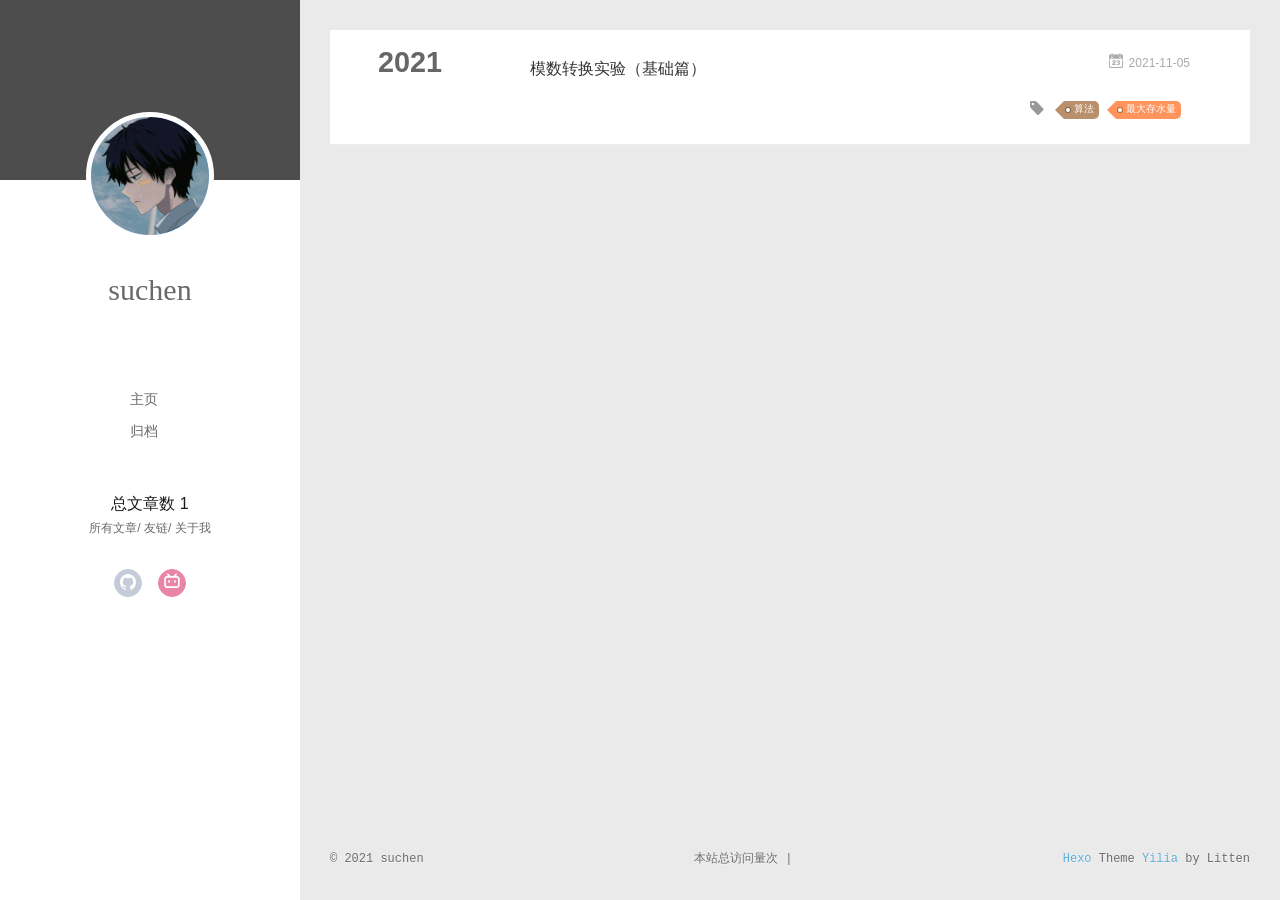
<file: archives/2021/index.html>
<!DOCTYPE html>
<html>
<head>
  <meta charset="utf-8">
  
  <meta name="renderer" content="webkit">
  <meta http-equiv="X-UA-Compatible" content="IE=edge" >
  <link rel="dns-prefetch" href="http://example.com">
  <title>Archives: 2021 | suchen‘s blog</title>
  <meta name="viewport" content="width=device-width, initial-scale=1, maximum-scale=1">
  <meta property="og:type" content="website">
<meta property="og:title" content="suchen‘s blog">
<meta property="og:url" content="http://example.com/archives/2021/index.html">
<meta property="og:site_name" content="suchen‘s blog">
<meta property="og:locale" content="en_US">
<meta property="article:author" content="suchen">
<meta name="twitter:card" content="summary">
  
    <link rel="alternative" href="/atom.xml" title="suchen‘s blog" type="application/atom+xml">
  
  
    <link rel="icon" href="/favicon.png">
  
  <link rel="stylesheet" type="text/css" href="/./main.0cf68a.css">
  <style type="text/css">
  
    #container.show {
      background: linear-gradient(200deg,#a0cfe4,#e8c37e);
    }
  </style>
  

  

<meta name="generator" content="Hexo 5.4.0"></head>

<body>
  <div id="container" q-class="show:isCtnShow">
    <canvas id="anm-canvas" class="anm-canvas"></canvas>
    <div class="left-col" q-class="show:isShow">
      
<div class="overlay" style="background: #4d4d4d"></div>
<div class="intrude-less">
	<header id="header" class="inner">
		<a href="/" class="profilepic">
			<img src="/assets/11.jpg" class="js-avatar">
		</a>
		<hgroup>
		  <h1 class="header-author"><a href="/">suchen</a></h1>
		</hgroup>
		
		<nav class="header-menu">
			<ul>
			
				<li><a href="/">主页</a></li>
	        
				<li><a href="/archives/index.html">归档</a></li>
	        
			</ul>
		</nav>
		<nav>
			总文章数 1
		</nav>
		<nav class="header-smart-menu">
    		
    			
    			<a q-on="click: openSlider(e, 'innerArchive')" href="javascript:void(0)">所有文章</a>
    			
            
    			
    			<a q-on="click: openSlider(e, 'friends')" href="javascript:void(0)">友链</a>
    			
            
    			
    			<a q-on="click: openSlider(e, 'aboutme')" href="javascript:void(0)">关于我</a>
    			
            
		</nav>
		<nav class="header-nav">
			<div class="social">
				
					<a class="github" target="_blank" href="https://github.com/" title="github"><i class="icon-github"></i></a>
		        
					<a class="bilibili" target="_blank" href="https://space.bilibili.com/1906326197?from=search&seid=7605317516745729520&spm_id_from=333.337.0.0" title="bilibili"><i class="icon-bilibili"></i></a>
		        
			</div>
		</nav>
	</header>		
</div>

    </div>
    <div class="mid-col" q-class="show:isShow,hide:isShow|isFalse">
      
<nav id="mobile-nav">
  	<div class="overlay js-overlay" style="background: #4d4d4d"></div>
	<div class="btnctn js-mobile-btnctn">
  		<div class="slider-trigger list" q-on="click: openSlider(e)"><i class="icon icon-sort"></i></div>
	</div>
	<div class="intrude-less">
		<header id="header" class="inner">
			<div class="profilepic">
				<img src="/assets/11.jpg" class="js-avatar">
			</div>
			<hgroup>
			  <h1 class="header-author js-header-author">suchen</h1>
			</hgroup>
			
			
			
				
			
				
			
			
			
			<nav class="header-nav">
				<div class="social">
					
						<a class="github" target="_blank" href="https://github.com/" title="github"><i class="icon-github"></i></a>
			        
						<a class="bilibili" target="_blank" href="https://space.bilibili.com/1906326197?from=search&seid=7605317516745729520&spm_id_from=333.337.0.0" title="bilibili"><i class="icon-bilibili"></i></a>
			        
				</div>
			</nav>

			<nav class="header-menu js-header-menu">
				<ul style="width: 50%">
				
				
					<li style="width: 50%"><a href="/">主页</a></li>
		        
					<li style="width: 50%"><a href="/archives/index.html">归档</a></li>
		        
				</ul>
			</nav>
		</header>				
	</div>
	<div class="mobile-mask" style="display:none" q-show="isShow"></div>
</nav>

      <div id="wrapper" class="body-wrap">
        <div class="menu-l">
          <div class="canvas-wrap">
            <canvas data-colors="#eaeaea" data-sectionHeight="100" data-contentId="js-content" id="myCanvas1" class="anm-canvas"></canvas>
          </div>
          <div id="js-content" class="content-ll">
            
  
  
    
    
      
      
      <section class="archives-wrap">
        <div class="archive-year-wrap">
          <a href="/archives/2021" class="archive-year">2021</a>
        </div>
        <div class="archives">
    
    <article class="archive-article archive-type-post">
  <div class="archive-article-inner">
    <header class="archive-article-header">
      	<div class="article-meta">
	      	
<a href="/2021/11/05/%E6%A8%A1%E6%95%B0%E8%BD%AC%E6%8D%A2%E5%AE%9E%E9%AA%8C%EF%BC%88%E5%9F%BA%E7%A1%80%E7%AF%87%EF%BC%89/" class="archive-article-date">
  	<time datetime="2021-11-05T09:13:37.000Z" itemprop="datePublished"><i class="icon-calendar icon"></i>2021-11-05</time>
</a>
        </div>
    	 
  
    <h1 itemprop="name">
      <a class="archive-article-title" href="/2021/11/05/%E6%A8%A1%E6%95%B0%E8%BD%AC%E6%8D%A2%E5%AE%9E%E9%AA%8C%EF%BC%88%E5%9F%BA%E7%A1%80%E7%AF%87%EF%BC%89/">模数转换实验（基础篇）</a>
    </h1>
  

        <div class="article-info info-on-right">
          
	<div class="article-tag tagcloud">
		<i class="icon-price-tags icon"></i>
		<ul class="article-tag-list">
			 
        		<li class="article-tag-list-item">
        			<a href="javascript:void(0)" class="js-tag article-tag-list-link color3">算法</a>
        		</li>
      		 
        		<li class="article-tag-list-item">
        			<a href="javascript:void(0)" class="js-tag article-tag-list-link color1">最大存水量</a>
        		</li>
      		
		</ul>
	</div>

          

        </div>
        <div class="clearfix"></div>
    </header>
  </div>
</article>
  
  
    </div></section>
  

    


          </div>
        </div>
      </div>
      <footer id="footer">
  <div class="outer">
    <div id="footer-info">
    	<div class="footer-left">
    		&copy; 2021 suchen
    	</div>
      	<div class="footer-right">
      		<a href="http://hexo.io/" target="_blank">Hexo</a>  Theme <a href="https://github.com/litten/hexo-theme-yilia" target="_blank">Yilia</a> by Litten
      	</div>
    </div>
  </div>
  
	<!-- 不蒜子统计 -->
	<span id="busuanzi_container_site_pv">
			本站总访问量<span id="busuanzi_value_site_pv"></span>次
	</span>
	<span class="post-meta-divider">|</span>
	<span id="busuanzi_container_site_uv" style='display:none'>
			本站访客数<span id="busuanzi_value_site_uv"></span>人
	</span>
	<script async src="//busuanzi.ibruce.info/busuanzi/2.3/busuanzi.pure.mini.js"></script>

</footer>
    </div>
    <script>
	var yiliaConfig = {
		mathjax: false,
		isHome: false,
		isPost: false,
		isArchive: true,
		isTag: false,
		isCategory: false,
		open_in_new: false,
		toc_hide_index: true,
		root: "/",
		innerArchive: true,
		showTags: false
	}
</script>

<script>!function(t){function n(e){if(r[e])return r[e].exports;var i=r[e]={exports:{},id:e,loaded:!1};return t[e].call(i.exports,i,i.exports,n),i.loaded=!0,i.exports}var r={};n.m=t,n.c=r,n.p="./",n(0)}([function(t,n,r){r(195),t.exports=r(191)},function(t,n,r){var e=r(3),i=r(52),o=r(27),u=r(28),c=r(53),f="prototype",a=function(t,n,r){var s,l,h,v,p=t&a.F,d=t&a.G,y=t&a.S,g=t&a.P,b=t&a.B,m=d?e:y?e[n]||(e[n]={}):(e[n]||{})[f],x=d?i:i[n]||(i[n]={}),w=x[f]||(x[f]={});d&&(r=n);for(s in r)l=!p&&m&&void 0!==m[s],h=(l?m:r)[s],v=b&&l?c(h,e):g&&"function"==typeof h?c(Function.call,h):h,m&&u(m,s,h,t&a.U),x[s]!=h&&o(x,s,v),g&&w[s]!=h&&(w[s]=h)};e.core=i,a.F=1,a.G=2,a.S=4,a.P=8,a.B=16,a.W=32,a.U=64,a.R=128,t.exports=a},function(t,n,r){var e=r(6);t.exports=function(t){if(!e(t))throw TypeError(t+" is not an object!");return t}},function(t,n){var r=t.exports="undefined"!=typeof window&&window.Math==Math?window:"undefined"!=typeof self&&self.Math==Math?self:Function("return this")();"number"==typeof __g&&(__g=r)},function(t,n){t.exports=function(t){try{return!!t()}catch(t){return!0}}},function(t,n){var r=t.exports="undefined"!=typeof window&&window.Math==Math?window:"undefined"!=typeof self&&self.Math==Math?self:Function("return this")();"number"==typeof __g&&(__g=r)},function(t,n){t.exports=function(t){return"object"==typeof t?null!==t:"function"==typeof t}},function(t,n,r){var e=r(126)("wks"),i=r(76),o=r(3).Symbol,u="function"==typeof o;(t.exports=function(t){return e[t]||(e[t]=u&&o[t]||(u?o:i)("Symbol."+t))}).store=e},function(t,n){var r={}.hasOwnProperty;t.exports=function(t,n){return r.call(t,n)}},function(t,n,r){var e=r(94),i=r(33);t.exports=function(t){return e(i(t))}},function(t,n,r){t.exports=!r(4)(function(){return 7!=Object.defineProperty({},"a",{get:function(){return 7}}).a})},function(t,n,r){var e=r(2),i=r(167),o=r(50),u=Object.defineProperty;n.f=r(10)?Object.defineProperty:function(t,n,r){if(e(t),n=o(n,!0),e(r),i)try{return u(t,n,r)}catch(t){}if("get"in r||"set"in r)throw TypeError("Accessors not supported!");return"value"in r&&(t[n]=r.value),t}},function(t,n,r){t.exports=!r(18)(function(){return 7!=Object.defineProperty({},"a",{get:function(){return 7}}).a})},function(t,n,r){var e=r(14),i=r(22);t.exports=r(12)?function(t,n,r){return e.f(t,n,i(1,r))}:function(t,n,r){return t[n]=r,t}},function(t,n,r){var e=r(20),i=r(58),o=r(42),u=Object.defineProperty;n.f=r(12)?Object.defineProperty:function(t,n,r){if(e(t),n=o(n,!0),e(r),i)try{return u(t,n,r)}catch(t){}if("get"in r||"set"in r)throw TypeError("Accessors not supported!");return"value"in r&&(t[n]=r.value),t}},function(t,n,r){var e=r(40)("wks"),i=r(23),o=r(5).Symbol,u="function"==typeof o;(t.exports=function(t){return e[t]||(e[t]=u&&o[t]||(u?o:i)("Symbol."+t))}).store=e},function(t,n,r){var e=r(67),i=Math.min;t.exports=function(t){return t>0?i(e(t),9007199254740991):0}},function(t,n,r){var e=r(46);t.exports=function(t){return Object(e(t))}},function(t,n){t.exports=function(t){try{return!!t()}catch(t){return!0}}},function(t,n,r){var e=r(63),i=r(34);t.exports=Object.keys||function(t){return e(t,i)}},function(t,n,r){var e=r(21);t.exports=function(t){if(!e(t))throw TypeError(t+" is not an object!");return t}},function(t,n){t.exports=function(t){return"object"==typeof t?null!==t:"function"==typeof t}},function(t,n){t.exports=function(t,n){return{enumerable:!(1&t),configurable:!(2&t),writable:!(4&t),value:n}}},function(t,n){var r=0,e=Math.random();t.exports=function(t){return"Symbol(".concat(void 0===t?"":t,")_",(++r+e).toString(36))}},function(t,n){var r={}.hasOwnProperty;t.exports=function(t,n){return r.call(t,n)}},function(t,n){var r=t.exports={version:"2.4.0"};"number"==typeof __e&&(__e=r)},function(t,n){t.exports=function(t){if("function"!=typeof t)throw TypeError(t+" is not a function!");return t}},function(t,n,r){var e=r(11),i=r(66);t.exports=r(10)?function(t,n,r){return e.f(t,n,i(1,r))}:function(t,n,r){return t[n]=r,t}},function(t,n,r){var e=r(3),i=r(27),o=r(24),u=r(76)("src"),c="toString",f=Function[c],a=(""+f).split(c);r(52).inspectSource=function(t){return f.call(t)},(t.exports=function(t,n,r,c){var f="function"==typeof r;f&&(o(r,"name")||i(r,"name",n)),t[n]!==r&&(f&&(o(r,u)||i(r,u,t[n]?""+t[n]:a.join(String(n)))),t===e?t[n]=r:c?t[n]?t[n]=r:i(t,n,r):(delete t[n],i(t,n,r)))})(Function.prototype,c,function(){return"function"==typeof this&&this[u]||f.call(this)})},function(t,n,r){var e=r(1),i=r(4),o=r(46),u=function(t,n,r,e){var i=String(o(t)),u="<"+n;return""!==r&&(u+=" "+r+'="'+String(e).replace(/"/g,"&quot;")+'"'),u+">"+i+"</"+n+">"};t.exports=function(t,n){var r={};r[t]=n(u),e(e.P+e.F*i(function(){var n=""[t]('"');return n!==n.toLowerCase()||n.split('"').length>3}),"String",r)}},function(t,n,r){var e=r(115),i=r(46);t.exports=function(t){return e(i(t))}},function(t,n,r){var e=r(116),i=r(66),o=r(30),u=r(50),c=r(24),f=r(167),a=Object.getOwnPropertyDescriptor;n.f=r(10)?a:function(t,n){if(t=o(t),n=u(n,!0),f)try{return a(t,n)}catch(t){}if(c(t,n))return i(!e.f.call(t,n),t[n])}},function(t,n,r){var e=r(24),i=r(17),o=r(145)("IE_PROTO"),u=Object.prototype;t.exports=Object.getPrototypeOf||function(t){return t=i(t),e(t,o)?t[o]:"function"==typeof t.constructor&&t instanceof t.constructor?t.constructor.prototype:t instanceof Object?u:null}},function(t,n){t.exports=function(t){if(void 0==t)throw TypeError("Can't call method on  "+t);return t}},function(t,n){t.exports="constructor,hasOwnProperty,isPrototypeOf,propertyIsEnumerable,toLocaleString,toString,valueOf".split(",")},function(t,n){t.exports={}},function(t,n){t.exports=!0},function(t,n){n.f={}.propertyIsEnumerable},function(t,n,r){var e=r(14).f,i=r(8),o=r(15)("toStringTag");t.exports=function(t,n,r){t&&!i(t=r?t:t.prototype,o)&&e(t,o,{configurable:!0,value:n})}},function(t,n,r){var e=r(40)("keys"),i=r(23);t.exports=function(t){return e[t]||(e[t]=i(t))}},function(t,n,r){var e=r(5),i="__core-js_shared__",o=e[i]||(e[i]={});t.exports=function(t){return o[t]||(o[t]={})}},function(t,n){var r=Math.ceil,e=Math.floor;t.exports=function(t){return isNaN(t=+t)?0:(t>0?e:r)(t)}},function(t,n,r){var e=r(21);t.exports=function(t,n){if(!e(t))return t;var r,i;if(n&&"function"==typeof(r=t.toString)&&!e(i=r.call(t)))return i;if("function"==typeof(r=t.valueOf)&&!e(i=r.call(t)))return i;if(!n&&"function"==typeof(r=t.toString)&&!e(i=r.call(t)))return i;throw TypeError("Can't convert object to primitive value")}},function(t,n,r){var e=r(5),i=r(25),o=r(36),u=r(44),c=r(14).f;t.exports=function(t){var n=i.Symbol||(i.Symbol=o?{}:e.Symbol||{});"_"==t.charAt(0)||t in n||c(n,t,{value:u.f(t)})}},function(t,n,r){n.f=r(15)},function(t,n){var r={}.toString;t.exports=function(t){return r.call(t).slice(8,-1)}},function(t,n){t.exports=function(t){if(void 0==t)throw TypeError("Can't call method on  "+t);return t}},function(t,n,r){var e=r(4);t.exports=function(t,n){return!!t&&e(function(){n?t.call(null,function(){},1):t.call(null)})}},function(t,n,r){var e=r(53),i=r(115),o=r(17),u=r(16),c=r(203);t.exports=function(t,n){var r=1==t,f=2==t,a=3==t,s=4==t,l=6==t,h=5==t||l,v=n||c;return function(n,c,p){for(var d,y,g=o(n),b=i(g),m=e(c,p,3),x=u(b.length),w=0,S=r?v(n,x):f?v(n,0):void 0;x>w;w++)if((h||w in b)&&(d=b[w],y=m(d,w,g),t))if(r)S[w]=y;else if(y)switch(t){case 3:return!0;case 5:return d;case 6:return w;case 2:S.push(d)}else if(s)return!1;return l?-1:a||s?s:S}}},function(t,n,r){var e=r(1),i=r(52),o=r(4);t.exports=function(t,n){var r=(i.Object||{})[t]||Object[t],u={};u[t]=n(r),e(e.S+e.F*o(function(){r(1)}),"Object",u)}},function(t,n,r){var e=r(6);t.exports=function(t,n){if(!e(t))return t;var r,i;if(n&&"function"==typeof(r=t.toString)&&!e(i=r.call(t)))return i;if("function"==typeof(r=t.valueOf)&&!e(i=r.call(t)))return i;if(!n&&"function"==typeof(r=t.toString)&&!e(i=r.call(t)))return i;throw TypeError("Can't convert object to primitive value")}},function(t,n,r){var e=r(5),i=r(25),o=r(91),u=r(13),c="prototype",f=function(t,n,r){var a,s,l,h=t&f.F,v=t&f.G,p=t&f.S,d=t&f.P,y=t&f.B,g=t&f.W,b=v?i:i[n]||(i[n]={}),m=b[c],x=v?e:p?e[n]:(e[n]||{})[c];v&&(r=n);for(a in r)(s=!h&&x&&void 0!==x[a])&&a in b||(l=s?x[a]:r[a],b[a]=v&&"function"!=typeof x[a]?r[a]:y&&s?o(l,e):g&&x[a]==l?function(t){var n=function(n,r,e){if(this instanceof t){switch(arguments.length){case 0:return new t;case 1:return new t(n);case 2:return new t(n,r)}return new t(n,r,e)}return t.apply(this,arguments)};return n[c]=t[c],n}(l):d&&"function"==typeof l?o(Function.call,l):l,d&&((b.virtual||(b.virtual={}))[a]=l,t&f.R&&m&&!m[a]&&u(m,a,l)))};f.F=1,f.G=2,f.S=4,f.P=8,f.B=16,f.W=32,f.U=64,f.R=128,t.exports=f},function(t,n){var r=t.exports={version:"2.4.0"};"number"==typeof __e&&(__e=r)},function(t,n,r){var e=r(26);t.exports=function(t,n,r){if(e(t),void 0===n)return t;switch(r){case 1:return function(r){return t.call(n,r)};case 2:return function(r,e){return t.call(n,r,e)};case 3:return function(r,e,i){return t.call(n,r,e,i)}}return function(){return t.apply(n,arguments)}}},function(t,n,r){var e=r(183),i=r(1),o=r(126)("metadata"),u=o.store||(o.store=new(r(186))),c=function(t,n,r){var i=u.get(t);if(!i){if(!r)return;u.set(t,i=new e)}var o=i.get(n);if(!o){if(!r)return;i.set(n,o=new e)}return o},f=function(t,n,r){var e=c(n,r,!1);return void 0!==e&&e.has(t)},a=function(t,n,r){var e=c(n,r,!1);return void 0===e?void 0:e.get(t)},s=function(t,n,r,e){c(r,e,!0).set(t,n)},l=function(t,n){var r=c(t,n,!1),e=[];return r&&r.forEach(function(t,n){e.push(n)}),e},h=function(t){return void 0===t||"symbol"==typeof t?t:String(t)},v=function(t){i(i.S,"Reflect",t)};t.exports={store:u,map:c,has:f,get:a,set:s,keys:l,key:h,exp:v}},function(t,n,r){"use strict";if(r(10)){var e=r(69),i=r(3),o=r(4),u=r(1),c=r(127),f=r(152),a=r(53),s=r(68),l=r(66),h=r(27),v=r(73),p=r(67),d=r(16),y=r(75),g=r(50),b=r(24),m=r(180),x=r(114),w=r(6),S=r(17),_=r(137),O=r(70),E=r(32),P=r(71).f,j=r(154),F=r(76),M=r(7),A=r(48),N=r(117),T=r(146),I=r(155),k=r(80),L=r(123),R=r(74),C=r(130),D=r(160),U=r(11),W=r(31),G=U.f,B=W.f,V=i.RangeError,z=i.TypeError,q=i.Uint8Array,K="ArrayBuffer",J="Shared"+K,Y="BYTES_PER_ELEMENT",H="prototype",$=Array[H],X=f.ArrayBuffer,Q=f.DataView,Z=A(0),tt=A(2),nt=A(3),rt=A(4),et=A(5),it=A(6),ot=N(!0),ut=N(!1),ct=I.values,ft=I.keys,at=I.entries,st=$.lastIndexOf,lt=$.reduce,ht=$.reduceRight,vt=$.join,pt=$.sort,dt=$.slice,yt=$.toString,gt=$.toLocaleString,bt=M("iterator"),mt=M("toStringTag"),xt=F("typed_constructor"),wt=F("def_constructor"),St=c.CONSTR,_t=c.TYPED,Ot=c.VIEW,Et="Wrong length!",Pt=A(1,function(t,n){return Tt(T(t,t[wt]),n)}),jt=o(function(){return 1===new q(new Uint16Array([1]).buffer)[0]}),Ft=!!q&&!!q[H].set&&o(function(){new q(1).set({})}),Mt=function(t,n){if(void 0===t)throw z(Et);var r=+t,e=d(t);if(n&&!m(r,e))throw V(Et);return e},At=function(t,n){var r=p(t);if(r<0||r%n)throw V("Wrong offset!");return r},Nt=function(t){if(w(t)&&_t in t)return t;throw z(t+" is not a typed array!")},Tt=function(t,n){if(!(w(t)&&xt in t))throw z("It is not a typed array constructor!");return new t(n)},It=function(t,n){return kt(T(t,t[wt]),n)},kt=function(t,n){for(var r=0,e=n.length,i=Tt(t,e);e>r;)i[r]=n[r++];return i},Lt=function(t,n,r){G(t,n,{get:function(){return this._d[r]}})},Rt=function(t){var n,r,e,i,o,u,c=S(t),f=arguments.length,s=f>1?arguments[1]:void 0,l=void 0!==s,h=j(c);if(void 0!=h&&!_(h)){for(u=h.call(c),e=[],n=0;!(o=u.next()).done;n++)e.push(o.value);c=e}for(l&&f>2&&(s=a(s,arguments[2],2)),n=0,r=d(c.length),i=Tt(this,r);r>n;n++)i[n]=l?s(c[n],n):c[n];return i},Ct=function(){for(var t=0,n=arguments.length,r=Tt(this,n);n>t;)r[t]=arguments[t++];return r},Dt=!!q&&o(function(){gt.call(new q(1))}),Ut=function(){return gt.apply(Dt?dt.call(Nt(this)):Nt(this),arguments)},Wt={copyWithin:function(t,n){return D.call(Nt(this),t,n,arguments.length>2?arguments[2]:void 0)},every:function(t){return rt(Nt(this),t,arguments.length>1?arguments[1]:void 0)},fill:function(t){return C.apply(Nt(this),arguments)},filter:function(t){return It(this,tt(Nt(this),t,arguments.length>1?arguments[1]:void 0))},find:function(t){return et(Nt(this),t,arguments.length>1?arguments[1]:void 0)},findIndex:function(t){return it(Nt(this),t,arguments.length>1?arguments[1]:void 0)},forEach:function(t){Z(Nt(this),t,arguments.length>1?arguments[1]:void 0)},indexOf:function(t){return ut(Nt(this),t,arguments.length>1?arguments[1]:void 0)},includes:function(t){return ot(Nt(this),t,arguments.length>1?arguments[1]:void 0)},join:function(t){return vt.apply(Nt(this),arguments)},lastIndexOf:function(t){return st.apply(Nt(this),arguments)},map:function(t){return Pt(Nt(this),t,arguments.length>1?arguments[1]:void 0)},reduce:function(t){return lt.apply(Nt(this),arguments)},reduceRight:function(t){return ht.apply(Nt(this),arguments)},reverse:function(){for(var t,n=this,r=Nt(n).length,e=Math.floor(r/2),i=0;i<e;)t=n[i],n[i++]=n[--r],n[r]=t;return n},some:function(t){return nt(Nt(this),t,arguments.length>1?arguments[1]:void 0)},sort:function(t){return pt.call(Nt(this),t)},subarray:function(t,n){var r=Nt(this),e=r.length,i=y(t,e);return new(T(r,r[wt]))(r.buffer,r.byteOffset+i*r.BYTES_PER_ELEMENT,d((void 0===n?e:y(n,e))-i))}},Gt=function(t,n){return It(this,dt.call(Nt(this),t,n))},Bt=function(t){Nt(this);var n=At(arguments[1],1),r=this.length,e=S(t),i=d(e.length),o=0;if(i+n>r)throw V(Et);for(;o<i;)this[n+o]=e[o++]},Vt={entries:function(){return at.call(Nt(this))},keys:function(){return ft.call(Nt(this))},values:function(){return ct.call(Nt(this))}},zt=function(t,n){return w(t)&&t[_t]&&"symbol"!=typeof n&&n in t&&String(+n)==String(n)},qt=function(t,n){return zt(t,n=g(n,!0))?l(2,t[n]):B(t,n)},Kt=function(t,n,r){return!(zt(t,n=g(n,!0))&&w(r)&&b(r,"value"))||b(r,"get")||b(r,"set")||r.configurable||b(r,"writable")&&!r.writable||b(r,"enumerable")&&!r.enumerable?G(t,n,r):(t[n]=r.value,t)};St||(W.f=qt,U.f=Kt),u(u.S+u.F*!St,"Object",{getOwnPropertyDescriptor:qt,defineProperty:Kt}),o(function(){yt.call({})})&&(yt=gt=function(){return vt.call(this)});var Jt=v({},Wt);v(Jt,Vt),h(Jt,bt,Vt.values),v(Jt,{slice:Gt,set:Bt,constructor:function(){},toString:yt,toLocaleString:Ut}),Lt(Jt,"buffer","b"),Lt(Jt,"byteOffset","o"),Lt(Jt,"byteLength","l"),Lt(Jt,"length","e"),G(Jt,mt,{get:function(){return this[_t]}}),t.exports=function(t,n,r,f){f=!!f;var a=t+(f?"Clamped":"")+"Array",l="Uint8Array"!=a,v="get"+t,p="set"+t,y=i[a],g=y||{},b=y&&E(y),m=!y||!c.ABV,S={},_=y&&y[H],j=function(t,r){var e=t._d;return e.v[v](r*n+e.o,jt)},F=function(t,r,e){var i=t._d;f&&(e=(e=Math.round(e))<0?0:e>255?255:255&e),i.v[p](r*n+i.o,e,jt)},M=function(t,n){G(t,n,{get:function(){return j(this,n)},set:function(t){return F(this,n,t)},enumerable:!0})};m?(y=r(function(t,r,e,i){s(t,y,a,"_d");var o,u,c,f,l=0,v=0;if(w(r)){if(!(r instanceof X||(f=x(r))==K||f==J))return _t in r?kt(y,r):Rt.call(y,r);o=r,v=At(e,n);var p=r.byteLength;if(void 0===i){if(p%n)throw V(Et);if((u=p-v)<0)throw V(Et)}else if((u=d(i)*n)+v>p)throw V(Et);c=u/n}else c=Mt(r,!0),u=c*n,o=new X(u);for(h(t,"_d",{b:o,o:v,l:u,e:c,v:new Q(o)});l<c;)M(t,l++)}),_=y[H]=O(Jt),h(_,"constructor",y)):L(function(t){new y(null),new y(t)},!0)||(y=r(function(t,r,e,i){s(t,y,a);var o;return w(r)?r instanceof X||(o=x(r))==K||o==J?void 0!==i?new g(r,At(e,n),i):void 0!==e?new g(r,At(e,n)):new g(r):_t in r?kt(y,r):Rt.call(y,r):new g(Mt(r,l))}),Z(b!==Function.prototype?P(g).concat(P(b)):P(g),function(t){t in y||h(y,t,g[t])}),y[H]=_,e||(_.constructor=y));var A=_[bt],N=!!A&&("values"==A.name||void 0==A.name),T=Vt.values;h(y,xt,!0),h(_,_t,a),h(_,Ot,!0),h(_,wt,y),(f?new y(1)[mt]==a:mt in _)||G(_,mt,{get:function(){return a}}),S[a]=y,u(u.G+u.W+u.F*(y!=g),S),u(u.S,a,{BYTES_PER_ELEMENT:n,from:Rt,of:Ct}),Y in _||h(_,Y,n),u(u.P,a,Wt),R(a),u(u.P+u.F*Ft,a,{set:Bt}),u(u.P+u.F*!N,a,Vt),u(u.P+u.F*(_.toString!=yt),a,{toString:yt}),u(u.P+u.F*o(function(){new y(1).slice()}),a,{slice:Gt}),u(u.P+u.F*(o(function(){return[1,2].toLocaleString()!=new y([1,2]).toLocaleString()})||!o(function(){_.toLocaleString.call([1,2])})),a,{toLocaleString:Ut}),k[a]=N?A:T,e||N||h(_,bt,T)}}else t.exports=function(){}},function(t,n){var r={}.toString;t.exports=function(t){return r.call(t).slice(8,-1)}},function(t,n,r){var e=r(21),i=r(5).document,o=e(i)&&e(i.createElement);t.exports=function(t){return o?i.createElement(t):{}}},function(t,n,r){t.exports=!r(12)&&!r(18)(function(){return 7!=Object.defineProperty(r(57)("div"),"a",{get:function(){return 7}}).a})},function(t,n,r){"use strict";var e=r(36),i=r(51),o=r(64),u=r(13),c=r(8),f=r(35),a=r(96),s=r(38),l=r(103),h=r(15)("iterator"),v=!([].keys&&"next"in[].keys()),p="keys",d="values",y=function(){return this};t.exports=function(t,n,r,g,b,m,x){a(r,n,g);var w,S,_,O=function(t){if(!v&&t in F)return F[t];switch(t){case p:case d:return function(){return new r(this,t)}}return function(){return new r(this,t)}},E=n+" Iterator",P=b==d,j=!1,F=t.prototype,M=F[h]||F["@@iterator"]||b&&F[b],A=M||O(b),N=b?P?O("entries"):A:void 0,T="Array"==n?F.entries||M:M;if(T&&(_=l(T.call(new t)))!==Object.prototype&&(s(_,E,!0),e||c(_,h)||u(_,h,y)),P&&M&&M.name!==d&&(j=!0,A=function(){return M.call(this)}),e&&!x||!v&&!j&&F[h]||u(F,h,A),f[n]=A,f[E]=y,b)if(w={values:P?A:O(d),keys:m?A:O(p),entries:N},x)for(S in w)S in F||o(F,S,w[S]);else i(i.P+i.F*(v||j),n,w);return w}},function(t,n,r){var e=r(20),i=r(100),o=r(34),u=r(39)("IE_PROTO"),c=function(){},f="prototype",a=function(){var t,n=r(57)("iframe"),e=o.length;for(n.style.display="none",r(93).appendChild(n),n.src="javascript:",t=n.contentWindow.document,t.open(),t.write("<script>document.F=Object<\/script>"),t.close(),a=t.F;e--;)delete a[f][o[e]];return a()};t.exports=Object.create||function(t,n){var r;return null!==t?(c[f]=e(t),r=new c,c[f]=null,r[u]=t):r=a(),void 0===n?r:i(r,n)}},function(t,n,r){var e=r(63),i=r(34).concat("length","prototype");n.f=Object.getOwnPropertyNames||function(t){return e(t,i)}},function(t,n){n.f=Object.getOwnPropertySymbols},function(t,n,r){var e=r(8),i=r(9),o=r(90)(!1),u=r(39)("IE_PROTO");t.exports=function(t,n){var r,c=i(t),f=0,a=[];for(r in c)r!=u&&e(c,r)&&a.push(r);for(;n.length>f;)e(c,r=n[f++])&&(~o(a,r)||a.push(r));return a}},function(t,n,r){t.exports=r(13)},function(t,n,r){var e=r(76)("meta"),i=r(6),o=r(24),u=r(11).f,c=0,f=Object.isExtensible||function(){return!0},a=!r(4)(function(){return f(Object.preventExtensions({}))}),s=function(t){u(t,e,{value:{i:"O"+ ++c,w:{}}})},l=function(t,n){if(!i(t))return"symbol"==typeof t?t:("string"==typeof t?"S":"P")+t;if(!o(t,e)){if(!f(t))return"F";if(!n)return"E";s(t)}return t[e].i},h=function(t,n){if(!o(t,e)){if(!f(t))return!0;if(!n)return!1;s(t)}return t[e].w},v=function(t){return a&&p.NEED&&f(t)&&!o(t,e)&&s(t),t},p=t.exports={KEY:e,NEED:!1,fastKey:l,getWeak:h,onFreeze:v}},function(t,n){t.exports=function(t,n){return{enumerable:!(1&t),configurable:!(2&t),writable:!(4&t),value:n}}},function(t,n){var r=Math.ceil,e=Math.floor;t.exports=function(t){return isNaN(t=+t)?0:(t>0?e:r)(t)}},function(t,n){t.exports=function(t,n,r,e){if(!(t instanceof n)||void 0!==e&&e in t)throw TypeError(r+": incorrect invocation!");return t}},function(t,n){t.exports=!1},function(t,n,r){var e=r(2),i=r(173),o=r(133),u=r(145)("IE_PROTO"),c=function(){},f="prototype",a=function(){var t,n=r(132)("iframe"),e=o.length;for(n.style.display="none",r(135).appendChild(n),n.src="javascript:",t=n.contentWindow.document,t.open(),t.write("<script>document.F=Object<\/script>"),t.close(),a=t.F;e--;)delete a[f][o[e]];return a()};t.exports=Object.create||function(t,n){var r;return null!==t?(c[f]=e(t),r=new c,c[f]=null,r[u]=t):r=a(),void 0===n?r:i(r,n)}},function(t,n,r){var e=r(175),i=r(133).concat("length","prototype");n.f=Object.getOwnPropertyNames||function(t){return e(t,i)}},function(t,n,r){var e=r(175),i=r(133);t.exports=Object.keys||function(t){return e(t,i)}},function(t,n,r){var e=r(28);t.exports=function(t,n,r){for(var i in n)e(t,i,n[i],r);return t}},function(t,n,r){"use strict";var e=r(3),i=r(11),o=r(10),u=r(7)("species");t.exports=function(t){var n=e[t];o&&n&&!n[u]&&i.f(n,u,{configurable:!0,get:function(){return this}})}},function(t,n,r){var e=r(67),i=Math.max,o=Math.min;t.exports=function(t,n){return t=e(t),t<0?i(t+n,0):o(t,n)}},function(t,n){var r=0,e=Math.random();t.exports=function(t){return"Symbol(".concat(void 0===t?"":t,")_",(++r+e).toString(36))}},function(t,n,r){var e=r(33);t.exports=function(t){return Object(e(t))}},function(t,n,r){var e=r(7)("unscopables"),i=Array.prototype;void 0==i[e]&&r(27)(i,e,{}),t.exports=function(t){i[e][t]=!0}},function(t,n,r){var e=r(53),i=r(169),o=r(137),u=r(2),c=r(16),f=r(154),a={},s={},n=t.exports=function(t,n,r,l,h){var v,p,d,y,g=h?function(){return t}:f(t),b=e(r,l,n?2:1),m=0;if("function"!=typeof g)throw TypeError(t+" is not iterable!");if(o(g)){for(v=c(t.length);v>m;m++)if((y=n?b(u(p=t[m])[0],p[1]):b(t[m]))===a||y===s)return y}else for(d=g.call(t);!(p=d.next()).done;)if((y=i(d,b,p.value,n))===a||y===s)return y};n.BREAK=a,n.RETURN=s},function(t,n){t.exports={}},function(t,n,r){var e=r(11).f,i=r(24),o=r(7)("toStringTag");t.exports=function(t,n,r){t&&!i(t=r?t:t.prototype,o)&&e(t,o,{configurable:!0,value:n})}},function(t,n,r){var e=r(1),i=r(46),o=r(4),u=r(150),c="["+u+"]",f="​",a=RegExp("^"+c+c+"*"),s=RegExp(c+c+"*$"),l=function(t,n,r){var i={},c=o(function(){return!!u[t]()||f[t]()!=f}),a=i[t]=c?n(h):u[t];r&&(i[r]=a),e(e.P+e.F*c,"String",i)},h=l.trim=function(t,n){return t=String(i(t)),1&n&&(t=t.replace(a,"")),2&n&&(t=t.replace(s,"")),t};t.exports=l},function(t,n,r){t.exports={default:r(86),__esModule:!0}},function(t,n,r){t.exports={default:r(87),__esModule:!0}},function(t,n,r){"use strict";function e(t){return t&&t.__esModule?t:{default:t}}n.__esModule=!0;var i=r(84),o=e(i),u=r(83),c=e(u),f="function"==typeof c.default&&"symbol"==typeof o.default?function(t){return typeof t}:function(t){return t&&"function"==typeof c.default&&t.constructor===c.default&&t!==c.default.prototype?"symbol":typeof t};n.default="function"==typeof c.default&&"symbol"===f(o.default)?function(t){return void 0===t?"undefined":f(t)}:function(t){return t&&"function"==typeof c.default&&t.constructor===c.default&&t!==c.default.prototype?"symbol":void 0===t?"undefined":f(t)}},function(t,n,r){r(110),r(108),r(111),r(112),t.exports=r(25).Symbol},function(t,n,r){r(109),r(113),t.exports=r(44).f("iterator")},function(t,n){t.exports=function(t){if("function"!=typeof t)throw TypeError(t+" is not a function!");return t}},function(t,n){t.exports=function(){}},function(t,n,r){var e=r(9),i=r(106),o=r(105);t.exports=function(t){return function(n,r,u){var c,f=e(n),a=i(f.length),s=o(u,a);if(t&&r!=r){for(;a>s;)if((c=f[s++])!=c)return!0}else for(;a>s;s++)if((t||s in f)&&f[s]===r)return t||s||0;return!t&&-1}}},function(t,n,r){var e=r(88);t.exports=function(t,n,r){if(e(t),void 0===n)return t;switch(r){case 1:return function(r){return t.call(n,r)};case 2:return function(r,e){return t.call(n,r,e)};case 3:return function(r,e,i){return t.call(n,r,e,i)}}return function(){return t.apply(n,arguments)}}},function(t,n,r){var e=r(19),i=r(62),o=r(37);t.exports=function(t){var n=e(t),r=i.f;if(r)for(var u,c=r(t),f=o.f,a=0;c.length>a;)f.call(t,u=c[a++])&&n.push(u);return n}},function(t,n,r){t.exports=r(5).document&&document.documentElement},function(t,n,r){var e=r(56);t.exports=Object("z").propertyIsEnumerable(0)?Object:function(t){return"String"==e(t)?t.split(""):Object(t)}},function(t,n,r){var e=r(56);t.exports=Array.isArray||function(t){return"Array"==e(t)}},function(t,n,r){"use strict";var e=r(60),i=r(22),o=r(38),u={};r(13)(u,r(15)("iterator"),function(){return this}),t.exports=function(t,n,r){t.prototype=e(u,{next:i(1,r)}),o(t,n+" Iterator")}},function(t,n){t.exports=function(t,n){return{value:n,done:!!t}}},function(t,n,r){var e=r(19),i=r(9);t.exports=function(t,n){for(var r,o=i(t),u=e(o),c=u.length,f=0;c>f;)if(o[r=u[f++]]===n)return r}},function(t,n,r){var e=r(23)("meta"),i=r(21),o=r(8),u=r(14).f,c=0,f=Object.isExtensible||function(){return!0},a=!r(18)(function(){return f(Object.preventExtensions({}))}),s=function(t){u(t,e,{value:{i:"O"+ ++c,w:{}}})},l=function(t,n){if(!i(t))return"symbol"==typeof t?t:("string"==typeof t?"S":"P")+t;if(!o(t,e)){if(!f(t))return"F";if(!n)return"E";s(t)}return t[e].i},h=function(t,n){if(!o(t,e)){if(!f(t))return!0;if(!n)return!1;s(t)}return t[e].w},v=function(t){return a&&p.NEED&&f(t)&&!o(t,e)&&s(t),t},p=t.exports={KEY:e,NEED:!1,fastKey:l,getWeak:h,onFreeze:v}},function(t,n,r){var e=r(14),i=r(20),o=r(19);t.exports=r(12)?Object.defineProperties:function(t,n){i(t);for(var r,u=o(n),c=u.length,f=0;c>f;)e.f(t,r=u[f++],n[r]);return t}},function(t,n,r){var e=r(37),i=r(22),o=r(9),u=r(42),c=r(8),f=r(58),a=Object.getOwnPropertyDescriptor;n.f=r(12)?a:function(t,n){if(t=o(t),n=u(n,!0),f)try{return a(t,n)}catch(t){}if(c(t,n))return i(!e.f.call(t,n),t[n])}},function(t,n,r){var e=r(9),i=r(61).f,o={}.toString,u="object"==typeof window&&window&&Object.getOwnPropertyNames?Object.getOwnPropertyNames(window):[],c=function(t){try{return i(t)}catch(t){return u.slice()}};t.exports.f=function(t){return u&&"[object Window]"==o.call(t)?c(t):i(e(t))}},function(t,n,r){var e=r(8),i=r(77),o=r(39)("IE_PROTO"),u=Object.prototype;t.exports=Object.getPrototypeOf||function(t){return t=i(t),e(t,o)?t[o]:"function"==typeof t.constructor&&t instanceof t.constructor?t.constructor.prototype:t instanceof Object?u:null}},function(t,n,r){var e=r(41),i=r(33);t.exports=function(t){return function(n,r){var o,u,c=String(i(n)),f=e(r),a=c.length;return f<0||f>=a?t?"":void 0:(o=c.charCodeAt(f),o<55296||o>56319||f+1===a||(u=c.charCodeAt(f+1))<56320||u>57343?t?c.charAt(f):o:t?c.slice(f,f+2):u-56320+(o-55296<<10)+65536)}}},function(t,n,r){var e=r(41),i=Math.max,o=Math.min;t.exports=function(t,n){return t=e(t),t<0?i(t+n,0):o(t,n)}},function(t,n,r){var e=r(41),i=Math.min;t.exports=function(t){return t>0?i(e(t),9007199254740991):0}},function(t,n,r){"use strict";var e=r(89),i=r(97),o=r(35),u=r(9);t.exports=r(59)(Array,"Array",function(t,n){this._t=u(t),this._i=0,this._k=n},function(){var t=this._t,n=this._k,r=this._i++;return!t||r>=t.length?(this._t=void 0,i(1)):"keys"==n?i(0,r):"values"==n?i(0,t[r]):i(0,[r,t[r]])},"values"),o.Arguments=o.Array,e("keys"),e("values"),e("entries")},function(t,n){},function(t,n,r){"use strict";var e=r(104)(!0);r(59)(String,"String",function(t){this._t=String(t),this._i=0},function(){var t,n=this._t,r=this._i;return r>=n.length?{value:void 0,done:!0}:(t=e(n,r),this._i+=t.length,{value:t,done:!1})})},function(t,n,r){"use strict";var e=r(5),i=r(8),o=r(12),u=r(51),c=r(64),f=r(99).KEY,a=r(18),s=r(40),l=r(38),h=r(23),v=r(15),p=r(44),d=r(43),y=r(98),g=r(92),b=r(95),m=r(20),x=r(9),w=r(42),S=r(22),_=r(60),O=r(102),E=r(101),P=r(14),j=r(19),F=E.f,M=P.f,A=O.f,N=e.Symbol,T=e.JSON,I=T&&T.stringify,k="prototype",L=v("_hidden"),R=v("toPrimitive"),C={}.propertyIsEnumerable,D=s("symbol-registry"),U=s("symbols"),W=s("op-symbols"),G=Object[k],B="function"==typeof N,V=e.QObject,z=!V||!V[k]||!V[k].findChild,q=o&&a(function(){return 7!=_(M({},"a",{get:function(){return M(this,"a",{value:7}).a}})).a})?function(t,n,r){var e=F(G,n);e&&delete G[n],M(t,n,r),e&&t!==G&&M(G,n,e)}:M,K=function(t){var n=U[t]=_(N[k]);return n._k=t,n},J=B&&"symbol"==typeof N.iterator?function(t){return"symbol"==typeof t}:function(t){return t instanceof N},Y=function(t,n,r){return t===G&&Y(W,n,r),m(t),n=w(n,!0),m(r),i(U,n)?(r.enumerable?(i(t,L)&&t[L][n]&&(t[L][n]=!1),r=_(r,{enumerable:S(0,!1)})):(i(t,L)||M(t,L,S(1,{})),t[L][n]=!0),q(t,n,r)):M(t,n,r)},H=function(t,n){m(t);for(var r,e=g(n=x(n)),i=0,o=e.length;o>i;)Y(t,r=e[i++],n[r]);return t},$=function(t,n){return void 0===n?_(t):H(_(t),n)},X=function(t){var n=C.call(this,t=w(t,!0));return!(this===G&&i(U,t)&&!i(W,t))&&(!(n||!i(this,t)||!i(U,t)||i(this,L)&&this[L][t])||n)},Q=function(t,n){if(t=x(t),n=w(n,!0),t!==G||!i(U,n)||i(W,n)){var r=F(t,n);return!r||!i(U,n)||i(t,L)&&t[L][n]||(r.enumerable=!0),r}},Z=function(t){for(var n,r=A(x(t)),e=[],o=0;r.length>o;)i(U,n=r[o++])||n==L||n==f||e.push(n);return e},tt=function(t){for(var n,r=t===G,e=A(r?W:x(t)),o=[],u=0;e.length>u;)!i(U,n=e[u++])||r&&!i(G,n)||o.push(U[n]);return o};B||(N=function(){if(this instanceof N)throw TypeError("Symbol is not a constructor!");var t=h(arguments.length>0?arguments[0]:void 0),n=function(r){this===G&&n.call(W,r),i(this,L)&&i(this[L],t)&&(this[L][t]=!1),q(this,t,S(1,r))};return o&&z&&q(G,t,{configurable:!0,set:n}),K(t)},c(N[k],"toString",function(){return this._k}),E.f=Q,P.f=Y,r(61).f=O.f=Z,r(37).f=X,r(62).f=tt,o&&!r(36)&&c(G,"propertyIsEnumerable",X,!0),p.f=function(t){return K(v(t))}),u(u.G+u.W+u.F*!B,{Symbol:N});for(var nt="hasInstance,isConcatSpreadable,iterator,match,replace,search,species,split,toPrimitive,toStringTag,unscopables".split(","),rt=0;nt.length>rt;)v(nt[rt++]);for(var nt=j(v.store),rt=0;nt.length>rt;)d(nt[rt++]);u(u.S+u.F*!B,"Symbol",{for:function(t){return i(D,t+="")?D[t]:D[t]=N(t)},keyFor:function(t){if(J(t))return y(D,t);throw TypeError(t+" is not a symbol!")},useSetter:function(){z=!0},useSimple:function(){z=!1}}),u(u.S+u.F*!B,"Object",{create:$,defineProperty:Y,defineProperties:H,getOwnPropertyDescriptor:Q,getOwnPropertyNames:Z,getOwnPropertySymbols:tt}),T&&u(u.S+u.F*(!B||a(function(){var t=N();return"[null]"!=I([t])||"{}"!=I({a:t})||"{}"!=I(Object(t))})),"JSON",{stringify:function(t){if(void 0!==t&&!J(t)){for(var n,r,e=[t],i=1;arguments.length>i;)e.push(arguments[i++]);return n=e[1],"function"==typeof n&&(r=n),!r&&b(n)||(n=function(t,n){if(r&&(n=r.call(this,t,n)),!J(n))return n}),e[1]=n,I.apply(T,e)}}}),N[k][R]||r(13)(N[k],R,N[k].valueOf),l(N,"Symbol"),l(Math,"Math",!0),l(e.JSON,"JSON",!0)},function(t,n,r){r(43)("asyncIterator")},function(t,n,r){r(43)("observable")},function(t,n,r){r(107);for(var e=r(5),i=r(13),o=r(35),u=r(15)("toStringTag"),c=["NodeList","DOMTokenList","MediaList","StyleSheetList","CSSRuleList"],f=0;f<5;f++){var a=c[f],s=e[a],l=s&&s.prototype;l&&!l[u]&&i(l,u,a),o[a]=o.Array}},function(t,n,r){var e=r(45),i=r(7)("toStringTag"),o="Arguments"==e(function(){return arguments}()),u=function(t,n){try{return t[n]}catch(t){}};t.exports=function(t){var n,r,c;return void 0===t?"Undefined":null===t?"Null":"string"==typeof(r=u(n=Object(t),i))?r:o?e(n):"Object"==(c=e(n))&&"function"==typeof n.callee?"Arguments":c}},function(t,n,r){var e=r(45);t.exports=Object("z").propertyIsEnumerable(0)?Object:function(t){return"String"==e(t)?t.split(""):Object(t)}},function(t,n){n.f={}.propertyIsEnumerable},function(t,n,r){var e=r(30),i=r(16),o=r(75);t.exports=function(t){return function(n,r,u){var c,f=e(n),a=i(f.length),s=o(u,a);if(t&&r!=r){for(;a>s;)if((c=f[s++])!=c)return!0}else for(;a>s;s++)if((t||s in f)&&f[s]===r)return t||s||0;return!t&&-1}}},function(t,n,r){"use strict";var e=r(3),i=r(1),o=r(28),u=r(73),c=r(65),f=r(79),a=r(68),s=r(6),l=r(4),h=r(123),v=r(81),p=r(136);t.exports=function(t,n,r,d,y,g){var b=e[t],m=b,x=y?"set":"add",w=m&&m.prototype,S={},_=function(t){var n=w[t];o(w,t,"delete"==t?function(t){return!(g&&!s(t))&&n.call(this,0===t?0:t)}:"has"==t?function(t){return!(g&&!s(t))&&n.call(this,0===t?0:t)}:"get"==t?function(t){return g&&!s(t)?void 0:n.call(this,0===t?0:t)}:"add"==t?function(t){return n.call(this,0===t?0:t),this}:function(t,r){return n.call(this,0===t?0:t,r),this})};if("function"==typeof m&&(g||w.forEach&&!l(function(){(new m).entries().next()}))){var O=new m,E=O[x](g?{}:-0,1)!=O,P=l(function(){O.has(1)}),j=h(function(t){new m(t)}),F=!g&&l(function(){for(var t=new m,n=5;n--;)t[x](n,n);return!t.has(-0)});j||(m=n(function(n,r){a(n,m,t);var e=p(new b,n,m);return void 0!=r&&f(r,y,e[x],e),e}),m.prototype=w,w.constructor=m),(P||F)&&(_("delete"),_("has"),y&&_("get")),(F||E)&&_(x),g&&w.clear&&delete w.clear}else m=d.getConstructor(n,t,y,x),u(m.prototype,r),c.NEED=!0;return v(m,t),S[t]=m,i(i.G+i.W+i.F*(m!=b),S),g||d.setStrong(m,t,y),m}},function(t,n,r){"use strict";var e=r(27),i=r(28),o=r(4),u=r(46),c=r(7);t.exports=function(t,n,r){var f=c(t),a=r(u,f,""[t]),s=a[0],l=a[1];o(function(){var n={};return n[f]=function(){return 7},7!=""[t](n)})&&(i(String.prototype,t,s),e(RegExp.prototype,f,2==n?function(t,n){return l.call(t,this,n)}:function(t){return l.call(t,this)}))}
},function(t,n,r){"use strict";var e=r(2);t.exports=function(){var t=e(this),n="";return t.global&&(n+="g"),t.ignoreCase&&(n+="i"),t.multiline&&(n+="m"),t.unicode&&(n+="u"),t.sticky&&(n+="y"),n}},function(t,n){t.exports=function(t,n,r){var e=void 0===r;switch(n.length){case 0:return e?t():t.call(r);case 1:return e?t(n[0]):t.call(r,n[0]);case 2:return e?t(n[0],n[1]):t.call(r,n[0],n[1]);case 3:return e?t(n[0],n[1],n[2]):t.call(r,n[0],n[1],n[2]);case 4:return e?t(n[0],n[1],n[2],n[3]):t.call(r,n[0],n[1],n[2],n[3])}return t.apply(r,n)}},function(t,n,r){var e=r(6),i=r(45),o=r(7)("match");t.exports=function(t){var n;return e(t)&&(void 0!==(n=t[o])?!!n:"RegExp"==i(t))}},function(t,n,r){var e=r(7)("iterator"),i=!1;try{var o=[7][e]();o.return=function(){i=!0},Array.from(o,function(){throw 2})}catch(t){}t.exports=function(t,n){if(!n&&!i)return!1;var r=!1;try{var o=[7],u=o[e]();u.next=function(){return{done:r=!0}},o[e]=function(){return u},t(o)}catch(t){}return r}},function(t,n,r){t.exports=r(69)||!r(4)(function(){var t=Math.random();__defineSetter__.call(null,t,function(){}),delete r(3)[t]})},function(t,n){n.f=Object.getOwnPropertySymbols},function(t,n,r){var e=r(3),i="__core-js_shared__",o=e[i]||(e[i]={});t.exports=function(t){return o[t]||(o[t]={})}},function(t,n,r){for(var e,i=r(3),o=r(27),u=r(76),c=u("typed_array"),f=u("view"),a=!(!i.ArrayBuffer||!i.DataView),s=a,l=0,h="Int8Array,Uint8Array,Uint8ClampedArray,Int16Array,Uint16Array,Int32Array,Uint32Array,Float32Array,Float64Array".split(",");l<9;)(e=i[h[l++]])?(o(e.prototype,c,!0),o(e.prototype,f,!0)):s=!1;t.exports={ABV:a,CONSTR:s,TYPED:c,VIEW:f}},function(t,n){"use strict";var r={versions:function(){var t=window.navigator.userAgent;return{trident:t.indexOf("Trident")>-1,presto:t.indexOf("Presto")>-1,webKit:t.indexOf("AppleWebKit")>-1,gecko:t.indexOf("Gecko")>-1&&-1==t.indexOf("KHTML"),mobile:!!t.match(/AppleWebKit.*Mobile.*/),ios:!!t.match(/\(i[^;]+;( U;)? CPU.+Mac OS X/),android:t.indexOf("Android")>-1||t.indexOf("Linux")>-1,iPhone:t.indexOf("iPhone")>-1||t.indexOf("Mac")>-1,iPad:t.indexOf("iPad")>-1,webApp:-1==t.indexOf("Safari"),weixin:-1==t.indexOf("MicroMessenger")}}()};t.exports=r},function(t,n,r){"use strict";var e=r(85),i=function(t){return t&&t.__esModule?t:{default:t}}(e),o=function(){function t(t,n,e){return n||e?String.fromCharCode(n||e):r[t]||t}function n(t){return e[t]}var r={"&quot;":'"',"&lt;":"<","&gt;":">","&amp;":"&","&nbsp;":" "},e={};for(var u in r)e[r[u]]=u;return r["&apos;"]="'",e["'"]="&#39;",{encode:function(t){return t?(""+t).replace(/['<> "&]/g,n).replace(/\r?\n/g,"<br/>").replace(/\s/g,"&nbsp;"):""},decode:function(n){return n?(""+n).replace(/<br\s*\/?>/gi,"\n").replace(/&quot;|&lt;|&gt;|&amp;|&nbsp;|&apos;|&#(\d+);|&#(\d+)/g,t).replace(/\u00a0/g," "):""},encodeBase16:function(t){if(!t)return t;t+="";for(var n=[],r=0,e=t.length;e>r;r++)n.push(t.charCodeAt(r).toString(16).toUpperCase());return n.join("")},encodeBase16forJSON:function(t){if(!t)return t;t=t.replace(/[\u4E00-\u9FBF]/gi,function(t){return escape(t).replace("%u","\\u")});for(var n=[],r=0,e=t.length;e>r;r++)n.push(t.charCodeAt(r).toString(16).toUpperCase());return n.join("")},decodeBase16:function(t){if(!t)return t;t+="";for(var n=[],r=0,e=t.length;e>r;r+=2)n.push(String.fromCharCode("0x"+t.slice(r,r+2)));return n.join("")},encodeObject:function(t){if(t instanceof Array)for(var n=0,r=t.length;r>n;n++)t[n]=o.encodeObject(t[n]);else if("object"==(void 0===t?"undefined":(0,i.default)(t)))for(var e in t)t[e]=o.encodeObject(t[e]);else if("string"==typeof t)return o.encode(t);return t},loadScript:function(t){var n=document.createElement("script");document.getElementsByTagName("body")[0].appendChild(n),n.setAttribute("src",t)},addLoadEvent:function(t){var n=window.onload;"function"!=typeof window.onload?window.onload=t:window.onload=function(){n(),t()}}}}();t.exports=o},function(t,n,r){"use strict";var e=r(17),i=r(75),o=r(16);t.exports=function(t){for(var n=e(this),r=o(n.length),u=arguments.length,c=i(u>1?arguments[1]:void 0,r),f=u>2?arguments[2]:void 0,a=void 0===f?r:i(f,r);a>c;)n[c++]=t;return n}},function(t,n,r){"use strict";var e=r(11),i=r(66);t.exports=function(t,n,r){n in t?e.f(t,n,i(0,r)):t[n]=r}},function(t,n,r){var e=r(6),i=r(3).document,o=e(i)&&e(i.createElement);t.exports=function(t){return o?i.createElement(t):{}}},function(t,n){t.exports="constructor,hasOwnProperty,isPrototypeOf,propertyIsEnumerable,toLocaleString,toString,valueOf".split(",")},function(t,n,r){var e=r(7)("match");t.exports=function(t){var n=/./;try{"/./"[t](n)}catch(r){try{return n[e]=!1,!"/./"[t](n)}catch(t){}}return!0}},function(t,n,r){t.exports=r(3).document&&document.documentElement},function(t,n,r){var e=r(6),i=r(144).set;t.exports=function(t,n,r){var o,u=n.constructor;return u!==r&&"function"==typeof u&&(o=u.prototype)!==r.prototype&&e(o)&&i&&i(t,o),t}},function(t,n,r){var e=r(80),i=r(7)("iterator"),o=Array.prototype;t.exports=function(t){return void 0!==t&&(e.Array===t||o[i]===t)}},function(t,n,r){var e=r(45);t.exports=Array.isArray||function(t){return"Array"==e(t)}},function(t,n,r){"use strict";var e=r(70),i=r(66),o=r(81),u={};r(27)(u,r(7)("iterator"),function(){return this}),t.exports=function(t,n,r){t.prototype=e(u,{next:i(1,r)}),o(t,n+" Iterator")}},function(t,n,r){"use strict";var e=r(69),i=r(1),o=r(28),u=r(27),c=r(24),f=r(80),a=r(139),s=r(81),l=r(32),h=r(7)("iterator"),v=!([].keys&&"next"in[].keys()),p="keys",d="values",y=function(){return this};t.exports=function(t,n,r,g,b,m,x){a(r,n,g);var w,S,_,O=function(t){if(!v&&t in F)return F[t];switch(t){case p:case d:return function(){return new r(this,t)}}return function(){return new r(this,t)}},E=n+" Iterator",P=b==d,j=!1,F=t.prototype,M=F[h]||F["@@iterator"]||b&&F[b],A=M||O(b),N=b?P?O("entries"):A:void 0,T="Array"==n?F.entries||M:M;if(T&&(_=l(T.call(new t)))!==Object.prototype&&(s(_,E,!0),e||c(_,h)||u(_,h,y)),P&&M&&M.name!==d&&(j=!0,A=function(){return M.call(this)}),e&&!x||!v&&!j&&F[h]||u(F,h,A),f[n]=A,f[E]=y,b)if(w={values:P?A:O(d),keys:m?A:O(p),entries:N},x)for(S in w)S in F||o(F,S,w[S]);else i(i.P+i.F*(v||j),n,w);return w}},function(t,n){var r=Math.expm1;t.exports=!r||r(10)>22025.465794806718||r(10)<22025.465794806718||-2e-17!=r(-2e-17)?function(t){return 0==(t=+t)?t:t>-1e-6&&t<1e-6?t+t*t/2:Math.exp(t)-1}:r},function(t,n){t.exports=Math.sign||function(t){return 0==(t=+t)||t!=t?t:t<0?-1:1}},function(t,n,r){var e=r(3),i=r(151).set,o=e.MutationObserver||e.WebKitMutationObserver,u=e.process,c=e.Promise,f="process"==r(45)(u);t.exports=function(){var t,n,r,a=function(){var e,i;for(f&&(e=u.domain)&&e.exit();t;){i=t.fn,t=t.next;try{i()}catch(e){throw t?r():n=void 0,e}}n=void 0,e&&e.enter()};if(f)r=function(){u.nextTick(a)};else if(o){var s=!0,l=document.createTextNode("");new o(a).observe(l,{characterData:!0}),r=function(){l.data=s=!s}}else if(c&&c.resolve){var h=c.resolve();r=function(){h.then(a)}}else r=function(){i.call(e,a)};return function(e){var i={fn:e,next:void 0};n&&(n.next=i),t||(t=i,r()),n=i}}},function(t,n,r){var e=r(6),i=r(2),o=function(t,n){if(i(t),!e(n)&&null!==n)throw TypeError(n+": can't set as prototype!")};t.exports={set:Object.setPrototypeOf||("__proto__"in{}?function(t,n,e){try{e=r(53)(Function.call,r(31).f(Object.prototype,"__proto__").set,2),e(t,[]),n=!(t instanceof Array)}catch(t){n=!0}return function(t,r){return o(t,r),n?t.__proto__=r:e(t,r),t}}({},!1):void 0),check:o}},function(t,n,r){var e=r(126)("keys"),i=r(76);t.exports=function(t){return e[t]||(e[t]=i(t))}},function(t,n,r){var e=r(2),i=r(26),o=r(7)("species");t.exports=function(t,n){var r,u=e(t).constructor;return void 0===u||void 0==(r=e(u)[o])?n:i(r)}},function(t,n,r){var e=r(67),i=r(46);t.exports=function(t){return function(n,r){var o,u,c=String(i(n)),f=e(r),a=c.length;return f<0||f>=a?t?"":void 0:(o=c.charCodeAt(f),o<55296||o>56319||f+1===a||(u=c.charCodeAt(f+1))<56320||u>57343?t?c.charAt(f):o:t?c.slice(f,f+2):u-56320+(o-55296<<10)+65536)}}},function(t,n,r){var e=r(122),i=r(46);t.exports=function(t,n,r){if(e(n))throw TypeError("String#"+r+" doesn't accept regex!");return String(i(t))}},function(t,n,r){"use strict";var e=r(67),i=r(46);t.exports=function(t){var n=String(i(this)),r="",o=e(t);if(o<0||o==1/0)throw RangeError("Count can't be negative");for(;o>0;(o>>>=1)&&(n+=n))1&o&&(r+=n);return r}},function(t,n){t.exports="\t\n\v\f\r   ᠎             　\u2028\u2029\ufeff"},function(t,n,r){var e,i,o,u=r(53),c=r(121),f=r(135),a=r(132),s=r(3),l=s.process,h=s.setImmediate,v=s.clearImmediate,p=s.MessageChannel,d=0,y={},g="onreadystatechange",b=function(){var t=+this;if(y.hasOwnProperty(t)){var n=y[t];delete y[t],n()}},m=function(t){b.call(t.data)};h&&v||(h=function(t){for(var n=[],r=1;arguments.length>r;)n.push(arguments[r++]);return y[++d]=function(){c("function"==typeof t?t:Function(t),n)},e(d),d},v=function(t){delete y[t]},"process"==r(45)(l)?e=function(t){l.nextTick(u(b,t,1))}:p?(i=new p,o=i.port2,i.port1.onmessage=m,e=u(o.postMessage,o,1)):s.addEventListener&&"function"==typeof postMessage&&!s.importScripts?(e=function(t){s.postMessage(t+"","*")},s.addEventListener("message",m,!1)):e=g in a("script")?function(t){f.appendChild(a("script"))[g]=function(){f.removeChild(this),b.call(t)}}:function(t){setTimeout(u(b,t,1),0)}),t.exports={set:h,clear:v}},function(t,n,r){"use strict";var e=r(3),i=r(10),o=r(69),u=r(127),c=r(27),f=r(73),a=r(4),s=r(68),l=r(67),h=r(16),v=r(71).f,p=r(11).f,d=r(130),y=r(81),g="ArrayBuffer",b="DataView",m="prototype",x="Wrong length!",w="Wrong index!",S=e[g],_=e[b],O=e.Math,E=e.RangeError,P=e.Infinity,j=S,F=O.abs,M=O.pow,A=O.floor,N=O.log,T=O.LN2,I="buffer",k="byteLength",L="byteOffset",R=i?"_b":I,C=i?"_l":k,D=i?"_o":L,U=function(t,n,r){var e,i,o,u=Array(r),c=8*r-n-1,f=(1<<c)-1,a=f>>1,s=23===n?M(2,-24)-M(2,-77):0,l=0,h=t<0||0===t&&1/t<0?1:0;for(t=F(t),t!=t||t===P?(i=t!=t?1:0,e=f):(e=A(N(t)/T),t*(o=M(2,-e))<1&&(e--,o*=2),t+=e+a>=1?s/o:s*M(2,1-a),t*o>=2&&(e++,o/=2),e+a>=f?(i=0,e=f):e+a>=1?(i=(t*o-1)*M(2,n),e+=a):(i=t*M(2,a-1)*M(2,n),e=0));n>=8;u[l++]=255&i,i/=256,n-=8);for(e=e<<n|i,c+=n;c>0;u[l++]=255&e,e/=256,c-=8);return u[--l]|=128*h,u},W=function(t,n,r){var e,i=8*r-n-1,o=(1<<i)-1,u=o>>1,c=i-7,f=r-1,a=t[f--],s=127&a;for(a>>=7;c>0;s=256*s+t[f],f--,c-=8);for(e=s&(1<<-c)-1,s>>=-c,c+=n;c>0;e=256*e+t[f],f--,c-=8);if(0===s)s=1-u;else{if(s===o)return e?NaN:a?-P:P;e+=M(2,n),s-=u}return(a?-1:1)*e*M(2,s-n)},G=function(t){return t[3]<<24|t[2]<<16|t[1]<<8|t[0]},B=function(t){return[255&t]},V=function(t){return[255&t,t>>8&255]},z=function(t){return[255&t,t>>8&255,t>>16&255,t>>24&255]},q=function(t){return U(t,52,8)},K=function(t){return U(t,23,4)},J=function(t,n,r){p(t[m],n,{get:function(){return this[r]}})},Y=function(t,n,r,e){var i=+r,o=l(i);if(i!=o||o<0||o+n>t[C])throw E(w);var u=t[R]._b,c=o+t[D],f=u.slice(c,c+n);return e?f:f.reverse()},H=function(t,n,r,e,i,o){var u=+r,c=l(u);if(u!=c||c<0||c+n>t[C])throw E(w);for(var f=t[R]._b,a=c+t[D],s=e(+i),h=0;h<n;h++)f[a+h]=s[o?h:n-h-1]},$=function(t,n){s(t,S,g);var r=+n,e=h(r);if(r!=e)throw E(x);return e};if(u.ABV){if(!a(function(){new S})||!a(function(){new S(.5)})){S=function(t){return new j($(this,t))};for(var X,Q=S[m]=j[m],Z=v(j),tt=0;Z.length>tt;)(X=Z[tt++])in S||c(S,X,j[X]);o||(Q.constructor=S)}var nt=new _(new S(2)),rt=_[m].setInt8;nt.setInt8(0,2147483648),nt.setInt8(1,2147483649),!nt.getInt8(0)&&nt.getInt8(1)||f(_[m],{setInt8:function(t,n){rt.call(this,t,n<<24>>24)},setUint8:function(t,n){rt.call(this,t,n<<24>>24)}},!0)}else S=function(t){var n=$(this,t);this._b=d.call(Array(n),0),this[C]=n},_=function(t,n,r){s(this,_,b),s(t,S,b);var e=t[C],i=l(n);if(i<0||i>e)throw E("Wrong offset!");if(r=void 0===r?e-i:h(r),i+r>e)throw E(x);this[R]=t,this[D]=i,this[C]=r},i&&(J(S,k,"_l"),J(_,I,"_b"),J(_,k,"_l"),J(_,L,"_o")),f(_[m],{getInt8:function(t){return Y(this,1,t)[0]<<24>>24},getUint8:function(t){return Y(this,1,t)[0]},getInt16:function(t){var n=Y(this,2,t,arguments[1]);return(n[1]<<8|n[0])<<16>>16},getUint16:function(t){var n=Y(this,2,t,arguments[1]);return n[1]<<8|n[0]},getInt32:function(t){return G(Y(this,4,t,arguments[1]))},getUint32:function(t){return G(Y(this,4,t,arguments[1]))>>>0},getFloat32:function(t){return W(Y(this,4,t,arguments[1]),23,4)},getFloat64:function(t){return W(Y(this,8,t,arguments[1]),52,8)},setInt8:function(t,n){H(this,1,t,B,n)},setUint8:function(t,n){H(this,1,t,B,n)},setInt16:function(t,n){H(this,2,t,V,n,arguments[2])},setUint16:function(t,n){H(this,2,t,V,n,arguments[2])},setInt32:function(t,n){H(this,4,t,z,n,arguments[2])},setUint32:function(t,n){H(this,4,t,z,n,arguments[2])},setFloat32:function(t,n){H(this,4,t,K,n,arguments[2])},setFloat64:function(t,n){H(this,8,t,q,n,arguments[2])}});y(S,g),y(_,b),c(_[m],u.VIEW,!0),n[g]=S,n[b]=_},function(t,n,r){var e=r(3),i=r(52),o=r(69),u=r(182),c=r(11).f;t.exports=function(t){var n=i.Symbol||(i.Symbol=o?{}:e.Symbol||{});"_"==t.charAt(0)||t in n||c(n,t,{value:u.f(t)})}},function(t,n,r){var e=r(114),i=r(7)("iterator"),o=r(80);t.exports=r(52).getIteratorMethod=function(t){if(void 0!=t)return t[i]||t["@@iterator"]||o[e(t)]}},function(t,n,r){"use strict";var e=r(78),i=r(170),o=r(80),u=r(30);t.exports=r(140)(Array,"Array",function(t,n){this._t=u(t),this._i=0,this._k=n},function(){var t=this._t,n=this._k,r=this._i++;return!t||r>=t.length?(this._t=void 0,i(1)):"keys"==n?i(0,r):"values"==n?i(0,t[r]):i(0,[r,t[r]])},"values"),o.Arguments=o.Array,e("keys"),e("values"),e("entries")},function(t,n){function r(t,n){t.classList?t.classList.add(n):t.className+=" "+n}t.exports=r},function(t,n){function r(t,n){if(t.classList)t.classList.remove(n);else{var r=new RegExp("(^|\\b)"+n.split(" ").join("|")+"(\\b|$)","gi");t.className=t.className.replace(r," ")}}t.exports=r},function(t,n){function r(){throw new Error("setTimeout has not been defined")}function e(){throw new Error("clearTimeout has not been defined")}function i(t){if(s===setTimeout)return setTimeout(t,0);if((s===r||!s)&&setTimeout)return s=setTimeout,setTimeout(t,0);try{return s(t,0)}catch(n){try{return s.call(null,t,0)}catch(n){return s.call(this,t,0)}}}function o(t){if(l===clearTimeout)return clearTimeout(t);if((l===e||!l)&&clearTimeout)return l=clearTimeout,clearTimeout(t);try{return l(t)}catch(n){try{return l.call(null,t)}catch(n){return l.call(this,t)}}}function u(){d&&v&&(d=!1,v.length?p=v.concat(p):y=-1,p.length&&c())}function c(){if(!d){var t=i(u);d=!0;for(var n=p.length;n;){for(v=p,p=[];++y<n;)v&&v[y].run();y=-1,n=p.length}v=null,d=!1,o(t)}}function f(t,n){this.fun=t,this.array=n}function a(){}var s,l,h=t.exports={};!function(){try{s="function"==typeof setTimeout?setTimeout:r}catch(t){s=r}try{l="function"==typeof clearTimeout?clearTimeout:e}catch(t){l=e}}();var v,p=[],d=!1,y=-1;h.nextTick=function(t){var n=new Array(arguments.length-1);if(arguments.length>1)for(var r=1;r<arguments.length;r++)n[r-1]=arguments[r];p.push(new f(t,n)),1!==p.length||d||i(c)},f.prototype.run=function(){this.fun.apply(null,this.array)},h.title="browser",h.browser=!0,h.env={},h.argv=[],h.version="",h.versions={},h.on=a,h.addListener=a,h.once=a,h.off=a,h.removeListener=a,h.removeAllListeners=a,h.emit=a,h.prependListener=a,h.prependOnceListener=a,h.listeners=function(t){return[]},h.binding=function(t){throw new Error("process.binding is not supported")},h.cwd=function(){return"/"},h.chdir=function(t){throw new Error("process.chdir is not supported")},h.umask=function(){return 0}},function(t,n,r){var e=r(45);t.exports=function(t,n){if("number"!=typeof t&&"Number"!=e(t))throw TypeError(n);return+t}},function(t,n,r){"use strict";var e=r(17),i=r(75),o=r(16);t.exports=[].copyWithin||function(t,n){var r=e(this),u=o(r.length),c=i(t,u),f=i(n,u),a=arguments.length>2?arguments[2]:void 0,s=Math.min((void 0===a?u:i(a,u))-f,u-c),l=1;for(f<c&&c<f+s&&(l=-1,f+=s-1,c+=s-1);s-- >0;)f in r?r[c]=r[f]:delete r[c],c+=l,f+=l;return r}},function(t,n,r){var e=r(79);t.exports=function(t,n){var r=[];return e(t,!1,r.push,r,n),r}},function(t,n,r){var e=r(26),i=r(17),o=r(115),u=r(16);t.exports=function(t,n,r,c,f){e(n);var a=i(t),s=o(a),l=u(a.length),h=f?l-1:0,v=f?-1:1;if(r<2)for(;;){if(h in s){c=s[h],h+=v;break}if(h+=v,f?h<0:l<=h)throw TypeError("Reduce of empty array with no initial value")}for(;f?h>=0:l>h;h+=v)h in s&&(c=n(c,s[h],h,a));return c}},function(t,n,r){"use strict";var e=r(26),i=r(6),o=r(121),u=[].slice,c={},f=function(t,n,r){if(!(n in c)){for(var e=[],i=0;i<n;i++)e[i]="a["+i+"]";c[n]=Function("F,a","return new F("+e.join(",")+")")}return c[n](t,r)};t.exports=Function.bind||function(t){var n=e(this),r=u.call(arguments,1),c=function(){var e=r.concat(u.call(arguments));return this instanceof c?f(n,e.length,e):o(n,e,t)};return i(n.prototype)&&(c.prototype=n.prototype),c}},function(t,n,r){"use strict";var e=r(11).f,i=r(70),o=r(73),u=r(53),c=r(68),f=r(46),a=r(79),s=r(140),l=r(170),h=r(74),v=r(10),p=r(65).fastKey,d=v?"_s":"size",y=function(t,n){var r,e=p(n);if("F"!==e)return t._i[e];for(r=t._f;r;r=r.n)if(r.k==n)return r};t.exports={getConstructor:function(t,n,r,s){var l=t(function(t,e){c(t,l,n,"_i"),t._i=i(null),t._f=void 0,t._l=void 0,t[d]=0,void 0!=e&&a(e,r,t[s],t)});return o(l.prototype,{clear:function(){for(var t=this,n=t._i,r=t._f;r;r=r.n)r.r=!0,r.p&&(r.p=r.p.n=void 0),delete n[r.i];t._f=t._l=void 0,t[d]=0},delete:function(t){var n=this,r=y(n,t);if(r){var e=r.n,i=r.p;delete n._i[r.i],r.r=!0,i&&(i.n=e),e&&(e.p=i),n._f==r&&(n._f=e),n._l==r&&(n._l=i),n[d]--}return!!r},forEach:function(t){c(this,l,"forEach");for(var n,r=u(t,arguments.length>1?arguments[1]:void 0,3);n=n?n.n:this._f;)for(r(n.v,n.k,this);n&&n.r;)n=n.p},has:function(t){return!!y(this,t)}}),v&&e(l.prototype,"size",{get:function(){return f(this[d])}}),l},def:function(t,n,r){var e,i,o=y(t,n);return o?o.v=r:(t._l=o={i:i=p(n,!0),k:n,v:r,p:e=t._l,n:void 0,r:!1},t._f||(t._f=o),e&&(e.n=o),t[d]++,"F"!==i&&(t._i[i]=o)),t},getEntry:y,setStrong:function(t,n,r){s(t,n,function(t,n){this._t=t,this._k=n,this._l=void 0},function(){for(var t=this,n=t._k,r=t._l;r&&r.r;)r=r.p;return t._t&&(t._l=r=r?r.n:t._t._f)?"keys"==n?l(0,r.k):"values"==n?l(0,r.v):l(0,[r.k,r.v]):(t._t=void 0,l(1))},r?"entries":"values",!r,!0),h(n)}}},function(t,n,r){var e=r(114),i=r(161);t.exports=function(t){return function(){if(e(this)!=t)throw TypeError(t+"#toJSON isn't generic");return i(this)}}},function(t,n,r){"use strict";var e=r(73),i=r(65).getWeak,o=r(2),u=r(6),c=r(68),f=r(79),a=r(48),s=r(24),l=a(5),h=a(6),v=0,p=function(t){return t._l||(t._l=new d)},d=function(){this.a=[]},y=function(t,n){return l(t.a,function(t){return t[0]===n})};d.prototype={get:function(t){var n=y(this,t);if(n)return n[1]},has:function(t){return!!y(this,t)},set:function(t,n){var r=y(this,t);r?r[1]=n:this.a.push([t,n])},delete:function(t){var n=h(this.a,function(n){return n[0]===t});return~n&&this.a.splice(n,1),!!~n}},t.exports={getConstructor:function(t,n,r,o){var a=t(function(t,e){c(t,a,n,"_i"),t._i=v++,t._l=void 0,void 0!=e&&f(e,r,t[o],t)});return e(a.prototype,{delete:function(t){if(!u(t))return!1;var n=i(t);return!0===n?p(this).delete(t):n&&s(n,this._i)&&delete n[this._i]},has:function(t){if(!u(t))return!1;var n=i(t);return!0===n?p(this).has(t):n&&s(n,this._i)}}),a},def:function(t,n,r){var e=i(o(n),!0);return!0===e?p(t).set(n,r):e[t._i]=r,t},ufstore:p}},function(t,n,r){t.exports=!r(10)&&!r(4)(function(){return 7!=Object.defineProperty(r(132)("div"),"a",{get:function(){return 7}}).a})},function(t,n,r){var e=r(6),i=Math.floor;t.exports=function(t){return!e(t)&&isFinite(t)&&i(t)===t}},function(t,n,r){var e=r(2);t.exports=function(t,n,r,i){try{return i?n(e(r)[0],r[1]):n(r)}catch(n){var o=t.return;throw void 0!==o&&e(o.call(t)),n}}},function(t,n){t.exports=function(t,n){return{value:n,done:!!t}}},function(t,n){t.exports=Math.log1p||function(t){return(t=+t)>-1e-8&&t<1e-8?t-t*t/2:Math.log(1+t)}},function(t,n,r){"use strict";var e=r(72),i=r(125),o=r(116),u=r(17),c=r(115),f=Object.assign;t.exports=!f||r(4)(function(){var t={},n={},r=Symbol(),e="abcdefghijklmnopqrst";return t[r]=7,e.split("").forEach(function(t){n[t]=t}),7!=f({},t)[r]||Object.keys(f({},n)).join("")!=e})?function(t,n){for(var r=u(t),f=arguments.length,a=1,s=i.f,l=o.f;f>a;)for(var h,v=c(arguments[a++]),p=s?e(v).concat(s(v)):e(v),d=p.length,y=0;d>y;)l.call(v,h=p[y++])&&(r[h]=v[h]);return r}:f},function(t,n,r){var e=r(11),i=r(2),o=r(72);t.exports=r(10)?Object.defineProperties:function(t,n){i(t);for(var r,u=o(n),c=u.length,f=0;c>f;)e.f(t,r=u[f++],n[r]);return t}},function(t,n,r){var e=r(30),i=r(71).f,o={}.toString,u="object"==typeof window&&window&&Object.getOwnPropertyNames?Object.getOwnPropertyNames(window):[],c=function(t){try{return i(t)}catch(t){return u.slice()}};t.exports.f=function(t){return u&&"[object Window]"==o.call(t)?c(t):i(e(t))}},function(t,n,r){var e=r(24),i=r(30),o=r(117)(!1),u=r(145)("IE_PROTO");t.exports=function(t,n){var r,c=i(t),f=0,a=[];for(r in c)r!=u&&e(c,r)&&a.push(r);for(;n.length>f;)e(c,r=n[f++])&&(~o(a,r)||a.push(r));return a}},function(t,n,r){var e=r(72),i=r(30),o=r(116).f;t.exports=function(t){return function(n){for(var r,u=i(n),c=e(u),f=c.length,a=0,s=[];f>a;)o.call(u,r=c[a++])&&s.push(t?[r,u[r]]:u[r]);return s}}},function(t,n,r){var e=r(71),i=r(125),o=r(2),u=r(3).Reflect;t.exports=u&&u.ownKeys||function(t){var n=e.f(o(t)),r=i.f;return r?n.concat(r(t)):n}},function(t,n,r){var e=r(3).parseFloat,i=r(82).trim;t.exports=1/e(r(150)+"-0")!=-1/0?function(t){var n=i(String(t),3),r=e(n);return 0===r&&"-"==n.charAt(0)?-0:r}:e},function(t,n,r){var e=r(3).parseInt,i=r(82).trim,o=r(150),u=/^[\-+]?0[xX]/;t.exports=8!==e(o+"08")||22!==e(o+"0x16")?function(t,n){var r=i(String(t),3);return e(r,n>>>0||(u.test(r)?16:10))}:e},function(t,n){t.exports=Object.is||function(t,n){return t===n?0!==t||1/t==1/n:t!=t&&n!=n}},function(t,n,r){var e=r(16),i=r(149),o=r(46);t.exports=function(t,n,r,u){var c=String(o(t)),f=c.length,a=void 0===r?" ":String(r),s=e(n);if(s<=f||""==a)return c;var l=s-f,h=i.call(a,Math.ceil(l/a.length));return h.length>l&&(h=h.slice(0,l)),u?h+c:c+h}},function(t,n,r){n.f=r(7)},function(t,n,r){"use strict";var e=r(164);t.exports=r(118)("Map",function(t){return function(){return t(this,arguments.length>0?arguments[0]:void 0)}},{get:function(t){var n=e.getEntry(this,t);return n&&n.v},set:function(t,n){return e.def(this,0===t?0:t,n)}},e,!0)},function(t,n,r){r(10)&&"g"!=/./g.flags&&r(11).f(RegExp.prototype,"flags",{configurable:!0,get:r(120)})},function(t,n,r){"use strict";var e=r(164);t.exports=r(118)("Set",function(t){return function(){return t(this,arguments.length>0?arguments[0]:void 0)}},{add:function(t){return e.def(this,t=0===t?0:t,t)}},e)},function(t,n,r){"use strict";var e,i=r(48)(0),o=r(28),u=r(65),c=r(172),f=r(166),a=r(6),s=u.getWeak,l=Object.isExtensible,h=f.ufstore,v={},p=function(t){return function(){return t(this,arguments.length>0?arguments[0]:void 0)}},d={get:function(t){if(a(t)){var n=s(t);return!0===n?h(this).get(t):n?n[this._i]:void 0}},set:function(t,n){return f.def(this,t,n)}},y=t.exports=r(118)("WeakMap",p,d,f,!0,!0);7!=(new y).set((Object.freeze||Object)(v),7).get(v)&&(e=f.getConstructor(p),c(e.prototype,d),u.NEED=!0,i(["delete","has","get","set"],function(t){var n=y.prototype,r=n[t];o(n,t,function(n,i){if(a(n)&&!l(n)){this._f||(this._f=new e);var o=this._f[t](n,i);return"set"==t?this:o}return r.call(this,n,i)})}))},,,,function(t,n){"use strict";function r(){var t=document.querySelector("#page-nav");if(t&&!document.querySelector("#page-nav .extend.prev")&&(t.innerHTML='<a class="extend prev disabled" rel="prev">&laquo; Prev</a>'+t.innerHTML),t&&!document.querySelector("#page-nav .extend.next")&&(t.innerHTML=t.innerHTML+'<a class="extend next disabled" rel="next">Next &raquo;</a>'),yiliaConfig&&yiliaConfig.open_in_new){document.querySelectorAll(".article-entry a:not(.article-more-a)").forEach(function(t){var n=t.getAttribute("target");n&&""!==n||t.setAttribute("target","_blank")})}if(yiliaConfig&&yiliaConfig.toc_hide_index){document.querySelectorAll(".toc-number").forEach(function(t){t.style.display="none"})}var n=document.querySelector("#js-aboutme");n&&0!==n.length&&(n.innerHTML=n.innerText)}t.exports={init:r}},function(t,n,r){"use strict";function e(t){return t&&t.__esModule?t:{default:t}}function i(t,n){var r=/\/|index.html/g;return t.replace(r,"")===n.replace(r,"")}function o(){for(var t=document.querySelectorAll(".js-header-menu li a"),n=window.location.pathname,r=0,e=t.length;r<e;r++){var o=t[r];i(n,o.getAttribute("href"))&&(0,h.default)(o,"active")}}function u(t){for(var n=t.offsetLeft,r=t.offsetParent;null!==r;)n+=r.offsetLeft,r=r.offsetParent;return n}function c(t){for(var n=t.offsetTop,r=t.offsetParent;null!==r;)n+=r.offsetTop,r=r.offsetParent;return n}function f(t,n,r,e,i){var o=u(t),f=c(t)-n;if(f-r<=i){var a=t.$newDom;a||(a=t.cloneNode(!0),(0,d.default)(t,a),t.$newDom=a,a.style.position="fixed",a.style.top=(r||f)+"px",a.style.left=o+"px",a.style.zIndex=e||2,a.style.width="100%",a.style.color="#fff"),a.style.visibility="visible",t.style.visibility="hidden"}else{t.style.visibility="visible";var s=t.$newDom;s&&(s.style.visibility="hidden")}}function a(){var t=document.querySelector(".js-overlay"),n=document.querySelector(".js-header-menu");f(t,document.body.scrollTop,-63,2,0),f(n,document.body.scrollTop,1,3,0)}function s(){document.querySelector("#container").addEventListener("scroll",function(t){a()}),window.addEventListener("scroll",function(t){a()}),a()}var l=r(156),h=e(l),v=r(157),p=(e(v),r(382)),d=e(p),y=r(128),g=e(y),b=r(190),m=e(b),x=r(129);(function(){g.default.versions.mobile&&window.screen.width<800&&(o(),s())})(),(0,x.addLoadEvent)(function(){m.default.init()}),t.exports={}},,,,function(t,n,r){(function(t){"use strict";function n(t,n,r){t[n]||Object[e](t,n,{writable:!0,configurable:!0,value:r})}if(r(381),r(391),r(198),t._babelPolyfill)throw new Error("only one instance of babel-polyfill is allowed");t._babelPolyfill=!0;var e="defineProperty";n(String.prototype,"padLeft","".padStart),n(String.prototype,"padRight","".padEnd),"pop,reverse,shift,keys,values,entries,indexOf,every,some,forEach,map,filter,find,findIndex,includes,join,slice,concat,push,splice,unshift,sort,lastIndexOf,reduce,reduceRight,copyWithin,fill".split(",").forEach(function(t){[][t]&&n(Array,t,Function.call.bind([][t]))})}).call(n,function(){return this}())},,,function(t,n,r){r(210),t.exports=r(52).RegExp.escape},,,,function(t,n,r){var e=r(6),i=r(138),o=r(7)("species");t.exports=function(t){var n;return i(t)&&(n=t.constructor,"function"!=typeof n||n!==Array&&!i(n.prototype)||(n=void 0),e(n)&&null===(n=n[o])&&(n=void 0)),void 0===n?Array:n}},function(t,n,r){var e=r(202);t.exports=function(t,n){return new(e(t))(n)}},function(t,n,r){"use strict";var e=r(2),i=r(50),o="number";t.exports=function(t){if("string"!==t&&t!==o&&"default"!==t)throw TypeError("Incorrect hint");return i(e(this),t!=o)}},function(t,n,r){var e=r(72),i=r(125),o=r(116);t.exports=function(t){var n=e(t),r=i.f;if(r)for(var u,c=r(t),f=o.f,a=0;c.length>a;)f.call(t,u=c[a++])&&n.push(u);return n}},function(t,n,r){var e=r(72),i=r(30);t.exports=function(t,n){for(var r,o=i(t),u=e(o),c=u.length,f=0;c>f;)if(o[r=u[f++]]===n)return r}},function(t,n,r){"use strict";var e=r(208),i=r(121),o=r(26);t.exports=function(){for(var t=o(this),n=arguments.length,r=Array(n),u=0,c=e._,f=!1;n>u;)(r[u]=arguments[u++])===c&&(f=!0);return function(){var e,o=this,u=arguments.length,a=0,s=0;if(!f&&!u)return i(t,r,o);if(e=r.slice(),f)for(;n>a;a++)e[a]===c&&(e[a]=arguments[s++]);for(;u>s;)e.push(arguments[s++]);return i(t,e,o)}}},function(t,n,r){t.exports=r(3)},function(t,n){t.exports=function(t,n){var r=n===Object(n)?function(t){return n[t]}:n;return function(n){return String(n).replace(t,r)}}},function(t,n,r){var e=r(1),i=r(209)(/[\\^$*+?.()|[\]{}]/g,"\\$&");e(e.S,"RegExp",{escape:function(t){return i(t)}})},function(t,n,r){var e=r(1);e(e.P,"Array",{copyWithin:r(160)}),r(78)("copyWithin")},function(t,n,r){"use strict";var e=r(1),i=r(48)(4);e(e.P+e.F*!r(47)([].every,!0),"Array",{every:function(t){return i(this,t,arguments[1])}})},function(t,n,r){var e=r(1);e(e.P,"Array",{fill:r(130)}),r(78)("fill")},function(t,n,r){"use strict";var e=r(1),i=r(48)(2);e(e.P+e.F*!r(47)([].filter,!0),"Array",{filter:function(t){return i(this,t,arguments[1])}})},function(t,n,r){"use strict";var e=r(1),i=r(48)(6),o="findIndex",u=!0;o in[]&&Array(1)[o](function(){u=!1}),e(e.P+e.F*u,"Array",{findIndex:function(t){return i(this,t,arguments.length>1?arguments[1]:void 0)}}),r(78)(o)},function(t,n,r){"use strict";var e=r(1),i=r(48)(5),o="find",u=!0;o in[]&&Array(1)[o](function(){u=!1}),e(e.P+e.F*u,"Array",{find:function(t){return i(this,t,arguments.length>1?arguments[1]:void 0)}}),r(78)(o)},function(t,n,r){"use strict";var e=r(1),i=r(48)(0),o=r(47)([].forEach,!0);e(e.P+e.F*!o,"Array",{forEach:function(t){return i(this,t,arguments[1])}})},function(t,n,r){"use strict";var e=r(53),i=r(1),o=r(17),u=r(169),c=r(137),f=r(16),a=r(131),s=r(154);i(i.S+i.F*!r(123)(function(t){Array.from(t)}),"Array",{from:function(t){var n,r,i,l,h=o(t),v="function"==typeof this?this:Array,p=arguments.length,d=p>1?arguments[1]:void 0,y=void 0!==d,g=0,b=s(h);if(y&&(d=e(d,p>2?arguments[2]:void 0,2)),void 0==b||v==Array&&c(b))for(n=f(h.length),r=new v(n);n>g;g++)a(r,g,y?d(h[g],g):h[g]);else for(l=b.call(h),r=new v;!(i=l.next()).done;g++)a(r,g,y?u(l,d,[i.value,g],!0):i.value);return r.length=g,r}})},function(t,n,r){"use strict";var e=r(1),i=r(117)(!1),o=[].indexOf,u=!!o&&1/[1].indexOf(1,-0)<0;e(e.P+e.F*(u||!r(47)(o)),"Array",{indexOf:function(t){return u?o.apply(this,arguments)||0:i(this,t,arguments[1])}})},function(t,n,r){var e=r(1);e(e.S,"Array",{isArray:r(138)})},function(t,n,r){"use strict";var e=r(1),i=r(30),o=[].join;e(e.P+e.F*(r(115)!=Object||!r(47)(o)),"Array",{join:function(t){return o.call(i(this),void 0===t?",":t)}})},function(t,n,r){"use strict";var e=r(1),i=r(30),o=r(67),u=r(16),c=[].lastIndexOf,f=!!c&&1/[1].lastIndexOf(1,-0)<0;e(e.P+e.F*(f||!r(47)(c)),"Array",{lastIndexOf:function(t){if(f)return c.apply(this,arguments)||0;var n=i(this),r=u(n.length),e=r-1;for(arguments.length>1&&(e=Math.min(e,o(arguments[1]))),e<0&&(e=r+e);e>=0;e--)if(e in n&&n[e]===t)return e||0;return-1}})},function(t,n,r){"use strict";var e=r(1),i=r(48)(1);e(e.P+e.F*!r(47)([].map,!0),"Array",{map:function(t){return i(this,t,arguments[1])}})},function(t,n,r){"use strict";var e=r(1),i=r(131);e(e.S+e.F*r(4)(function(){function t(){}return!(Array.of.call(t)instanceof t)}),"Array",{of:function(){for(var t=0,n=arguments.length,r=new("function"==typeof this?this:Array)(n);n>t;)i(r,t,arguments[t++]);return r.length=n,r}})},function(t,n,r){"use strict";var e=r(1),i=r(162);e(e.P+e.F*!r(47)([].reduceRight,!0),"Array",{reduceRight:function(t){return i(this,t,arguments.length,arguments[1],!0)}})},function(t,n,r){"use strict";var e=r(1),i=r(162);e(e.P+e.F*!r(47)([].reduce,!0),"Array",{reduce:function(t){return i(this,t,arguments.length,arguments[1],!1)}})},function(t,n,r){"use strict";var e=r(1),i=r(135),o=r(45),u=r(75),c=r(16),f=[].slice;e(e.P+e.F*r(4)(function(){i&&f.call(i)}),"Array",{slice:function(t,n){var r=c(this.length),e=o(this);if(n=void 0===n?r:n,"Array"==e)return f.call(this,t,n);for(var i=u(t,r),a=u(n,r),s=c(a-i),l=Array(s),h=0;h<s;h++)l[h]="String"==e?this.charAt(i+h):this[i+h];return l}})},function(t,n,r){"use strict";var e=r(1),i=r(48)(3);e(e.P+e.F*!r(47)([].some,!0),"Array",{some:function(t){return i(this,t,arguments[1])}})},function(t,n,r){"use strict";var e=r(1),i=r(26),o=r(17),u=r(4),c=[].sort,f=[1,2,3];e(e.P+e.F*(u(function(){f.sort(void 0)})||!u(function(){f.sort(null)})||!r(47)(c)),"Array",{sort:function(t){return void 0===t?c.call(o(this)):c.call(o(this),i(t))}})},function(t,n,r){r(74)("Array")},function(t,n,r){var e=r(1);e(e.S,"Date",{now:function(){return(new Date).getTime()}})},function(t,n,r){"use strict";var e=r(1),i=r(4),o=Date.prototype.getTime,u=function(t){return t>9?t:"0"+t};e(e.P+e.F*(i(function(){return"0385-07-25T07:06:39.999Z"!=new Date(-5e13-1).toISOString()})||!i(function(){new Date(NaN).toISOString()})),"Date",{toISOString:function(){
if(!isFinite(o.call(this)))throw RangeError("Invalid time value");var t=this,n=t.getUTCFullYear(),r=t.getUTCMilliseconds(),e=n<0?"-":n>9999?"+":"";return e+("00000"+Math.abs(n)).slice(e?-6:-4)+"-"+u(t.getUTCMonth()+1)+"-"+u(t.getUTCDate())+"T"+u(t.getUTCHours())+":"+u(t.getUTCMinutes())+":"+u(t.getUTCSeconds())+"."+(r>99?r:"0"+u(r))+"Z"}})},function(t,n,r){"use strict";var e=r(1),i=r(17),o=r(50);e(e.P+e.F*r(4)(function(){return null!==new Date(NaN).toJSON()||1!==Date.prototype.toJSON.call({toISOString:function(){return 1}})}),"Date",{toJSON:function(t){var n=i(this),r=o(n);return"number"!=typeof r||isFinite(r)?n.toISOString():null}})},function(t,n,r){var e=r(7)("toPrimitive"),i=Date.prototype;e in i||r(27)(i,e,r(204))},function(t,n,r){var e=Date.prototype,i="Invalid Date",o="toString",u=e[o],c=e.getTime;new Date(NaN)+""!=i&&r(28)(e,o,function(){var t=c.call(this);return t===t?u.call(this):i})},function(t,n,r){var e=r(1);e(e.P,"Function",{bind:r(163)})},function(t,n,r){"use strict";var e=r(6),i=r(32),o=r(7)("hasInstance"),u=Function.prototype;o in u||r(11).f(u,o,{value:function(t){if("function"!=typeof this||!e(t))return!1;if(!e(this.prototype))return t instanceof this;for(;t=i(t);)if(this.prototype===t)return!0;return!1}})},function(t,n,r){var e=r(11).f,i=r(66),o=r(24),u=Function.prototype,c="name",f=Object.isExtensible||function(){return!0};c in u||r(10)&&e(u,c,{configurable:!0,get:function(){try{var t=this,n=(""+t).match(/^\s*function ([^ (]*)/)[1];return o(t,c)||!f(t)||e(t,c,i(5,n)),n}catch(t){return""}}})},function(t,n,r){var e=r(1),i=r(171),o=Math.sqrt,u=Math.acosh;e(e.S+e.F*!(u&&710==Math.floor(u(Number.MAX_VALUE))&&u(1/0)==1/0),"Math",{acosh:function(t){return(t=+t)<1?NaN:t>94906265.62425156?Math.log(t)+Math.LN2:i(t-1+o(t-1)*o(t+1))}})},function(t,n,r){function e(t){return isFinite(t=+t)&&0!=t?t<0?-e(-t):Math.log(t+Math.sqrt(t*t+1)):t}var i=r(1),o=Math.asinh;i(i.S+i.F*!(o&&1/o(0)>0),"Math",{asinh:e})},function(t,n,r){var e=r(1),i=Math.atanh;e(e.S+e.F*!(i&&1/i(-0)<0),"Math",{atanh:function(t){return 0==(t=+t)?t:Math.log((1+t)/(1-t))/2}})},function(t,n,r){var e=r(1),i=r(142);e(e.S,"Math",{cbrt:function(t){return i(t=+t)*Math.pow(Math.abs(t),1/3)}})},function(t,n,r){var e=r(1);e(e.S,"Math",{clz32:function(t){return(t>>>=0)?31-Math.floor(Math.log(t+.5)*Math.LOG2E):32}})},function(t,n,r){var e=r(1),i=Math.exp;e(e.S,"Math",{cosh:function(t){return(i(t=+t)+i(-t))/2}})},function(t,n,r){var e=r(1),i=r(141);e(e.S+e.F*(i!=Math.expm1),"Math",{expm1:i})},function(t,n,r){var e=r(1),i=r(142),o=Math.pow,u=o(2,-52),c=o(2,-23),f=o(2,127)*(2-c),a=o(2,-126),s=function(t){return t+1/u-1/u};e(e.S,"Math",{fround:function(t){var n,r,e=Math.abs(t),o=i(t);return e<a?o*s(e/a/c)*a*c:(n=(1+c/u)*e,r=n-(n-e),r>f||r!=r?o*(1/0):o*r)}})},function(t,n,r){var e=r(1),i=Math.abs;e(e.S,"Math",{hypot:function(t,n){for(var r,e,o=0,u=0,c=arguments.length,f=0;u<c;)r=i(arguments[u++]),f<r?(e=f/r,o=o*e*e+1,f=r):r>0?(e=r/f,o+=e*e):o+=r;return f===1/0?1/0:f*Math.sqrt(o)}})},function(t,n,r){var e=r(1),i=Math.imul;e(e.S+e.F*r(4)(function(){return-5!=i(4294967295,5)||2!=i.length}),"Math",{imul:function(t,n){var r=65535,e=+t,i=+n,o=r&e,u=r&i;return 0|o*u+((r&e>>>16)*u+o*(r&i>>>16)<<16>>>0)}})},function(t,n,r){var e=r(1);e(e.S,"Math",{log10:function(t){return Math.log(t)/Math.LN10}})},function(t,n,r){var e=r(1);e(e.S,"Math",{log1p:r(171)})},function(t,n,r){var e=r(1);e(e.S,"Math",{log2:function(t){return Math.log(t)/Math.LN2}})},function(t,n,r){var e=r(1);e(e.S,"Math",{sign:r(142)})},function(t,n,r){var e=r(1),i=r(141),o=Math.exp;e(e.S+e.F*r(4)(function(){return-2e-17!=!Math.sinh(-2e-17)}),"Math",{sinh:function(t){return Math.abs(t=+t)<1?(i(t)-i(-t))/2:(o(t-1)-o(-t-1))*(Math.E/2)}})},function(t,n,r){var e=r(1),i=r(141),o=Math.exp;e(e.S,"Math",{tanh:function(t){var n=i(t=+t),r=i(-t);return n==1/0?1:r==1/0?-1:(n-r)/(o(t)+o(-t))}})},function(t,n,r){var e=r(1);e(e.S,"Math",{trunc:function(t){return(t>0?Math.floor:Math.ceil)(t)}})},function(t,n,r){"use strict";var e=r(3),i=r(24),o=r(45),u=r(136),c=r(50),f=r(4),a=r(71).f,s=r(31).f,l=r(11).f,h=r(82).trim,v="Number",p=e[v],d=p,y=p.prototype,g=o(r(70)(y))==v,b="trim"in String.prototype,m=function(t){var n=c(t,!1);if("string"==typeof n&&n.length>2){n=b?n.trim():h(n,3);var r,e,i,o=n.charCodeAt(0);if(43===o||45===o){if(88===(r=n.charCodeAt(2))||120===r)return NaN}else if(48===o){switch(n.charCodeAt(1)){case 66:case 98:e=2,i=49;break;case 79:case 111:e=8,i=55;break;default:return+n}for(var u,f=n.slice(2),a=0,s=f.length;a<s;a++)if((u=f.charCodeAt(a))<48||u>i)return NaN;return parseInt(f,e)}}return+n};if(!p(" 0o1")||!p("0b1")||p("+0x1")){p=function(t){var n=arguments.length<1?0:t,r=this;return r instanceof p&&(g?f(function(){y.valueOf.call(r)}):o(r)!=v)?u(new d(m(n)),r,p):m(n)};for(var x,w=r(10)?a(d):"MAX_VALUE,MIN_VALUE,NaN,NEGATIVE_INFINITY,POSITIVE_INFINITY,EPSILON,isFinite,isInteger,isNaN,isSafeInteger,MAX_SAFE_INTEGER,MIN_SAFE_INTEGER,parseFloat,parseInt,isInteger".split(","),S=0;w.length>S;S++)i(d,x=w[S])&&!i(p,x)&&l(p,x,s(d,x));p.prototype=y,y.constructor=p,r(28)(e,v,p)}},function(t,n,r){var e=r(1);e(e.S,"Number",{EPSILON:Math.pow(2,-52)})},function(t,n,r){var e=r(1),i=r(3).isFinite;e(e.S,"Number",{isFinite:function(t){return"number"==typeof t&&i(t)}})},function(t,n,r){var e=r(1);e(e.S,"Number",{isInteger:r(168)})},function(t,n,r){var e=r(1);e(e.S,"Number",{isNaN:function(t){return t!=t}})},function(t,n,r){var e=r(1),i=r(168),o=Math.abs;e(e.S,"Number",{isSafeInteger:function(t){return i(t)&&o(t)<=9007199254740991}})},function(t,n,r){var e=r(1);e(e.S,"Number",{MAX_SAFE_INTEGER:9007199254740991})},function(t,n,r){var e=r(1);e(e.S,"Number",{MIN_SAFE_INTEGER:-9007199254740991})},function(t,n,r){var e=r(1),i=r(178);e(e.S+e.F*(Number.parseFloat!=i),"Number",{parseFloat:i})},function(t,n,r){var e=r(1),i=r(179);e(e.S+e.F*(Number.parseInt!=i),"Number",{parseInt:i})},function(t,n,r){"use strict";var e=r(1),i=r(67),o=r(159),u=r(149),c=1..toFixed,f=Math.floor,a=[0,0,0,0,0,0],s="Number.toFixed: incorrect invocation!",l="0",h=function(t,n){for(var r=-1,e=n;++r<6;)e+=t*a[r],a[r]=e%1e7,e=f(e/1e7)},v=function(t){for(var n=6,r=0;--n>=0;)r+=a[n],a[n]=f(r/t),r=r%t*1e7},p=function(){for(var t=6,n="";--t>=0;)if(""!==n||0===t||0!==a[t]){var r=String(a[t]);n=""===n?r:n+u.call(l,7-r.length)+r}return n},d=function(t,n,r){return 0===n?r:n%2==1?d(t,n-1,r*t):d(t*t,n/2,r)},y=function(t){for(var n=0,r=t;r>=4096;)n+=12,r/=4096;for(;r>=2;)n+=1,r/=2;return n};e(e.P+e.F*(!!c&&("0.000"!==8e-5.toFixed(3)||"1"!==.9.toFixed(0)||"1.25"!==1.255.toFixed(2)||"1000000000000000128"!==(0xde0b6b3a7640080).toFixed(0))||!r(4)(function(){c.call({})})),"Number",{toFixed:function(t){var n,r,e,c,f=o(this,s),a=i(t),g="",b=l;if(a<0||a>20)throw RangeError(s);if(f!=f)return"NaN";if(f<=-1e21||f>=1e21)return String(f);if(f<0&&(g="-",f=-f),f>1e-21)if(n=y(f*d(2,69,1))-69,r=n<0?f*d(2,-n,1):f/d(2,n,1),r*=4503599627370496,(n=52-n)>0){for(h(0,r),e=a;e>=7;)h(1e7,0),e-=7;for(h(d(10,e,1),0),e=n-1;e>=23;)v(1<<23),e-=23;v(1<<e),h(1,1),v(2),b=p()}else h(0,r),h(1<<-n,0),b=p()+u.call(l,a);return a>0?(c=b.length,b=g+(c<=a?"0."+u.call(l,a-c)+b:b.slice(0,c-a)+"."+b.slice(c-a))):b=g+b,b}})},function(t,n,r){"use strict";var e=r(1),i=r(4),o=r(159),u=1..toPrecision;e(e.P+e.F*(i(function(){return"1"!==u.call(1,void 0)})||!i(function(){u.call({})})),"Number",{toPrecision:function(t){var n=o(this,"Number#toPrecision: incorrect invocation!");return void 0===t?u.call(n):u.call(n,t)}})},function(t,n,r){var e=r(1);e(e.S+e.F,"Object",{assign:r(172)})},function(t,n,r){var e=r(1);e(e.S,"Object",{create:r(70)})},function(t,n,r){var e=r(1);e(e.S+e.F*!r(10),"Object",{defineProperties:r(173)})},function(t,n,r){var e=r(1);e(e.S+e.F*!r(10),"Object",{defineProperty:r(11).f})},function(t,n,r){var e=r(6),i=r(65).onFreeze;r(49)("freeze",function(t){return function(n){return t&&e(n)?t(i(n)):n}})},function(t,n,r){var e=r(30),i=r(31).f;r(49)("getOwnPropertyDescriptor",function(){return function(t,n){return i(e(t),n)}})},function(t,n,r){r(49)("getOwnPropertyNames",function(){return r(174).f})},function(t,n,r){var e=r(17),i=r(32);r(49)("getPrototypeOf",function(){return function(t){return i(e(t))}})},function(t,n,r){var e=r(6);r(49)("isExtensible",function(t){return function(n){return!!e(n)&&(!t||t(n))}})},function(t,n,r){var e=r(6);r(49)("isFrozen",function(t){return function(n){return!e(n)||!!t&&t(n)}})},function(t,n,r){var e=r(6);r(49)("isSealed",function(t){return function(n){return!e(n)||!!t&&t(n)}})},function(t,n,r){var e=r(1);e(e.S,"Object",{is:r(180)})},function(t,n,r){var e=r(17),i=r(72);r(49)("keys",function(){return function(t){return i(e(t))}})},function(t,n,r){var e=r(6),i=r(65).onFreeze;r(49)("preventExtensions",function(t){return function(n){return t&&e(n)?t(i(n)):n}})},function(t,n,r){var e=r(6),i=r(65).onFreeze;r(49)("seal",function(t){return function(n){return t&&e(n)?t(i(n)):n}})},function(t,n,r){var e=r(1);e(e.S,"Object",{setPrototypeOf:r(144).set})},function(t,n,r){"use strict";var e=r(114),i={};i[r(7)("toStringTag")]="z",i+""!="[object z]"&&r(28)(Object.prototype,"toString",function(){return"[object "+e(this)+"]"},!0)},function(t,n,r){var e=r(1),i=r(178);e(e.G+e.F*(parseFloat!=i),{parseFloat:i})},function(t,n,r){var e=r(1),i=r(179);e(e.G+e.F*(parseInt!=i),{parseInt:i})},function(t,n,r){"use strict";var e,i,o,u=r(69),c=r(3),f=r(53),a=r(114),s=r(1),l=r(6),h=r(26),v=r(68),p=r(79),d=r(146),y=r(151).set,g=r(143)(),b="Promise",m=c.TypeError,x=c.process,w=c[b],x=c.process,S="process"==a(x),_=function(){},O=!!function(){try{var t=w.resolve(1),n=(t.constructor={})[r(7)("species")]=function(t){t(_,_)};return(S||"function"==typeof PromiseRejectionEvent)&&t.then(_)instanceof n}catch(t){}}(),E=function(t,n){return t===n||t===w&&n===o},P=function(t){var n;return!(!l(t)||"function"!=typeof(n=t.then))&&n},j=function(t){return E(w,t)?new F(t):new i(t)},F=i=function(t){var n,r;this.promise=new t(function(t,e){if(void 0!==n||void 0!==r)throw m("Bad Promise constructor");n=t,r=e}),this.resolve=h(n),this.reject=h(r)},M=function(t){try{t()}catch(t){return{error:t}}},A=function(t,n){if(!t._n){t._n=!0;var r=t._c;g(function(){for(var e=t._v,i=1==t._s,o=0;r.length>o;)!function(n){var r,o,u=i?n.ok:n.fail,c=n.resolve,f=n.reject,a=n.domain;try{u?(i||(2==t._h&&I(t),t._h=1),!0===u?r=e:(a&&a.enter(),r=u(e),a&&a.exit()),r===n.promise?f(m("Promise-chain cycle")):(o=P(r))?o.call(r,c,f):c(r)):f(e)}catch(t){f(t)}}(r[o++]);t._c=[],t._n=!1,n&&!t._h&&N(t)})}},N=function(t){y.call(c,function(){var n,r,e,i=t._v;if(T(t)&&(n=M(function(){S?x.emit("unhandledRejection",i,t):(r=c.onunhandledrejection)?r({promise:t,reason:i}):(e=c.console)&&e.error&&e.error("Unhandled promise rejection",i)}),t._h=S||T(t)?2:1),t._a=void 0,n)throw n.error})},T=function(t){if(1==t._h)return!1;for(var n,r=t._a||t._c,e=0;r.length>e;)if(n=r[e++],n.fail||!T(n.promise))return!1;return!0},I=function(t){y.call(c,function(){var n;S?x.emit("rejectionHandled",t):(n=c.onrejectionhandled)&&n({promise:t,reason:t._v})})},k=function(t){var n=this;n._d||(n._d=!0,n=n._w||n,n._v=t,n._s=2,n._a||(n._a=n._c.slice()),A(n,!0))},L=function(t){var n,r=this;if(!r._d){r._d=!0,r=r._w||r;try{if(r===t)throw m("Promise can't be resolved itself");(n=P(t))?g(function(){var e={_w:r,_d:!1};try{n.call(t,f(L,e,1),f(k,e,1))}catch(t){k.call(e,t)}}):(r._v=t,r._s=1,A(r,!1))}catch(t){k.call({_w:r,_d:!1},t)}}};O||(w=function(t){v(this,w,b,"_h"),h(t),e.call(this);try{t(f(L,this,1),f(k,this,1))}catch(t){k.call(this,t)}},e=function(t){this._c=[],this._a=void 0,this._s=0,this._d=!1,this._v=void 0,this._h=0,this._n=!1},e.prototype=r(73)(w.prototype,{then:function(t,n){var r=j(d(this,w));return r.ok="function"!=typeof t||t,r.fail="function"==typeof n&&n,r.domain=S?x.domain:void 0,this._c.push(r),this._a&&this._a.push(r),this._s&&A(this,!1),r.promise},catch:function(t){return this.then(void 0,t)}}),F=function(){var t=new e;this.promise=t,this.resolve=f(L,t,1),this.reject=f(k,t,1)}),s(s.G+s.W+s.F*!O,{Promise:w}),r(81)(w,b),r(74)(b),o=r(52)[b],s(s.S+s.F*!O,b,{reject:function(t){var n=j(this);return(0,n.reject)(t),n.promise}}),s(s.S+s.F*(u||!O),b,{resolve:function(t){if(t instanceof w&&E(t.constructor,this))return t;var n=j(this);return(0,n.resolve)(t),n.promise}}),s(s.S+s.F*!(O&&r(123)(function(t){w.all(t).catch(_)})),b,{all:function(t){var n=this,r=j(n),e=r.resolve,i=r.reject,o=M(function(){var r=[],o=0,u=1;p(t,!1,function(t){var c=o++,f=!1;r.push(void 0),u++,n.resolve(t).then(function(t){f||(f=!0,r[c]=t,--u||e(r))},i)}),--u||e(r)});return o&&i(o.error),r.promise},race:function(t){var n=this,r=j(n),e=r.reject,i=M(function(){p(t,!1,function(t){n.resolve(t).then(r.resolve,e)})});return i&&e(i.error),r.promise}})},function(t,n,r){var e=r(1),i=r(26),o=r(2),u=(r(3).Reflect||{}).apply,c=Function.apply;e(e.S+e.F*!r(4)(function(){u(function(){})}),"Reflect",{apply:function(t,n,r){var e=i(t),f=o(r);return u?u(e,n,f):c.call(e,n,f)}})},function(t,n,r){var e=r(1),i=r(70),o=r(26),u=r(2),c=r(6),f=r(4),a=r(163),s=(r(3).Reflect||{}).construct,l=f(function(){function t(){}return!(s(function(){},[],t)instanceof t)}),h=!f(function(){s(function(){})});e(e.S+e.F*(l||h),"Reflect",{construct:function(t,n){o(t),u(n);var r=arguments.length<3?t:o(arguments[2]);if(h&&!l)return s(t,n,r);if(t==r){switch(n.length){case 0:return new t;case 1:return new t(n[0]);case 2:return new t(n[0],n[1]);case 3:return new t(n[0],n[1],n[2]);case 4:return new t(n[0],n[1],n[2],n[3])}var e=[null];return e.push.apply(e,n),new(a.apply(t,e))}var f=r.prototype,v=i(c(f)?f:Object.prototype),p=Function.apply.call(t,v,n);return c(p)?p:v}})},function(t,n,r){var e=r(11),i=r(1),o=r(2),u=r(50);i(i.S+i.F*r(4)(function(){Reflect.defineProperty(e.f({},1,{value:1}),1,{value:2})}),"Reflect",{defineProperty:function(t,n,r){o(t),n=u(n,!0),o(r);try{return e.f(t,n,r),!0}catch(t){return!1}}})},function(t,n,r){var e=r(1),i=r(31).f,o=r(2);e(e.S,"Reflect",{deleteProperty:function(t,n){var r=i(o(t),n);return!(r&&!r.configurable)&&delete t[n]}})},function(t,n,r){"use strict";var e=r(1),i=r(2),o=function(t){this._t=i(t),this._i=0;var n,r=this._k=[];for(n in t)r.push(n)};r(139)(o,"Object",function(){var t,n=this,r=n._k;do{if(n._i>=r.length)return{value:void 0,done:!0}}while(!((t=r[n._i++])in n._t));return{value:t,done:!1}}),e(e.S,"Reflect",{enumerate:function(t){return new o(t)}})},function(t,n,r){var e=r(31),i=r(1),o=r(2);i(i.S,"Reflect",{getOwnPropertyDescriptor:function(t,n){return e.f(o(t),n)}})},function(t,n,r){var e=r(1),i=r(32),o=r(2);e(e.S,"Reflect",{getPrototypeOf:function(t){return i(o(t))}})},function(t,n,r){function e(t,n){var r,c,s=arguments.length<3?t:arguments[2];return a(t)===s?t[n]:(r=i.f(t,n))?u(r,"value")?r.value:void 0!==r.get?r.get.call(s):void 0:f(c=o(t))?e(c,n,s):void 0}var i=r(31),o=r(32),u=r(24),c=r(1),f=r(6),a=r(2);c(c.S,"Reflect",{get:e})},function(t,n,r){var e=r(1);e(e.S,"Reflect",{has:function(t,n){return n in t}})},function(t,n,r){var e=r(1),i=r(2),o=Object.isExtensible;e(e.S,"Reflect",{isExtensible:function(t){return i(t),!o||o(t)}})},function(t,n,r){var e=r(1);e(e.S,"Reflect",{ownKeys:r(177)})},function(t,n,r){var e=r(1),i=r(2),o=Object.preventExtensions;e(e.S,"Reflect",{preventExtensions:function(t){i(t);try{return o&&o(t),!0}catch(t){return!1}}})},function(t,n,r){var e=r(1),i=r(144);i&&e(e.S,"Reflect",{setPrototypeOf:function(t,n){i.check(t,n);try{return i.set(t,n),!0}catch(t){return!1}}})},function(t,n,r){function e(t,n,r){var f,h,v=arguments.length<4?t:arguments[3],p=o.f(s(t),n);if(!p){if(l(h=u(t)))return e(h,n,r,v);p=a(0)}return c(p,"value")?!(!1===p.writable||!l(v)||(f=o.f(v,n)||a(0),f.value=r,i.f(v,n,f),0)):void 0!==p.set&&(p.set.call(v,r),!0)}var i=r(11),o=r(31),u=r(32),c=r(24),f=r(1),a=r(66),s=r(2),l=r(6);f(f.S,"Reflect",{set:e})},function(t,n,r){var e=r(3),i=r(136),o=r(11).f,u=r(71).f,c=r(122),f=r(120),a=e.RegExp,s=a,l=a.prototype,h=/a/g,v=/a/g,p=new a(h)!==h;if(r(10)&&(!p||r(4)(function(){return v[r(7)("match")]=!1,a(h)!=h||a(v)==v||"/a/i"!=a(h,"i")}))){a=function(t,n){var r=this instanceof a,e=c(t),o=void 0===n;return!r&&e&&t.constructor===a&&o?t:i(p?new s(e&&!o?t.source:t,n):s((e=t instanceof a)?t.source:t,e&&o?f.call(t):n),r?this:l,a)};for(var d=u(s),y=0;d.length>y;)!function(t){t in a||o(a,t,{configurable:!0,get:function(){return s[t]},set:function(n){s[t]=n}})}(d[y++]);l.constructor=a,a.prototype=l,r(28)(e,"RegExp",a)}r(74)("RegExp")},function(t,n,r){r(119)("match",1,function(t,n,r){return[function(r){"use strict";var e=t(this),i=void 0==r?void 0:r[n];return void 0!==i?i.call(r,e):new RegExp(r)[n](String(e))},r]})},function(t,n,r){r(119)("replace",2,function(t,n,r){return[function(e,i){"use strict";var o=t(this),u=void 0==e?void 0:e[n];return void 0!==u?u.call(e,o,i):r.call(String(o),e,i)},r]})},function(t,n,r){r(119)("search",1,function(t,n,r){return[function(r){"use strict";var e=t(this),i=void 0==r?void 0:r[n];return void 0!==i?i.call(r,e):new RegExp(r)[n](String(e))},r]})},function(t,n,r){r(119)("split",2,function(t,n,e){"use strict";var i=r(122),o=e,u=[].push,c="split",f="length",a="lastIndex";if("c"=="abbc"[c](/(b)*/)[1]||4!="test"[c](/(?:)/,-1)[f]||2!="ab"[c](/(?:ab)*/)[f]||4!="."[c](/(.?)(.?)/)[f]||"."[c](/()()/)[f]>1||""[c](/.?/)[f]){var s=void 0===/()??/.exec("")[1];e=function(t,n){var r=String(this);if(void 0===t&&0===n)return[];if(!i(t))return o.call(r,t,n);var e,c,l,h,v,p=[],d=(t.ignoreCase?"i":"")+(t.multiline?"m":"")+(t.unicode?"u":"")+(t.sticky?"y":""),y=0,g=void 0===n?4294967295:n>>>0,b=new RegExp(t.source,d+"g");for(s||(e=new RegExp("^"+b.source+"$(?!\\s)",d));(c=b.exec(r))&&!((l=c.index+c[0][f])>y&&(p.push(r.slice(y,c.index)),!s&&c[f]>1&&c[0].replace(e,function(){for(v=1;v<arguments[f]-2;v++)void 0===arguments[v]&&(c[v]=void 0)}),c[f]>1&&c.index<r[f]&&u.apply(p,c.slice(1)),h=c[0][f],y=l,p[f]>=g));)b[a]===c.index&&b[a]++;return y===r[f]?!h&&b.test("")||p.push(""):p.push(r.slice(y)),p[f]>g?p.slice(0,g):p}}else"0"[c](void 0,0)[f]&&(e=function(t,n){return void 0===t&&0===n?[]:o.call(this,t,n)});return[function(r,i){var o=t(this),u=void 0==r?void 0:r[n];return void 0!==u?u.call(r,o,i):e.call(String(o),r,i)},e]})},function(t,n,r){"use strict";r(184);var e=r(2),i=r(120),o=r(10),u="toString",c=/./[u],f=function(t){r(28)(RegExp.prototype,u,t,!0)};r(4)(function(){return"/a/b"!=c.call({source:"a",flags:"b"})})?f(function(){var t=e(this);return"/".concat(t.source,"/","flags"in t?t.flags:!o&&t instanceof RegExp?i.call(t):void 0)}):c.name!=u&&f(function(){return c.call(this)})},function(t,n,r){"use strict";r(29)("anchor",function(t){return function(n){return t(this,"a","name",n)}})},function(t,n,r){"use strict";r(29)("big",function(t){return function(){return t(this,"big","","")}})},function(t,n,r){"use strict";r(29)("blink",function(t){return function(){return t(this,"blink","","")}})},function(t,n,r){"use strict";r(29)("bold",function(t){return function(){return t(this,"b","","")}})},function(t,n,r){"use strict";var e=r(1),i=r(147)(!1);e(e.P,"String",{codePointAt:function(t){return i(this,t)}})},function(t,n,r){"use strict";var e=r(1),i=r(16),o=r(148),u="endsWith",c=""[u];e(e.P+e.F*r(134)(u),"String",{endsWith:function(t){var n=o(this,t,u),r=arguments.length>1?arguments[1]:void 0,e=i(n.length),f=void 0===r?e:Math.min(i(r),e),a=String(t);return c?c.call(n,a,f):n.slice(f-a.length,f)===a}})},function(t,n,r){"use strict";r(29)("fixed",function(t){return function(){return t(this,"tt","","")}})},function(t,n,r){"use strict";r(29)("fontcolor",function(t){return function(n){return t(this,"font","color",n)}})},function(t,n,r){"use strict";r(29)("fontsize",function(t){return function(n){return t(this,"font","size",n)}})},function(t,n,r){var e=r(1),i=r(75),o=String.fromCharCode,u=String.fromCodePoint;e(e.S+e.F*(!!u&&1!=u.length),"String",{fromCodePoint:function(t){for(var n,r=[],e=arguments.length,u=0;e>u;){if(n=+arguments[u++],i(n,1114111)!==n)throw RangeError(n+" is not a valid code point");r.push(n<65536?o(n):o(55296+((n-=65536)>>10),n%1024+56320))}return r.join("")}})},function(t,n,r){"use strict";var e=r(1),i=r(148),o="includes";e(e.P+e.F*r(134)(o),"String",{includes:function(t){return!!~i(this,t,o).indexOf(t,arguments.length>1?arguments[1]:void 0)}})},function(t,n,r){"use strict";r(29)("italics",function(t){return function(){return t(this,"i","","")}})},function(t,n,r){"use strict";var e=r(147)(!0);r(140)(String,"String",function(t){this._t=String(t),this._i=0},function(){var t,n=this._t,r=this._i;return r>=n.length?{value:void 0,done:!0}:(t=e(n,r),this._i+=t.length,{value:t,done:!1})})},function(t,n,r){"use strict";r(29)("link",function(t){return function(n){return t(this,"a","href",n)}})},function(t,n,r){var e=r(1),i=r(30),o=r(16);e(e.S,"String",{raw:function(t){for(var n=i(t.raw),r=o(n.length),e=arguments.length,u=[],c=0;r>c;)u.push(String(n[c++])),c<e&&u.push(String(arguments[c]));return u.join("")}})},function(t,n,r){var e=r(1);e(e.P,"String",{repeat:r(149)})},function(t,n,r){"use strict";r(29)("small",function(t){return function(){return t(this,"small","","")}})},function(t,n,r){"use strict";var e=r(1),i=r(16),o=r(148),u="startsWith",c=""[u];e(e.P+e.F*r(134)(u),"String",{startsWith:function(t){var n=o(this,t,u),r=i(Math.min(arguments.length>1?arguments[1]:void 0,n.length)),e=String(t);return c?c.call(n,e,r):n.slice(r,r+e.length)===e}})},function(t,n,r){"use strict";r(29)("strike",function(t){return function(){return t(this,"strike","","")}})},function(t,n,r){"use strict";r(29)("sub",function(t){return function(){return t(this,"sub","","")}})},function(t,n,r){"use strict";r(29)("sup",function(t){return function(){return t(this,"sup","","")}})},function(t,n,r){"use strict";r(82)("trim",function(t){return function(){return t(this,3)}})},function(t,n,r){"use strict";var e=r(3),i=r(24),o=r(10),u=r(1),c=r(28),f=r(65).KEY,a=r(4),s=r(126),l=r(81),h=r(76),v=r(7),p=r(182),d=r(153),y=r(206),g=r(205),b=r(138),m=r(2),x=r(30),w=r(50),S=r(66),_=r(70),O=r(174),E=r(31),P=r(11),j=r(72),F=E.f,M=P.f,A=O.f,N=e.Symbol,T=e.JSON,I=T&&T.stringify,k="prototype",L=v("_hidden"),R=v("toPrimitive"),C={}.propertyIsEnumerable,D=s("symbol-registry"),U=s("symbols"),W=s("op-symbols"),G=Object[k],B="function"==typeof N,V=e.QObject,z=!V||!V[k]||!V[k].findChild,q=o&&a(function(){return 7!=_(M({},"a",{get:function(){return M(this,"a",{value:7}).a}})).a})?function(t,n,r){var e=F(G,n);e&&delete G[n],M(t,n,r),e&&t!==G&&M(G,n,e)}:M,K=function(t){var n=U[t]=_(N[k]);return n._k=t,n},J=B&&"symbol"==typeof N.iterator?function(t){return"symbol"==typeof t}:function(t){return t instanceof N},Y=function(t,n,r){return t===G&&Y(W,n,r),m(t),n=w(n,!0),m(r),i(U,n)?(r.enumerable?(i(t,L)&&t[L][n]&&(t[L][n]=!1),r=_(r,{enumerable:S(0,!1)})):(i(t,L)||M(t,L,S(1,{})),t[L][n]=!0),q(t,n,r)):M(t,n,r)},H=function(t,n){m(t);for(var r,e=g(n=x(n)),i=0,o=e.length;o>i;)Y(t,r=e[i++],n[r]);return t},$=function(t,n){return void 0===n?_(t):H(_(t),n)},X=function(t){var n=C.call(this,t=w(t,!0));return!(this===G&&i(U,t)&&!i(W,t))&&(!(n||!i(this,t)||!i(U,t)||i(this,L)&&this[L][t])||n)},Q=function(t,n){if(t=x(t),n=w(n,!0),t!==G||!i(U,n)||i(W,n)){var r=F(t,n);return!r||!i(U,n)||i(t,L)&&t[L][n]||(r.enumerable=!0),r}},Z=function(t){for(var n,r=A(x(t)),e=[],o=0;r.length>o;)i(U,n=r[o++])||n==L||n==f||e.push(n);return e},tt=function(t){for(var n,r=t===G,e=A(r?W:x(t)),o=[],u=0;e.length>u;)!i(U,n=e[u++])||r&&!i(G,n)||o.push(U[n]);return o};B||(N=function(){if(this instanceof N)throw TypeError("Symbol is not a constructor!");var t=h(arguments.length>0?arguments[0]:void 0),n=function(r){this===G&&n.call(W,r),i(this,L)&&i(this[L],t)&&(this[L][t]=!1),q(this,t,S(1,r))};return o&&z&&q(G,t,{configurable:!0,set:n}),K(t)},c(N[k],"toString",function(){return this._k}),E.f=Q,P.f=Y,r(71).f=O.f=Z,r(116).f=X,r(125).f=tt,o&&!r(69)&&c(G,"propertyIsEnumerable",X,!0),p.f=function(t){return K(v(t))}),u(u.G+u.W+u.F*!B,{Symbol:N});for(var nt="hasInstance,isConcatSpreadable,iterator,match,replace,search,species,split,toPrimitive,toStringTag,unscopables".split(","),rt=0;nt.length>rt;)v(nt[rt++]);for(var nt=j(v.store),rt=0;nt.length>rt;)d(nt[rt++]);u(u.S+u.F*!B,"Symbol",{for:function(t){return i(D,t+="")?D[t]:D[t]=N(t)},keyFor:function(t){if(J(t))return y(D,t);throw TypeError(t+" is not a symbol!")},useSetter:function(){z=!0},useSimple:function(){z=!1}}),u(u.S+u.F*!B,"Object",{create:$,defineProperty:Y,defineProperties:H,getOwnPropertyDescriptor:Q,getOwnPropertyNames:Z,getOwnPropertySymbols:tt}),T&&u(u.S+u.F*(!B||a(function(){var t=N();return"[null]"!=I([t])||"{}"!=I({a:t})||"{}"!=I(Object(t))})),"JSON",{stringify:function(t){if(void 0!==t&&!J(t)){for(var n,r,e=[t],i=1;arguments.length>i;)e.push(arguments[i++]);return n=e[1],"function"==typeof n&&(r=n),!r&&b(n)||(n=function(t,n){if(r&&(n=r.call(this,t,n)),!J(n))return n}),e[1]=n,I.apply(T,e)}}}),N[k][R]||r(27)(N[k],R,N[k].valueOf),l(N,"Symbol"),l(Math,"Math",!0),l(e.JSON,"JSON",!0)},function(t,n,r){"use strict";var e=r(1),i=r(127),o=r(152),u=r(2),c=r(75),f=r(16),a=r(6),s=r(3).ArrayBuffer,l=r(146),h=o.ArrayBuffer,v=o.DataView,p=i.ABV&&s.isView,d=h.prototype.slice,y=i.VIEW,g="ArrayBuffer";e(e.G+e.W+e.F*(s!==h),{ArrayBuffer:h}),e(e.S+e.F*!i.CONSTR,g,{isView:function(t){return p&&p(t)||a(t)&&y in t}}),e(e.P+e.U+e.F*r(4)(function(){return!new h(2).slice(1,void 0).byteLength}),g,{slice:function(t,n){if(void 0!==d&&void 0===n)return d.call(u(this),t);for(var r=u(this).byteLength,e=c(t,r),i=c(void 0===n?r:n,r),o=new(l(this,h))(f(i-e)),a=new v(this),s=new v(o),p=0;e<i;)s.setUint8(p++,a.getUint8(e++));return o}}),r(74)(g)},function(t,n,r){var e=r(1);e(e.G+e.W+e.F*!r(127).ABV,{DataView:r(152).DataView})},function(t,n,r){r(55)("Float32",4,function(t){return function(n,r,e){return t(this,n,r,e)}})},function(t,n,r){r(55)("Float64",8,function(t){return function(n,r,e){return t(this,n,r,e)}})},function(t,n,r){r(55)("Int16",2,function(t){return function(n,r,e){return t(this,n,r,e)}})},function(t,n,r){r(55)("Int32",4,function(t){return function(n,r,e){return t(this,n,r,e)}})},function(t,n,r){r(55)("Int8",1,function(t){return function(n,r,e){return t(this,n,r,e)}})},function(t,n,r){r(55)("Uint16",2,function(t){return function(n,r,e){return t(this,n,r,e)}})},function(t,n,r){r(55)("Uint32",4,function(t){return function(n,r,e){return t(this,n,r,e)}})},function(t,n,r){r(55)("Uint8",1,function(t){return function(n,r,e){return t(this,n,r,e)}})},function(t,n,r){r(55)("Uint8",1,function(t){return function(n,r,e){return t(this,n,r,e)}},!0)},function(t,n,r){"use strict";var e=r(166);r(118)("WeakSet",function(t){return function(){return t(this,arguments.length>0?arguments[0]:void 0)}},{add:function(t){return e.def(this,t,!0)}},e,!1,!0)},function(t,n,r){"use strict";var e=r(1),i=r(117)(!0);e(e.P,"Array",{includes:function(t){return i(this,t,arguments.length>1?arguments[1]:void 0)}}),r(78)("includes")},function(t,n,r){var e=r(1),i=r(143)(),o=r(3).process,u="process"==r(45)(o);e(e.G,{asap:function(t){var n=u&&o.domain;i(n?n.bind(t):t)}})},function(t,n,r){var e=r(1),i=r(45);e(e.S,"Error",{isError:function(t){return"Error"===i(t)}})},function(t,n,r){var e=r(1);e(e.P+e.R,"Map",{toJSON:r(165)("Map")})},function(t,n,r){var e=r(1);e(e.S,"Math",{iaddh:function(t,n,r,e){var i=t>>>0,o=n>>>0,u=r>>>0;return o+(e>>>0)+((i&u|(i|u)&~(i+u>>>0))>>>31)|0}})},function(t,n,r){var e=r(1);e(e.S,"Math",{imulh:function(t,n){var r=65535,e=+t,i=+n,o=e&r,u=i&r,c=e>>16,f=i>>16,a=(c*u>>>0)+(o*u>>>16);return c*f+(a>>16)+((o*f>>>0)+(a&r)>>16)}})},function(t,n,r){var e=r(1);e(e.S,"Math",{isubh:function(t,n,r,e){var i=t>>>0,o=n>>>0,u=r>>>0;return o-(e>>>0)-((~i&u|~(i^u)&i-u>>>0)>>>31)|0}})},function(t,n,r){var e=r(1);e(e.S,"Math",{umulh:function(t,n){var r=65535,e=+t,i=+n,o=e&r,u=i&r,c=e>>>16,f=i>>>16,a=(c*u>>>0)+(o*u>>>16);return c*f+(a>>>16)+((o*f>>>0)+(a&r)>>>16)}})},function(t,n,r){"use strict";var e=r(1),i=r(17),o=r(26),u=r(11);r(10)&&e(e.P+r(124),"Object",{__defineGetter__:function(t,n){u.f(i(this),t,{get:o(n),enumerable:!0,configurable:!0})}})},function(t,n,r){"use strict";var e=r(1),i=r(17),o=r(26),u=r(11);r(10)&&e(e.P+r(124),"Object",{__defineSetter__:function(t,n){u.f(i(this),t,{set:o(n),enumerable:!0,configurable:!0})}})},function(t,n,r){var e=r(1),i=r(176)(!0);e(e.S,"Object",{entries:function(t){return i(t)}})},function(t,n,r){var e=r(1),i=r(177),o=r(30),u=r(31),c=r(131);e(e.S,"Object",{getOwnPropertyDescriptors:function(t){for(var n,r=o(t),e=u.f,f=i(r),a={},s=0;f.length>s;)c(a,n=f[s++],e(r,n));return a}})},function(t,n,r){"use strict";var e=r(1),i=r(17),o=r(50),u=r(32),c=r(31).f;r(10)&&e(e.P+r(124),"Object",{__lookupGetter__:function(t){var n,r=i(this),e=o(t,!0);do{if(n=c(r,e))return n.get}while(r=u(r))}})},function(t,n,r){"use strict";var e=r(1),i=r(17),o=r(50),u=r(32),c=r(31).f;r(10)&&e(e.P+r(124),"Object",{__lookupSetter__:function(t){var n,r=i(this),e=o(t,!0);do{if(n=c(r,e))return n.set}while(r=u(r))}})},function(t,n,r){var e=r(1),i=r(176)(!1);e(e.S,"Object",{values:function(t){return i(t)}})},function(t,n,r){"use strict";var e=r(1),i=r(3),o=r(52),u=r(143)(),c=r(7)("observable"),f=r(26),a=r(2),s=r(68),l=r(73),h=r(27),v=r(79),p=v.RETURN,d=function(t){return null==t?void 0:f(t)},y=function(t){var n=t._c;n&&(t._c=void 0,n())},g=function(t){return void 0===t._o},b=function(t){g(t)||(t._o=void 0,y(t))},m=function(t,n){a(t),this._c=void 0,this._o=t,t=new x(this);try{var r=n(t),e=r;null!=r&&("function"==typeof r.unsubscribe?r=function(){e.unsubscribe()}:f(r),this._c=r)}catch(n){return void t.error(n)}g(this)&&y(this)};m.prototype=l({},{unsubscribe:function(){b(this)}});var x=function(t){this._s=t};x.prototype=l({},{next:function(t){var n=this._s;if(!g(n)){var r=n._o;try{var e=d(r.next);if(e)return e.call(r,t)}catch(t){try{b(n)}finally{throw t}}}},error:function(t){var n=this._s;if(g(n))throw t;var r=n._o;n._o=void 0;try{var e=d(r.error);if(!e)throw t;t=e.call(r,t)}catch(t){try{y(n)}finally{throw t}}return y(n),t},complete:function(t){var n=this._s;if(!g(n)){var r=n._o;n._o=void 0;try{var e=d(r.complete);t=e?e.call(r,t):void 0}catch(t){try{y(n)}finally{throw t}}return y(n),t}}});var w=function(t){s(this,w,"Observable","_f")._f=f(t)};l(w.prototype,{subscribe:function(t){return new m(t,this._f)},forEach:function(t){var n=this;return new(o.Promise||i.Promise)(function(r,e){f(t);var i=n.subscribe({next:function(n){try{return t(n)}catch(t){e(t),i.unsubscribe()}},error:e,complete:r})})}}),l(w,{from:function(t){var n="function"==typeof this?this:w,r=d(a(t)[c]);if(r){var e=a(r.call(t));return e.constructor===n?e:new n(function(t){return e.subscribe(t)})}return new n(function(n){var r=!1;return u(function(){if(!r){try{if(v(t,!1,function(t){if(n.next(t),r)return p})===p)return}catch(t){if(r)throw t;return void n.error(t)}n.complete()}}),function(){r=!0}})},of:function(){for(var t=0,n=arguments.length,r=Array(n);t<n;)r[t]=arguments[t++];return new("function"==typeof this?this:w)(function(t){var n=!1;return u(function(){if(!n){for(var e=0;e<r.length;++e)if(t.next(r[e]),n)return;t.complete()}}),function(){n=!0}})}}),h(w.prototype,c,function(){return this}),e(e.G,{Observable:w}),r(74)("Observable")},function(t,n,r){var e=r(54),i=r(2),o=e.key,u=e.set;e.exp({defineMetadata:function(t,n,r,e){u(t,n,i(r),o(e))}})},function(t,n,r){var e=r(54),i=r(2),o=e.key,u=e.map,c=e.store;e.exp({deleteMetadata:function(t,n){var r=arguments.length<3?void 0:o(arguments[2]),e=u(i(n),r,!1);if(void 0===e||!e.delete(t))return!1;if(e.size)return!0;var f=c.get(n);return f.delete(r),!!f.size||c.delete(n)}})},function(t,n,r){var e=r(185),i=r(161),o=r(54),u=r(2),c=r(32),f=o.keys,a=o.key,s=function(t,n){var r=f(t,n),o=c(t);if(null===o)return r;var u=s(o,n);return u.length?r.length?i(new e(r.concat(u))):u:r};o.exp({getMetadataKeys:function(t){return s(u(t),arguments.length<2?void 0:a(arguments[1]))}})},function(t,n,r){var e=r(54),i=r(2),o=r(32),u=e.has,c=e.get,f=e.key,a=function(t,n,r){if(u(t,n,r))return c(t,n,r);var e=o(n);return null!==e?a(t,e,r):void 0};e.exp({getMetadata:function(t,n){return a(t,i(n),arguments.length<3?void 0:f(arguments[2]))}})},function(t,n,r){var e=r(54),i=r(2),o=e.keys,u=e.key;e.exp({getOwnMetadataKeys:function(t){
return o(i(t),arguments.length<2?void 0:u(arguments[1]))}})},function(t,n,r){var e=r(54),i=r(2),o=e.get,u=e.key;e.exp({getOwnMetadata:function(t,n){return o(t,i(n),arguments.length<3?void 0:u(arguments[2]))}})},function(t,n,r){var e=r(54),i=r(2),o=r(32),u=e.has,c=e.key,f=function(t,n,r){if(u(t,n,r))return!0;var e=o(n);return null!==e&&f(t,e,r)};e.exp({hasMetadata:function(t,n){return f(t,i(n),arguments.length<3?void 0:c(arguments[2]))}})},function(t,n,r){var e=r(54),i=r(2),o=e.has,u=e.key;e.exp({hasOwnMetadata:function(t,n){return o(t,i(n),arguments.length<3?void 0:u(arguments[2]))}})},function(t,n,r){var e=r(54),i=r(2),o=r(26),u=e.key,c=e.set;e.exp({metadata:function(t,n){return function(r,e){c(t,n,(void 0!==e?i:o)(r),u(e))}}})},function(t,n,r){var e=r(1);e(e.P+e.R,"Set",{toJSON:r(165)("Set")})},function(t,n,r){"use strict";var e=r(1),i=r(147)(!0);e(e.P,"String",{at:function(t){return i(this,t)}})},function(t,n,r){"use strict";var e=r(1),i=r(46),o=r(16),u=r(122),c=r(120),f=RegExp.prototype,a=function(t,n){this._r=t,this._s=n};r(139)(a,"RegExp String",function(){var t=this._r.exec(this._s);return{value:t,done:null===t}}),e(e.P,"String",{matchAll:function(t){if(i(this),!u(t))throw TypeError(t+" is not a regexp!");var n=String(this),r="flags"in f?String(t.flags):c.call(t),e=new RegExp(t.source,~r.indexOf("g")?r:"g"+r);return e.lastIndex=o(t.lastIndex),new a(e,n)}})},function(t,n,r){"use strict";var e=r(1),i=r(181);e(e.P,"String",{padEnd:function(t){return i(this,t,arguments.length>1?arguments[1]:void 0,!1)}})},function(t,n,r){"use strict";var e=r(1),i=r(181);e(e.P,"String",{padStart:function(t){return i(this,t,arguments.length>1?arguments[1]:void 0,!0)}})},function(t,n,r){"use strict";r(82)("trimLeft",function(t){return function(){return t(this,1)}},"trimStart")},function(t,n,r){"use strict";r(82)("trimRight",function(t){return function(){return t(this,2)}},"trimEnd")},function(t,n,r){r(153)("asyncIterator")},function(t,n,r){r(153)("observable")},function(t,n,r){var e=r(1);e(e.S,"System",{global:r(3)})},function(t,n,r){for(var e=r(155),i=r(28),o=r(3),u=r(27),c=r(80),f=r(7),a=f("iterator"),s=f("toStringTag"),l=c.Array,h=["NodeList","DOMTokenList","MediaList","StyleSheetList","CSSRuleList"],v=0;v<5;v++){var p,d=h[v],y=o[d],g=y&&y.prototype;if(g){g[a]||u(g,a,l),g[s]||u(g,s,d),c[d]=l;for(p in e)g[p]||i(g,p,e[p],!0)}}},function(t,n,r){var e=r(1),i=r(151);e(e.G+e.B,{setImmediate:i.set,clearImmediate:i.clear})},function(t,n,r){var e=r(3),i=r(1),o=r(121),u=r(207),c=e.navigator,f=!!c&&/MSIE .\./.test(c.userAgent),a=function(t){return f?function(n,r){return t(o(u,[].slice.call(arguments,2),"function"==typeof n?n:Function(n)),r)}:t};i(i.G+i.B+i.F*f,{setTimeout:a(e.setTimeout),setInterval:a(e.setInterval)})},function(t,n,r){r(330),r(269),r(271),r(270),r(273),r(275),r(280),r(274),r(272),r(282),r(281),r(277),r(278),r(276),r(268),r(279),r(283),r(284),r(236),r(238),r(237),r(286),r(285),r(256),r(266),r(267),r(257),r(258),r(259),r(260),r(261),r(262),r(263),r(264),r(265),r(239),r(240),r(241),r(242),r(243),r(244),r(245),r(246),r(247),r(248),r(249),r(250),r(251),r(252),r(253),r(254),r(255),r(317),r(322),r(329),r(320),r(312),r(313),r(318),r(323),r(325),r(308),r(309),r(310),r(311),r(314),r(315),r(316),r(319),r(321),r(324),r(326),r(327),r(328),r(231),r(233),r(232),r(235),r(234),r(220),r(218),r(224),r(221),r(227),r(229),r(217),r(223),r(214),r(228),r(212),r(226),r(225),r(219),r(222),r(211),r(213),r(216),r(215),r(230),r(155),r(302),r(307),r(184),r(303),r(304),r(305),r(306),r(287),r(183),r(185),r(186),r(342),r(331),r(332),r(337),r(340),r(341),r(335),r(338),r(336),r(339),r(333),r(334),r(288),r(289),r(290),r(291),r(292),r(295),r(293),r(294),r(296),r(297),r(298),r(299),r(301),r(300),r(343),r(369),r(372),r(371),r(373),r(374),r(370),r(375),r(376),r(354),r(357),r(353),r(351),r(352),r(355),r(356),r(346),r(368),r(377),r(345),r(347),r(349),r(348),r(350),r(359),r(360),r(362),r(361),r(364),r(363),r(365),r(366),r(367),r(344),r(358),r(380),r(379),r(378),t.exports=r(52)},function(t,n){function r(t,n){if("string"==typeof n)return t.insertAdjacentHTML("afterend",n);var r=t.nextSibling;return r?t.parentNode.insertBefore(n,r):t.parentNode.appendChild(n)}t.exports=r},,,,,,,,,function(t,n,r){(function(n,r){!function(n){"use strict";function e(t,n,r,e){var i=n&&n.prototype instanceof o?n:o,u=Object.create(i.prototype),c=new p(e||[]);return u._invoke=s(t,r,c),u}function i(t,n,r){try{return{type:"normal",arg:t.call(n,r)}}catch(t){return{type:"throw",arg:t}}}function o(){}function u(){}function c(){}function f(t){["next","throw","return"].forEach(function(n){t[n]=function(t){return this._invoke(n,t)}})}function a(t){function n(r,e,o,u){var c=i(t[r],t,e);if("throw"!==c.type){var f=c.arg,a=f.value;return a&&"object"==typeof a&&m.call(a,"__await")?Promise.resolve(a.__await).then(function(t){n("next",t,o,u)},function(t){n("throw",t,o,u)}):Promise.resolve(a).then(function(t){f.value=t,o(f)},u)}u(c.arg)}function e(t,r){function e(){return new Promise(function(e,i){n(t,r,e,i)})}return o=o?o.then(e,e):e()}"object"==typeof r&&r.domain&&(n=r.domain.bind(n));var o;this._invoke=e}function s(t,n,r){var e=P;return function(o,u){if(e===F)throw new Error("Generator is already running");if(e===M){if("throw"===o)throw u;return y()}for(r.method=o,r.arg=u;;){var c=r.delegate;if(c){var f=l(c,r);if(f){if(f===A)continue;return f}}if("next"===r.method)r.sent=r._sent=r.arg;else if("throw"===r.method){if(e===P)throw e=M,r.arg;r.dispatchException(r.arg)}else"return"===r.method&&r.abrupt("return",r.arg);e=F;var a=i(t,n,r);if("normal"===a.type){if(e=r.done?M:j,a.arg===A)continue;return{value:a.arg,done:r.done}}"throw"===a.type&&(e=M,r.method="throw",r.arg=a.arg)}}}function l(t,n){var r=t.iterator[n.method];if(r===g){if(n.delegate=null,"throw"===n.method){if(t.iterator.return&&(n.method="return",n.arg=g,l(t,n),"throw"===n.method))return A;n.method="throw",n.arg=new TypeError("The iterator does not provide a 'throw' method")}return A}var e=i(r,t.iterator,n.arg);if("throw"===e.type)return n.method="throw",n.arg=e.arg,n.delegate=null,A;var o=e.arg;return o?o.done?(n[t.resultName]=o.value,n.next=t.nextLoc,"return"!==n.method&&(n.method="next",n.arg=g),n.delegate=null,A):o:(n.method="throw",n.arg=new TypeError("iterator result is not an object"),n.delegate=null,A)}function h(t){var n={tryLoc:t[0]};1 in t&&(n.catchLoc=t[1]),2 in t&&(n.finallyLoc=t[2],n.afterLoc=t[3]),this.tryEntries.push(n)}function v(t){var n=t.completion||{};n.type="normal",delete n.arg,t.completion=n}function p(t){this.tryEntries=[{tryLoc:"root"}],t.forEach(h,this),this.reset(!0)}function d(t){if(t){var n=t[w];if(n)return n.call(t);if("function"==typeof t.next)return t;if(!isNaN(t.length)){var r=-1,e=function n(){for(;++r<t.length;)if(m.call(t,r))return n.value=t[r],n.done=!1,n;return n.value=g,n.done=!0,n};return e.next=e}}return{next:y}}function y(){return{value:g,done:!0}}var g,b=Object.prototype,m=b.hasOwnProperty,x="function"==typeof Symbol?Symbol:{},w=x.iterator||"@@iterator",S=x.asyncIterator||"@@asyncIterator",_=x.toStringTag||"@@toStringTag",O="object"==typeof t,E=n.regeneratorRuntime;if(E)return void(O&&(t.exports=E));E=n.regeneratorRuntime=O?t.exports:{},E.wrap=e;var P="suspendedStart",j="suspendedYield",F="executing",M="completed",A={},N={};N[w]=function(){return this};var T=Object.getPrototypeOf,I=T&&T(T(d([])));I&&I!==b&&m.call(I,w)&&(N=I);var k=c.prototype=o.prototype=Object.create(N);u.prototype=k.constructor=c,c.constructor=u,c[_]=u.displayName="GeneratorFunction",E.isGeneratorFunction=function(t){var n="function"==typeof t&&t.constructor;return!!n&&(n===u||"GeneratorFunction"===(n.displayName||n.name))},E.mark=function(t){return Object.setPrototypeOf?Object.setPrototypeOf(t,c):(t.__proto__=c,_ in t||(t[_]="GeneratorFunction")),t.prototype=Object.create(k),t},E.awrap=function(t){return{__await:t}},f(a.prototype),a.prototype[S]=function(){return this},E.AsyncIterator=a,E.async=function(t,n,r,i){var o=new a(e(t,n,r,i));return E.isGeneratorFunction(n)?o:o.next().then(function(t){return t.done?t.value:o.next()})},f(k),k[_]="Generator",k.toString=function(){return"[object Generator]"},E.keys=function(t){var n=[];for(var r in t)n.push(r);return n.reverse(),function r(){for(;n.length;){var e=n.pop();if(e in t)return r.value=e,r.done=!1,r}return r.done=!0,r}},E.values=d,p.prototype={constructor:p,reset:function(t){if(this.prev=0,this.next=0,this.sent=this._sent=g,this.done=!1,this.delegate=null,this.method="next",this.arg=g,this.tryEntries.forEach(v),!t)for(var n in this)"t"===n.charAt(0)&&m.call(this,n)&&!isNaN(+n.slice(1))&&(this[n]=g)},stop:function(){this.done=!0;var t=this.tryEntries[0],n=t.completion;if("throw"===n.type)throw n.arg;return this.rval},dispatchException:function(t){function n(n,e){return o.type="throw",o.arg=t,r.next=n,e&&(r.method="next",r.arg=g),!!e}if(this.done)throw t;for(var r=this,e=this.tryEntries.length-1;e>=0;--e){var i=this.tryEntries[e],o=i.completion;if("root"===i.tryLoc)return n("end");if(i.tryLoc<=this.prev){var u=m.call(i,"catchLoc"),c=m.call(i,"finallyLoc");if(u&&c){if(this.prev<i.catchLoc)return n(i.catchLoc,!0);if(this.prev<i.finallyLoc)return n(i.finallyLoc)}else if(u){if(this.prev<i.catchLoc)return n(i.catchLoc,!0)}else{if(!c)throw new Error("try statement without catch or finally");if(this.prev<i.finallyLoc)return n(i.finallyLoc)}}}},abrupt:function(t,n){for(var r=this.tryEntries.length-1;r>=0;--r){var e=this.tryEntries[r];if(e.tryLoc<=this.prev&&m.call(e,"finallyLoc")&&this.prev<e.finallyLoc){var i=e;break}}i&&("break"===t||"continue"===t)&&i.tryLoc<=n&&n<=i.finallyLoc&&(i=null);var o=i?i.completion:{};return o.type=t,o.arg=n,i?(this.method="next",this.next=i.finallyLoc,A):this.complete(o)},complete:function(t,n){if("throw"===t.type)throw t.arg;return"break"===t.type||"continue"===t.type?this.next=t.arg:"return"===t.type?(this.rval=this.arg=t.arg,this.method="return",this.next="end"):"normal"===t.type&&n&&(this.next=n),A},finish:function(t){for(var n=this.tryEntries.length-1;n>=0;--n){var r=this.tryEntries[n];if(r.finallyLoc===t)return this.complete(r.completion,r.afterLoc),v(r),A}},catch:function(t){for(var n=this.tryEntries.length-1;n>=0;--n){var r=this.tryEntries[n];if(r.tryLoc===t){var e=r.completion;if("throw"===e.type){var i=e.arg;v(r)}return i}}throw new Error("illegal catch attempt")},delegateYield:function(t,n,r){return this.delegate={iterator:d(t),resultName:n,nextLoc:r},"next"===this.method&&(this.arg=g),A}}}("object"==typeof n?n:"object"==typeof window?window:"object"==typeof self?self:this)}).call(n,function(){return this}(),r(158))}])</script><script src="/./main.0cf68a.js"></script><script>!function(){!function(e){var t=document.createElement("script");document.getElementsByTagName("body")[0].appendChild(t),t.setAttribute("src",e)}("/slider.e37972.js")}()</script>


    
<div class="tools-col" q-class="show:isShow,hide:isShow|isFalse" q-on="click:stop(e)">
  <div class="tools-nav header-menu">
    
    
      
      
      
    
      
      
      
    
      
      
      
    
    

    <ul style="width: 70%">
    
    
      
      <li style="width: 33.333333333333336%" q-on="click: openSlider(e, 'innerArchive')"><a href="javascript:void(0)" q-class="active:innerArchive">所有文章</a></li>
      
        
      
      <li style="width: 33.333333333333336%" q-on="click: openSlider(e, 'friends')"><a href="javascript:void(0)" q-class="active:friends">友链</a></li>
      
        
      
      <li style="width: 33.333333333333336%" q-on="click: openSlider(e, 'aboutme')"><a href="javascript:void(0)" q-class="active:aboutme">关于我</a></li>
      
        
    </ul>
  </div>
  <div class="tools-wrap">
    
    	<section class="tools-section tools-section-all" q-show="innerArchive">
        <div class="search-wrap">
          <input class="search-ipt" q-model="search" type="text" placeholder="find something…">
          <i class="icon-search icon" q-show="search|isEmptyStr"></i>
          <i class="icon-close icon" q-show="search|isNotEmptyStr" q-on="click:clearChose(e)"></i>
        </div>
        <div class="widget tagcloud search-tag">
          <p class="search-tag-wording">tag:</p>
          <label class="search-switch">
            <input type="checkbox" q-on="click:toggleTag(e)" q-attr="checked:showTags">
          </label>
          <ul class="article-tag-list" q-show="showTags">
             
              <li class="article-tag-list-item">
                <a href="javascript:void(0)" class="js-tag color3">算法</a>
              </li>
             
              <li class="article-tag-list-item">
                <a href="javascript:void(0)" class="js-tag color1">最大存水量</a>
              </li>
            
            <div class="clearfix"></div>
          </ul>
        </div>
        <ul class="search-ul">
          <p q-show="jsonFail" style="padding: 20px; font-size: 12px;">
            缺失模块。<br/>1、请确保node版本大于6.2<br/>2、在博客根目录（注意不是yilia根目录）执行以下命令：<br/> npm i hexo-generator-json-content --save<br/><br/>
            3、在根目录_config.yml里添加配置：
<pre style="font-size: 12px;" q-show="jsonFail">
  jsonContent:
    meta: false
    pages: false
    posts:
      title: true
      date: true
      path: true
      text: false
      raw: false
      content: false
      slug: false
      updated: false
      comments: false
      link: false
      permalink: false
      excerpt: false
      categories: false
      tags: true
</pre>
          </p>
          <li class="search-li" q-repeat="items" q-show="isShow">
            <a q-attr="href:path|urlformat" class="search-title"><i class="icon-quo-left icon"></i><span q-text="title"></span></a>
            <p class="search-time">
              <i class="icon-calendar icon"></i>
              <span q-text="date|dateformat"></span>
            </p>
            <p class="search-tag">
              <i class="icon-price-tags icon"></i>
              <span q-repeat="tags" q-on="click:choseTag(e, name)" q-text="name|tagformat"></span>
            </p>
          </li>
        </ul>
    	</section>
    

    
    	<section class="tools-section tools-section-friends" q-show="friends">
  		
        <ul class="search-ul">
          
            <li class="search-li">
              <a href="http://localhost:4000/" target="_blank" class="search-title"><i class="icon-quo-left icon"></i>友情链接1</a>
            </li>
          
            <li class="search-li">
              <a href="http://localhost:4000/" target="_blank" class="search-title"><i class="icon-quo-left icon"></i>友情链接2</a>
            </li>
          
            <li class="search-li">
              <a href="http://localhost:4000/" target="_blank" class="search-title"><i class="icon-quo-left icon"></i>友情链接3</a>
            </li>
          
            <li class="search-li">
              <a href="http://localhost:4000/" target="_blank" class="search-title"><i class="icon-quo-left icon"></i>友情链接4</a>
            </li>
          
            <li class="search-li">
              <a href="http://localhost:4000/" target="_blank" class="search-title"><i class="icon-quo-left icon"></i>友情链接5</a>
            </li>
          
            <li class="search-li">
              <a href="http://localhost:4000/" target="_blank" class="search-title"><i class="icon-quo-left icon"></i>友情链接6</a>
            </li>
          
        </ul>
  		
    	</section>
    

    
    	<section class="tools-section tools-section-me" q-show="aboutme">
  	  	
  	  		<div class="aboutme-wrap" id="js-aboutme">很惭愧，只做了一点微小的工作，谢谢大家</div>
  	  	
    	</section>
    
  </div>
  
</div>
    <!-- Root element of PhotoSwipe. Must have class pswp. -->
<div class="pswp" tabindex="-1" role="dialog" aria-hidden="true">

    <!-- Background of PhotoSwipe. 
         It's a separate element as animating opacity is faster than rgba(). -->
    <div class="pswp__bg"></div>

    <!-- Slides wrapper with overflow:hidden. -->
    <div class="pswp__scroll-wrap">

        <!-- Container that holds slides. 
            PhotoSwipe keeps only 3 of them in the DOM to save memory.
            Don't modify these 3 pswp__item elements, data is added later on. -->
        <div class="pswp__container">
            <div class="pswp__item"></div>
            <div class="pswp__item"></div>
            <div class="pswp__item"></div>
        </div>

        <!-- Default (PhotoSwipeUI_Default) interface on top of sliding area. Can be changed. -->
        <div class="pswp__ui pswp__ui--hidden">

            <div class="pswp__top-bar">

                <!--  Controls are self-explanatory. Order can be changed. -->

                <div class="pswp__counter"></div>

                <button class="pswp__button pswp__button--close" title="Close (Esc)"></button>

                <button class="pswp__button pswp__button--share" style="display:none" title="Share"></button>

                <button class="pswp__button pswp__button--fs" title="Toggle fullscreen"></button>

                <button class="pswp__button pswp__button--zoom" title="Zoom in/out"></button>

                <!-- Preloader demo http://codepen.io/dimsemenov/pen/yyBWoR -->
                <!-- element will get class pswp__preloader--active when preloader is running -->
                <div class="pswp__preloader">
                    <div class="pswp__preloader__icn">
                      <div class="pswp__preloader__cut">
                        <div class="pswp__preloader__donut"></div>
                      </div>
                    </div>
                </div>
            </div>

            <div class="pswp__share-modal pswp__share-modal--hidden pswp__single-tap">
                <div class="pswp__share-tooltip"></div> 
            </div>

            <button class="pswp__button pswp__button--arrow--left" title="Previous (arrow left)">
            </button>

            <button class="pswp__button pswp__button--arrow--right" title="Next (arrow right)">
            </button>

            <div class="pswp__caption">
                <div class="pswp__caption__center"></div>
            </div>

        </div>

    </div>

</div>
  </div>
  <!-- 雪花特效2 -->

  <!--彩带2.自动飘动-->

</body>
</html>
</file>
<file: main.0cf68a.css>
.clearfix:after,.clearfix:before{content:"";display:table}.clearfix:after{clear:both}.left-col.show{box-shadow:0 0 6px 0 rgba(0,0,0,.75)}.mid-col,.mid-col.show .article,.tools-col,.tools-col .tools-section .search-tag.tagcloud .article-tag-list,.tools-col .tools-section .search-ul .search-tag span:hover,.tools-col .tools-section .search-ul .search-time span:hover,.tools-col .tools-section .search-ul .search-title:hover,.tools-col .tools-section .search-wrap .icon{transition:all .2s ease-in;-ms-transition:all .2s ease-in}@-webkit-keyframes leftIn{0%,60%,75%,90%,to{-webkit-animation-timing-function:cubic-bezier(.215,.61,.355,1);animation-timing-function:cubic-bezier(.215,.61,.355,1)}0%{-webkit-transform:translateZ(0);transform:translateZ(0)}60%{-webkit-transform:translate3d(358px,0,0);transform:translate3d(358px,0,0)}75%{-webkit-transform:translate3d(323px,0,0);transform:translate3d(323px,0,0)}90%{-webkit-transform:translate3d(338px,0,0);transform:translate3d(338px,0,0)}to{-webkit-transform:translate3d(333px,0,0);transform:translate3d(333px,0,0)}}@keyframes leftIn{0%,60%,75%,90%,to{-webkit-animation-timing-function:cubic-bezier(.215,.61,.355,1);animation-timing-function:cubic-bezier(.215,.61,.355,1)}0%{-webkit-transform:translateZ(0);transform:translateZ(0)}60%{-webkit-transform:translate3d(358px,0,0);transform:translate3d(358px,0,0)}75%{-webkit-transform:translate3d(323px,0,0);transform:translate3d(323px,0,0)}90%{-webkit-transform:translate3d(338px,0,0);transform:translate3d(338px,0,0)}to{-webkit-transform:translate3d(333px,0,0);transform:translate3d(333px,0,0)}}.mid-col.show{-webkit-animation-duration:.8s;animation-duration:.8s;-webkit-animation-fill-mode:both;animation-fill-mode:both;-webkit-animation-name:leftIn;animation-name:leftIn}@-webkit-keyframes leftOut{0%,60%,75%,90%,to{-webkit-animation-timing-function:cubic-bezier(.215,.61,.355,1);animation-timing-function:cubic-bezier(.215,.61,.355,1)}0%{-webkit-transform:translate3d(333px,0,0);transform:translate3d(333px,0,0)}60%{-webkit-transform:translate3d(-25px,0,0);transform:translate3d(-25px,0,0)}75%{-webkit-transform:translate3d(10px,0,0);transform:translate3d(10px,0,0)}90%{-webkit-transform:translate3d(-5px,0,0);transform:translate3d(-5px,0,0)}to{-webkit-transform:translateZ(0);transform:translateZ(0)}}@keyframes leftOut{0%,60%,75%,90%,to{-webkit-animation-timing-function:cubic-bezier(.215,.61,.355,1);animation-timing-function:cubic-bezier(.215,.61,.355,1)}0%{-webkit-transform:translate3d(333px,0,0);transform:translate3d(333px,0,0)}60%{-webkit-transform:translate3d(-25px,0,0);transform:translate3d(-25px,0,0)}75%{-webkit-transform:translate3d(10px,0,0);transform:translate3d(10px,0,0)}90%{-webkit-transform:translate3d(-5px,0,0);transform:translate3d(-5px,0,0)}to{-webkit-transform:translateZ(0);transform:translateZ(0)}}.mid-col.hide{-webkit-animation-duration:.8s;animation-duration:.8s;-webkit-animation-name:leftOut;animation-name:leftOut}@-webkit-keyframes smallLeftIn{0%,60%,75%,90%,to{-webkit-animation-timing-function:cubic-bezier(.215,.61,.355,1);animation-timing-function:cubic-bezier(.215,.61,.355,1)}0%{-webkit-transform:translateZ(0);transform:translateZ(0)}60%{-webkit-transform:translate3d(325px,0,0);transform:translate3d(325px,0,0)}75%{-webkit-transform:translate3d(290px,0,0);transform:translate3d(290px,0,0)}90%{-webkit-transform:translate3d(305px,0,0);transform:translate3d(305px,0,0)}to{-webkit-transform:translate3d(300px,0,0);transform:translate3d(300px,0,0)}}@keyframes smallLeftIn{0%,60%,75%,90%,to{-webkit-animation-timing-function:cubic-bezier(.215,.61,.355,1);animation-timing-function:cubic-bezier(.215,.61,.355,1)}0%{-webkit-transform:translateZ(0);transform:translateZ(0)}60%{-webkit-transform:translate3d(325px,0,0);transform:translate3d(325px,0,0)}75%{-webkit-transform:translate3d(290px,0,0);transform:translate3d(290px,0,0)}90%{-webkit-transform:translate3d(305px,0,0);transform:translate3d(305px,0,0)}to{-webkit-transform:translate3d(300px,0,0);transform:translate3d(300px,0,0)}}.tools-col.show{-webkit-animation-duration:.8s;animation-duration:.8s;-webkit-animation-fill-mode:both;animation-fill-mode:both;-webkit-animation-name:smallLeftIn;animation-name:smallLeftIn}@-webkit-keyframes smallleftOut{0%,60%,75%,90%,to{-webkit-animation-timing-function:cubic-bezier(.215,.61,.355,1);animation-timing-function:cubic-bezier(.215,.61,.355,1)}0%{-webkit-transform:translate3d(333px,0,0);transform:translate3d(333px,0,0)}60%{-webkit-transform:translate3d(-25px,0,0);transform:translate3d(-25px,0,0)}75%{-webkit-transform:translate3d(10px,0,0);transform:translate3d(10px,0,0)}90%{-webkit-transform:translate3d(-5px,0,0);transform:translate3d(-5px,0,0)}to{-webkit-transform:translateZ(0);transform:translateZ(0)}}@keyframes smallleftOut{0%,60%,75%,90%,to{-webkit-animation-timing-function:cubic-bezier(.215,.61,.355,1);animation-timing-function:cubic-bezier(.215,.61,.355,1)}0%{-webkit-transform:translate3d(333px,0,0);transform:translate3d(333px,0,0)}60%{-webkit-transform:translate3d(-25px,0,0);transform:translate3d(-25px,0,0)}75%{-webkit-transform:translate3d(10px,0,0);transform:translate3d(10px,0,0)}90%{-webkit-transform:translate3d(-5px,0,0);transform:translate3d(-5px,0,0)}to{-webkit-transform:translateZ(0);transform:translateZ(0)}}.tools-col.hide{-webkit-animation-duration:.8s;animation-duration:.8s;-webkit-animation-fill-mode:both;animation-fill-mode:both;-webkit-animation-name:smallleftOut;animation-name:smallleftOut}html{-ms-text-size-adjust:100%;-webkit-text-size-adjust:100%;-webkit-tap-highlight-color:transparent;height:100%}body{margin:0;font-size:14px;font-family:Helvetica Neue,Helvetica,STHeiTi,Arial,sans-serif;line-height:1.5;color:#333;background-color:#fff;min-height:100%}article,aside,details,figcaption,figure,footer,header,hgroup,main,menu,nav,section,summary{display:block}audio,canvas,progress,video{display:inline-block}audio:not([controls]){display:none;height:0}progress{vertical-align:baseline}[hidden],template{display:none}a{background:transparent;text-decoration:none;color:#08c}a:active{outline:0}abbr[title]{border-bottom:1px dotted}b,strong{font-weight:700}dfn{font-style:italic}mark{background:#ff0;color:#000}small{font-size:80%}sub,sup{font-size:75%;line-height:0;position:relative;vertical-align:baseline}sup{top:-.5em}sub{bottom:-.25em}img{border:0;vertical-align:middle;max-width:100%}svg:not(:root){overflow:hidden}pre{overflow:auto;white-space:pre;white-space:pre-wrap;word-wrap:break-word}code,kbd,pre,samp{font-family:monospace,monospace;font-size:1em}button,input,optgroup,select,textarea{color:inherit;font:inherit;margin:0;vertical-align:middle}button,input,select{overflow:visible}button,select{text-transform:none}button,html input[type=button],input[type=reset],input[type=submit]{-webkit-appearance:button;cursor:pointer}[disabled]{cursor:default}button::-moz-focus-inner,input::-moz-focus-inner{border:0;padding:0}input{line-height:normal}input[type=checkbox],input[type=radio]{box-sizing:border-box;padding:0}input[type=number]::-webkit-inner-spin-button,input[type=number]::-webkit-outer-spin-button{height:auto}input[type=search]{-webkit-appearance:textfield;box-sizing:border-box}input[type=search]::-webkit-search-cancel-button,input[type=search]::-webkit-search-decoration{-webkit-appearance:none}fieldset{border:1px solid silver;margin:0 2px;padding:.35em .625em .75em}legend{border:0;padding:0}textarea{overflow:auto;resize:vertical;vertical-align:top}optgroup{font-weight:700}button,input,select,textarea{outline:0}input,textarea{-webkit-user-modify:read-write-plaintext-only}input::-ms-clear,input::-ms-reveal{display:none}input::-moz-placeholder,textarea::-moz-placeholder{color:#999}input:-ms-input-placeholder,textarea:-ms-input-placeholder{color:#999}input::-webkit-input-placeholder,textarea::-webkit-input-placeholder{color:#999}.placeholder{color:#999}table{border-collapse:collapse;border-spacing:0}td,th{padding:0}blockquote,figure,form,h1,h2,h3,h4,h5,h6,p{margin:0}dd,dl,li,ol,ul{margin:0;padding:0}ol,ul{list-style:none outside none}h1,h2,h3{line-height:2;font-weight:400}h1{font-size:18px}h2{font-size:16px}h3{font-size:14px}i{font-style:normal}*{box-sizing:border-box}@font-face{font-family:iconfont;src:url(./fonts/iconfont.b322fa.eot);src:url(./fonts/iconfont.b322fa.eot#iefix) format("embedded-opentype"),url(./fonts/iconfont.8c627f.woff) format("woff"),url(./fonts/iconfont.16acc2.ttf) format("truetype"),url(./fonts/iconfont.45d7ee.svg#iconfont) format("svg")}[class*=" icon-"],[class^=icon-]{font-family:iconfont!important;speak:none;font-size:16px;font-style:normal;font-weight:400;font-variant:normal;text-transform:none;line-height:1;-webkit-font-smoothing:antialiased;-moz-osx-font-smoothing:grayscale}.icon-twitter:before{content:"\E600"}.icon-facebook:before{content:"\E601"}.icon-clock:before{content:"\E602"}.icon-mail:before{content:"\E609"}.icon-link:before{content:"\E6AB"}.icon-search:before{content:"\E65B"}.icon-smile:before{content:"\E64A"}.icon-roundrightfill:before{content:"\E65A"}.icon-list:before{content:"\E682"}.icon-book:before{content:"\E6FE"}.icon-home:before{content:"\E6BB"}.icon-share:before{content:"\E618"}.icon-back:before{content:"\E625"}.icon-qq:before{content:"\E62D"}.icon-weibo:before{content:"\E619"}.icon-segmentfault:before{content:"\E603"}.icon-sort:before{content:"\E700"}.icon-jianshu:before{content:"\E613"}.icon-circle-left:before{content:"\E71F"}.icon-circle-right:before{content:"\E720"}.icon-loading:before{content:"\E614"}.icon-acfun:before{content:"\E604"}.icon-close:before{content:"\E60C"}.icon-tumblr:before{content:"\E6B0"}.icon-calendar:before{content:"\E667"}.icon-rss:before{content:"\E877"}.icon-price-tags:before{content:"\E6F9"}.icon-quo-left:before{content:"\E7F5"}.icon-quo-right:before{content:"\E7F6"}.icon-back1:before{content:"\E64E"}.icon-github:before{content:"\E735"}.icon-film:before{content:"\E7B7"}.icon-weixin:before{content:"\E61F"}.icon-qzone:before{content:"\E680"}.icon-category:before{content:"\E605"}.icon-douban:before{content:"\E64C"}.icon-roundleftfill:before{content:"\E799"}.icon-tuding:before{content:"\E651"}.icon-zhihu:before{content:"\E61B"}.icon-linkedin:before{content:"\E6D4"}.icon-google:before{content:"\E635"}.icon-plane:before{content:"\E62F"}.icon-bilibili:before{content:"\E622"}.icon-psn:before{content:"\E6C7"}body,button,input,select,textarea{color:#1a1a1a;font-family:lucida grande,lucida sans unicode,lucida,helvetica,Hiragino Sans GB,Microsoft YaHei,WenQuanYi Micro Hei,sans-serif;font-size:16px;font-size:1rem;line-height:1.75}body{overflow-y:hidden;background:#eaeaea}#container,body,html{height:100%;overflow-x:hidden;overflow-y:auto}#mobile-nav{display:none}#container{position:relative;min-height:100%}#container .anm-canvas{display:none}#container.show .anm-canvas{display:block;position:fixed}.body-wrap{margin-bottom:80px}.mid-col{position:absolute;right:0;min-height:100%;background:#eaeaea;left:300px;width:auto}.mid-col.show{background:none;opacity:.9}.mid-col.show .article{background:hsla(0,0%,100%,.3)}.left-col{background:#fff;width:300px;position:fixed;opacity:1;transition:all .2s ease-in;height:100%;z-index:999}.left-col .overlay{width:100%;height:180px;position:absolute}.left-col .intrude-less{width:76%;text-align:center;margin:112px auto 0}.left-col #header{width:100%;height:300px;position:relative;border-bottom:1px solid color-border}.left-col #header a{color:#696969}.left-col #header a:hover{color:#b0a0aa}.left-col #header .header-subtitle{text-align:center;color:#999;font-size:14px;line-height:25px;overflow:hidden;text-overflow:ellipsis;display:-webkit-box;-webkit-line-clamp:2;-webkit-box-orient:vertical}.left-col #header .header-menu{font-weight:300;line-height:31px;text-transform:uppercase;float:none;min-height:150px;margin-left:-12px;text-align:center;display:-webkit-box;-webkit-box-orient:horizontal;-webkit-box-pack:center;-webkit-box-align:center}.left-col #header .header-menu li{cursor:default}.left-col #header .header-menu li a{font-size:14px;min-width:300px}.left-col #header .header-smart-menu{font-size:12px;margin-bottom:20px}.left-col #header .header-smart-menu a:after{content:"/"}.left-col #header .header-smart-menu a:last-child:after{content:""}.left-col #header .profilepic{display:block;border:5px solid #fff;border-radius:300px;width:128px;height:128px;margin:0 auto;position:relative;overflow:hidden;background:#88acdb;-webkit-transition:all .2s ease-in;display:-webkit-box;-webkit-box-orient:horizontal;-webkit-box-pack:center;-webkit-box-align:center;text-align:center}.left-col #header .profilepic img{border-radius:300px;opacity:1;-webkit-transition:all .2s ease-in}.left-col #header .profilepic img.show{width:100%;height:100%;opacity:1}.left-col #header .header-author{text-align:center;margin:.67em 0;font-family:Roboto,serif;font-size:30px;transition:.3s}::-webkit-scrollbar{width:10px;height:10px}::-webkit-scrollbar-button{width:0;height:0}::-webkit-scrollbar-button:end:decrement,::-webkit-scrollbar-button:start:increment{display:none}::-webkit-scrollbar-corner{display:block}::-webkit-scrollbar-thumb{border-radius:8px;background-color:rgba(0,0,0,.2)}::-webkit-scrollbar-thumb:hover{border-radius:8px;background-color:rgba(0,0,0,.5)}::-webkit-scrollbar-thumb,::-webkit-scrollbar-track{border-right:1px solid transparent;border-left:1px solid transparent}::-webkit-scrollbar-track:hover{background-color:rgba(0,0,0,.15)}::-webkit-scrollbar-button:start{width:10px;height:10px;background:url(./img/scrollbar_arrow.png) no-repeat 0 0}::-webkit-scrollbar-button:start:hover{background:url(./img/scrollbar_arrow.png) no-repeat -15px 0}::-webkit-scrollbar-button:start:active{background:url(./img/scrollbar_arrow.png) no-repeat -30px 0}::-webkit-scrollbar-button:end{width:10px;height:10px;background:url(./img/scrollbar_arrow.png) no-repeat 0 -18px}::-webkit-scrollbar-button:end:hover{background:url(./img/scrollbar_arrow.png) no-repeat -15px -18px}::-webkit-scrollbar-button:end:active{background:url(./img/scrollbar_arrow.png) no-repeat -30px -18px}.article-entry .highlight,.article-entry pre{background:#272822;margin:10px 0;padding:10px;overflow:auto;color:#fff;font-size:.9em;line-height:22.400000000000002px}.article-entry .gist .gist-file .gist-data .line-numbers,.article-entry .highlight .gutter pre,.article-entry .highlight .gutter pre .line{color:#666}.article-entry code,.article-entry pre{font-family:Source Code Pro,Consolas,Monaco,Menlo,monospace}.article-entry code{background:#eee;padding:0 .3em;border:none}.article-entry pre code{background:none;text-shadow:none;padding:0;color:#fff}.article-entry .highlight{border-radius:4px}.article-entry .highlight pre{border:none;margin:0;padding:0}.article-entry .highlight table{margin:0;width:auto}.article-entry .highlight td{border:none;padding:0}.article-entry .highlight figcaption{color:highlight-comment;line-height:1em;margin-bottom:1em}.article-entry .highlight figcaption:after,.article-entry .highlight figcaption:before{content:"";display:table}.article-entry .highlight figcaption:after{clear:both}.article-entry .highlight figcaption a{float:right}.article-entry .highlight .gutter pre{text-align:right;padding-right:20px}.article-entry .highlight .gutter pre .line{text-shadow:none}.article-entry .highlight .line{color:#fff;min-height:19px}.article-entry .gist{margin:0 -20px;border-style:solid;border-color:#ddd;border-width:1px 0;background:#272822;padding:15px 20px 15px 0}.article-entry .gist .gist-file{border:none;font-family:Source Code Pro,Consolas,Monaco,Menlo,monospace;margin:0}.article-entry .gist .gist-file .gist-data{background:none;border:none}.article-entry .gist .gist-file .gist-data .line-numbers{background:none;border:none;padding:0 20px 0 0}.article-entry .gist .gist-file .gist-data .line-data{padding:0!important}.article-entry .gist .gist-file .highlight{margin:0;padding:0;border:none}.article-entry .gist .gist-file .gist-meta{background:#272822;color:highlight-comment;font:.85em Helvetica Neue,Helvetica,Arial,sans-serif;text-shadow:0 0;padding:0;margin-top:1em;margin-left:20px}.article-entry .gist .gist-file .gist-meta a{color:#258fb8;font-weight:400}.article-entry .gist .gist-file .gist-meta a:hover{text-decoration:underline}pre .comment{color:#75715e}pre .class .params,pre .function .keyword,pre .keyword{color:#66d9ef}pre .css .value,pre .doctype,pre .function,pre .params,pre .tag{color:#fff}pre .at_rule,pre .at_rule .keyword,pre .css~* .tag,pre .preprocessor,pre .preprocessor .keyword,pre .title{color:#f92672}pre .attribute,pre .built_in,pre .class,pre .css~* .class,pre .function .title{color:#a6e22e}pre .string,pre .value{color:#e6db74}pre .number{color:#7163d7}pre .css~* .id,pre .id{color:#fd971f}#header .tagcloud a{color:#fff}.tagcloud a{display:inline-block;text-decoration:none;font-weight:400;font-size:10px;color:#fff;height:18px;line-height:18px;float:left;padding:0 5px 0 10px;position:relative;border-radius:0 5px 5px 0;margin:5px 9px 5px 8px;font-family:Menlo,Monaco,Andale Mono,lucida console,Courier New,monospace}.tagcloud a:hover{opacity:.8}.tagcloud a:before{content:" ";width:0;height:0;position:absolute;top:0;left:-18px;border:9px solid transparent}.tagcloud a:after{content:" ";width:4px;height:4px;background-color:#fff;border-radius:4px;box-shadow:0 0 0 1px rgba(0,0,0,.3);position:absolute;top:7px;left:2px}.tagcloud a.color1{background:#ff945c}.tagcloud a.color1:before{border-right-color:#ff945c}.tagcloud a.color2{background:#cc8167}.tagcloud a.color2:before{border-right-color:#cc8167}.tagcloud a.color3{background:#ba8f6c}.tagcloud a.color3:before{border-right-color:#ba8f6c}.tagcloud a.color4{background:#94635c}.tagcloud a.color4:before{border-right-color:#94635c}.tagcloud a.color5{background:#7b5d5f}.tagcloud a.color5:before{border-right-color:#7b5d5f}.article-tag-list .article-tag-list-item{float:left}.article-pop-out .icon-tuding{color:#999;float:left;margin-right:10px;margin-top:6px}.article-category,.article-category .article-tag-list,.article-tag,.article-tag .article-tag-list{float:left}.article-category .icon,.article-tag .icon{color:#999;float:left;margin-right:10px;margin-top:6px}.article-pop-out{float:left}.archive-article-date{color:#999;margin-right:7.6923%;float:right}.archive-article-date .icon{margin:5px 5px 5px 0}.glass{background-color:rgba(54,70,93,.9);z-index:998;transition:opacity .15s;width:100%;height:100%;display:none}.glass,.tagcloud-ctn{left:0;opacity:1;bottom:0;position:fixed;right:0;top:0}.tagcloud-ctn{z-index:90120;background-size:100% 100%}.tagcloud-ctn .tagcloud-global{position:fixed;top:50%;left:50%;margin-top:-115px;margin-left:-315px;width:630px}.tagcloud-ctn .tagcloud-global a{width:80px;height:80px;border-radius:50%;background:#f2992e;color:#fff;display:block;float:left;line-height:80px;text-align:center}.tagcloud-ctn .tagcloud-global .tab-post-types .tab-post-type:first-child .post-type-icon{background:#f2992e}.tagcloud-ctn .tagcloud-global .tab-post-types .tab-post-type:nth-child(2) .post-type-icon{background:#56bc8a}.tagcloud-ctn .tagcloud-global .tab-post-types .tab-post-type:nth-child(3) .post-type-icon{background:#4aa8d8}.tagcloud-ctn .tagcloud-global .tab-post-types .tab-post-type:nth-child(4) .post-type-icon{background:#a77dc2}.tagcloud-ctn .tagcloud-global .tab-post-types .tab-post-type:nth-child(5) .post-type-icon{background:#dd765d}#header .header-nav{width:100%;position:absolute;transition:-webkit-transform .3s ease-in;transition:transform .3s ease-in;transition:transform .3s ease-in,-webkit-transform .3s ease-in}#header .header-nav .social{margin-top:10px;text-align:center;display:-webkit-box;display:-ms-flexbox;display:flex;-ms-flex-wrap:wrap;flex-wrap:wrap;-webkit-box-pack:center;-ms-flex-pack:center;justify-content:center}#header .header-nav .social a{border-radius:50%;display:-moz-inline-stack;display:inline-block;vertical-align:middle;*vertical-align:auto;zoom:1;*display:inline;margin:0 8px 15px;transition:.3s;text-align:center;color:#fff;opacity:.7;width:28px;height:28px;line-height:26px}#header .header-nav .social a:hover{opacity:1}#header .header-nav .social a.weibo{background:#aaf;border:1px solid #aaf}#header .header-nav .social a.weibo:hover{border:1px solid #aaf}#header .header-nav .social a.segmentfault{background:#009a61;border:1px solid #009a61}#header .header-nav .social a.segmentfault:hover{border:1px solid #009a61}#header .header-nav .social a.rss{background:#ef7522;border:1px solid #ef7522}#header .header-nav .social a.rss:hover{border:1px solid #cf5d0f}#header .header-nav .social a.github{background:#afb6ca;border:1px solid #afb6ca}#header .header-nav .social a.github:hover{border:1px solid #909ab6}#header .header-nav .social a.facebook{background:#3b5998;border:1px solid #3b5998}#header .header-nav .social a.facebook:hover{border:1px solid #2d4373}#header .header-nav .social a.google{background:#c83d20;border:1px solid #c83d20}#header .header-nav .social a.google:hover{border:1px solid #9c3019}#header .header-nav .social a.twitter{background:#55cff8;border:1px solid #55cff8}#header .header-nav .social a.twitter:hover{border:1px solid #24c1f6}#header .header-nav .social a.linkedin{background:#005a87;border:1px solid #005a87}#header .header-nav .social a.linkedin:hover{border:1px solid #006b98}#header .header-nav .social a.acfun{background:#fd4c5d;border:1px solid #fd4c5d}#header .header-nav .social a.acfun:hover{border:1px solid #fd4c5d}#header .header-nav .social a.bilibili{background:#e15280;border:1px solid #e15280}#header .header-nav .social a.bilibili:hover{border:1px solid #e15280}#header .header-nav .social a.zhihu{background:#0078d8;border:1px solid #0078d8}#header .header-nav .social a.zhihu:hover{border:1px solid #0078d8}#header .header-nav .social a.douban{background:#06c611;border:1px solid #06c611}#header .header-nav .social a.douban:hover{border:1px solid #06c611}#header .header-nav .social a.mail{background:#005a87;border:1px solid #005a87}#header .header-nav .social a.mail:hover{border:1px solid #006b98}#header .header-nav .social a.jianshu{background:#ff5722;border:1px solid #ff5722}#header .header-nav .social a.jianshu:hover{border:1px solid #ff5722}#header .header-nav .social a.weixin{background:#4caf50;border:1px solid #4caf50}#header .header-nav .social a.weixin:hover{border:1px solid #4caf50}#header .header-nav .social a.qq{background:#34baad;border:1px solid #34baad}#header .header-nav .social a.qq:hover{border:1px solid #34baad}#header .header-nav .social a.psn{background:#086ef6;border:1px solid #086ef6}#header .header-nav .social a.psn:hover{border:1px solid #086ef6}#page-nav{text-align:center;margin-top:30px}#page-nav .page-number{width:20px;height:25px;background:#4d4d4d;display:inline-block;color:#fff;line-height:25px;font-size:12px;margin:0 5px 30px;border-radius:2px}#page-nav .page-number:hover{background:#5e5e5e}#page-nav .current{background:#88acdb;cursor:default}#page-nav .current:hover{background:#88acdb}#page-nav .extend{color:#4d4d4d;margin:0 27px;opacity:1}#page-nav .extend:hover{color:#5e5e5e}#page-nav:hover .extend{opacity:1}.archives-wrap{position:relative;margin:0 30px;padding-right:60px;border-bottom:1px solid #eee;background:#fff}.archives-wrap:first-child{margin-top:30px}.archives-wrap:last-child{margin-bottom:80px}.archives-wrap .archive-year-wrap{line-height:35px;width:200px;position:absolute;padding-top:15px;font-size:1.8em;z-index:1}.archives-wrap .archive-year-wrap a{color:#666;font-weight:700;padding-left:48px}.archives{position:relative}.archives .article-info{border:none}.archives .archive-article{margin-left:200px;padding:20px 0;border-bottom:1px solid #eee;border-top:1px solid #fff;position:relative}.archives .archive-article:first-child{border-top:none}.archives .archive-article:last-child{border-bottom:none}.archives .archive-article-title{font-size:16px;color:#333;transition:color .3s}.archives .archive-article-title:hover{color:#657b83}.archives .archive-article-title span{display:block;color:#a8a8a8;font-size:12px;line-height:14px;height:7px;padding-left:2px}.archives .archive-article-title span:before{display:inline-block;content:"\201C";font-family:serif;font-size:30px;float:left;margin:4px 4px 0 -12px;color:#c8c8c8}.archive-article-inner .icon-clock{margin-right:5px}.archive-article-inner .archive-article-header{position:relative;min-height:36px}.archive-article-inner .article-meta{position:relative;float:right;margin-top:-10px;color:#555;background:none;text-align:right;width:auto}.archive-article-inner .article-meta .article-date time{color:#aaa}.archive-article-inner .article-meta .archive-article-date,.archive-article-inner .article-meta .article-tag-list{margin-right:30px;display:-moz-inline-stack;display:inline-block;vertical-align:middle;zoom:1;color:#666;font-size:14px}.archive-article-inner .article-meta .archive-article-date{cursor:default;font-size:12px;margin-bottom:5px;margin-top:-10px;margin-right:0}.archive-article-inner .article-meta .article-category:before{float:left;margin-top:1px;left:15px}.archive-article-inner .article-meta .article-category .article-category-link{width:auto;max-width:83px;padding-left:10px}.archive-article-inner .article-meta .article-tag-list{margin-top:0}.archive-article-inner .article-meta .article-tag-list:before{left:15px}.archive-article-inner .article-meta .article-tag-list .article-tag-list-item{display:inline-block;width:auto;max-width:83px;padding-left:8px;font-size:12px}.tools-col{width:300px;height:100%;position:fixed;left:0;top:0;z-index:0;padding:0;opacity:0;-webkit-overflow-scrolling:touch;overflow-scrolling:touch}.tools-col.show{opacity:1}.tools-col.hide{z-index:0}.tools-col .tools-nav{display:none}.tools-col .tools-section,.tools-col .tools-wrap{height:100%;color:#e5e5e5;width:360px;overflow:hidden;overflow-y:auto}.tools-col .tools-section ::-webkit-scrollbar,.tools-col .tools-wrap ::-webkit-scrollbar{display:none}.tools-col .tools-section .search-wrap{width:310px;margin:20px 20px 10px;position:relative}.tools-col .tools-section .search-wrap .search-ipt{width:310px;color:#fff;background:none;border:none;border-bottom:2px solid #fff;font-family:Roboto,serif}.tools-col .tools-section .search-wrap .icon{position:absolute;right:0;top:7px;color:#fff;cursor:pointer}.tools-col .tools-section .search-wrap .icon:hover{-webkit-transform:scale(1.2);transform:scale(1.2)}.tools-col .tools-section .search-wrap ::-webkit-input-placeholder{color:#ededed}.tools-col .tools-section .search-tag.tagcloud{text-align:center;position:relative}.tools-col .tools-section .search-tag.tagcloud .search-tag-wording{font-size:12px;float:right;margin:4px 75px 0 0}.tools-col .tools-section .search-tag.tagcloud .search-switch{width:40px;height:25px;display:block}.tools-col .tools-section .search-tag.tagcloud .search-switch input{width:40px;height:14px;position:absolute;top:0;right:30px;z-index:2;border:0;background:0 0;-webkit-appearance:none;outline:0}.tools-col .tools-section .search-tag.tagcloud .search-switch input:before{content:"";width:40px;height:14px;border:1px solid #bdcabc;background-color:#fdfdfd;border-radius:20px;cursor:pointer;display:inline-block;position:relative;vertical-align:middle;box-sizing:content-box;box-shadow:inset 0 0 0 0 #dfdfdf;transition:border .4s,box-shadow .4s;background-clip:content-box}.tools-col .tools-section .search-tag.tagcloud .search-switch input:checked:before{border-color:#64bd63;box-shadow:inset 0 0 0 .16rem #64bd63;background-color:#64bd63;transition:border .4s,box-shadow .4s,background-color 1.2s}.tools-col .tools-section .search-tag.tagcloud .search-switch input:checked:after{left:27px;background:#fff}.tools-col .tools-section .search-tag.tagcloud .search-switch input:after{content:"";width:14px;height:14px;position:absolute;top:16px;left:2px;-webkit-transform:translateY(-50%);border-radius:100%;background-color:#91c0f1;box-shadow:0 1px 1px rgba(0,0,0,.4);transition:left .2s;cursor:pointer}.tools-col .tools-section .search-tag.tagcloud .article-tag-list{display:none;margin:15px 10px 0;padding:10px;background:hsla(0,0%,100%,.2)}.tools-col .tools-section .search-tag.tagcloud .article-tag-list.show{display:block}.tools-col .tools-section .search-tag.tagcloud .a{float:none}.tools-col .tools-section .search-ul{margin-top:10px;color:rgba(77,77,77,.75);-webkit-overflow-scrolling:touch;overflow-scrolling:touch;overflow-y:auto}.tools-col .tools-section .search-ul .search-li{padding:10px 20px;border-bottom:1px dotted #dcdcdc}.tools-col .tools-section .search-ul .search-li:hover{background:hsla(0,0%,100%,.2)}.tools-col .tools-section .search-ul .search-title{overflow:hidden;white-space:nowrap;text-overflow:ellipsis;display:block;color:#fffff8;text-shadow:1px 1px rgba(77,77,77,.25)}.tools-col .tools-section .search-ul .search-title .icon{margin-right:10px;color:#fffdd8}.tools-col .tools-section .search-ul .search-title:hover{color:#fff}.tools-col .tools-section .search-ul .search-tag,.tools-col .tools-section .search-ul .search-time{font-size:12px;color:#fffdd8;margin-right:10px}.tools-col .tools-section .search-ul .search-tag .icon,.tools-col .tools-section .search-ul .search-time .icon{margin-right:0}.tools-col .tools-section .search-ul .search-tag span,.tools-col .tools-section .search-ul .search-time span{cursor:pointer}.tools-col .tools-section .search-ul .search-tag span:hover,.tools-col .tools-section .search-ul .search-time span:hover{color:#fff}.tools-col .tools-section .search-ul .search-time{float:left}.tools-col .tools-section .search-ul .search-tag span{margin-right:5px}.tools-col .tools-section-friends{padding-top:30px}.tools-col .aboutme-wrap{display:-webkit-box;display:-ms-flexbox;display:flex;-webkit-box-align:center;-ms-flex-align:center;align-items:center;-webkit-box-pack:center;-ms-flex-pack:center;justify-content:center;width:100%;height:100%;color:#fffdd8;text-shadow:1px 1px rgba(77,77,77,.45)}.body-wrap>article{position:relative}@-webkit-keyframes cd-bounce-1{0%{opacity:0;-webkit-transform:scale(1)}60%{opacity:1;-webkit-transform:scale(1.01)}to{-webkit-transform:scale(1)}}@keyframes cd-bounce-1{0%{opacity:0;-webkit-transform:scale(1);transform:scale(1)}60%{opacity:1;-webkit-transform:scale(1.01);transform:scale(1.01)}to{-webkit-transform:scale(1);transform:scale(1)}}.article{margin:30px;position:relative;border:1px solid #ddd;border-top:1px solid #fff;border-bottom:1px solid #fff;background:#fff;transition:all .2s ease-in}.article img{max-width:100%}.article-inner h1.article-title,.article-title{color:#696969;margin-left:0;font-weight:300;line-height:35px;margin-bottom:20px;font-size:26px;transition:color .3s}.article-header{border-left:5px solid #4d4d4d;padding:30px 0 15px 25px;padding-left:7.6923%}.article-meta{width:150px;font-size:14;text-align:right;position:absolute;right:0;top:23px;text-align:center;z-index:1}.article-meta time{color:#aaa}.article-meta time .icon-clock{margin-right:8px;font-size:16px}.article-more-link{margin-top:0;text-align:left;float:right}.article-more-link a{background:#4d4d4d;color:#fff;font-size:12px;padding:5px 8px;line-height:16px;border-radius:2px;transition:background .3s}.article-more-link a:hover{background:#3c3c3c}.article-more-link a.hidden{visibility:hidden}.article-info.info-on-right{margin:10px 0 0;float:right}.article-info-index.article-info{padding-top:20px;margin:30px 7.6923% 0;min-height:72px;border-top:1px solid #ddd}.article-info-post.article-info{padding:0;border:none;margin:-30px 0 20px 7.6923%}.article-inner p{margin:0 0 1.75em}.article-inner{border-color:#d1d1d1}.article-inner h1{font-size:28px;font-size:1.75rem;line-height:1.25;margin-top:2em;margin-bottom:1em}.article-inner h2{font-size:23px;font-size:1.4375rem;line-height:1.2173913043;margin-top:2.4347826087em;margin-bottom:1.2173913043em}.article-inner h3{font-size:19px;font-size:1.1875rem;line-height:1.1052631579;margin-top:2.9473684211em;margin-bottom:1.4736842105em}.article-inner h4,.article-inner h5,.article-inner h6{font-size:16px;font-size:1rem;line-height:1.3125;margin-top:3.5em;margin-bottom:1.75em}.article-inner h4{letter-spacing:.140625em;text-transform:uppercase}.article-inner h6{font-style:italic}.article-inner h1,.article-inner h2,.article-inner h3,.article-inner h4,.article-inner h5,.article-inner h6{font-weight:900}.article-inner h1:first-child,.article-inner h2:first-child,.article-inner h3:first-child,.article-inner h4:first-child,.article-inner h5:first-child,.article-inner h6:first-child{margin-top:0}.article-inner h1:first-child{margin-bottom:10px;display:inline}.article-entry{line-height:1.8em;padding-right:7.6923%;padding-left:7.6923%}.article-entry p{margin-top:10px}.article-entry li code,.article-entry p code{padding:1px 3px;margin:0 3px;background:#ddd;border:1px solid #ccc;font-family:Menlo,Monaco,Andale Mono,lucida console,Courier New,monospace;word-wrap:break-word;font-size:14px}.article-entry blockquote{background:#ddd;border-left:5px solid #ccc;padding:15px 20px;margin-top:10px;border-left:5px solid #657b83;background:#f6f6f6}.article-entry blockquote p{margin-top:0;margin-bottom:0}.article-entry em{font-style:italic}.article-entry ul li:before{content:"";width:6px;height:6px;border:1px solid #999;border-radius:10px;background:#aaa;display:inline-block;margin-right:10px;float:left;margin-top:10px}.article-entry ol{counter-reset:item}.article-entry ol li:before{counter-increment:item;content:counter(item) ".";margin-right:10px}.article-entry ol,.article-entry ul{font-size:14px;margin:10px 0}.article-entry li ol,.article-entry li ul{margin-left:30px}.article-entry li ol li:before,.article-entry li ul li:before{content:"";background:#dedede}.article-entry h1{margin-top:30px}.article-entry h2,.article-entry h3,.article-entry h4,.article-entry h5,.article-entry h6{margin-top:20px;font-weight:700;color:#574c4c;padding-bottom:5px;border-bottom:1px solid #ddd}.article-entry video{max-width:100%}.article-entry strong{font-weight:700}.article-entry .caption{display:block;font-size:.8em;color:#aaa}.article-entry hr{height:0;margin-top:20px;margin-bottom:20px;border-left:0;border-right:0;border-top:1px solid #ddd;border-bottom:1px solid #fff}.article-entry pre{line-height:1.5;margin-top:10px;padding:5px 15px;overflow-x:auto;color:#657b83;border:1px solid #ccc;text-shadow:0 1px #444;font-family:Menlo,Monaco,Andale Mono,lucida console,Courier New,monospace}.article-entry pre code{font-size:14px}.article-entry table{width:100%;border:1px solid #dedede;margin:15px 0;border-collapse:collapse}.article-entry table td,.article-entry table tr{height:35px}.article-entry table thead tr{background:#f8f8f8}.article-entry table tbody tr:hover{background:#efefef}.article-entry table td,.article-entry table th{border:1px solid #dedede;padding:0 10px}.article-entry figure table{border:none;width:auto;margin:0}.article-entry figure table tbody tr:hover{background:none}#article-nav{margin:0 0 20px;padding:0 32px 10px;min-height:30px}#article-nav .article-nav-link-wrap{font-size:14px}#article-nav .article-nav-link-wrap .article-nav-title{display:inline-block;font-size:16px;transition:color .3s}#article-nav .article-nav-link-wrap:hover .article-nav-title,#article-nav .article-nav-link-wrap:hover i{color:#4d4d4d}#article-nav #article-nav-older{float:right}#disqus_thread,#gitment-ctn,#SOHUCS,.cloud-tie-wrapper,.duoshuo{padding:0 30px!important;min-height:20px}#SOHUCS #SOHU_MAIN .module-cmt-list .block-cont-gw{border-bottom:1px dashed #c8c8c8!important}.share-wrap{min-height:20px}.share-btn{float:right;position:relative}.share-icons{display:-webkit-box;display:-ms-flexbox;display:flex;-webkit-box-pack:center;-ms-flex-pack:center;justify-content:center;-webkit-box-align:center;-ms-flex-align:center;align-items:center;-ms-flex-wrap:wrap;flex-wrap:wrap}.share-icons a{border:1px solid #fff;border-radius:50%;display:-moz-inline-stack;display:inline-block;vertical-align:middle;zoom:1;margin:10px;transition:.3s;text-align:center;color:#fff;opacity:.7;width:28px;height:28px;line-height:26px;text-shadow:1px 1px 1px #509eb7}.share-icons a:active{color:#fff}.share-icons a:hover{-webkit-transform:scale(1.2);transform:scale(1.2)}.share-icons a.share-outer{border:none;color:#fff;background:#4d4d4d;text-shadow:none}.page-modal{position:fixed;top:24%;left:50%;z-index:1001;padding:20px;text-align:center;color:#727272;background:#fff;border-radius:4px;box-shadow:0 2px 5px 0 rgba(0,0,0,.16),0 2px 10px 0 rgba(0,0,0,.12);opacity:0;-webkit-transform:translate(-50%,-200%);transform:translate(-50%,-200%)}.page-modal p{margin-bottom:10px}.page-modal.ready{visibility:hidden;display:block;-webkit-transform:translate(-50%,-100%);transform:translate(-50%,-100%);transition:.3s}.page-modal.in{visibility:visible;opacity:1;-webkit-transform:translate(-50%);transform:translate(-50%)}.page-modal .close{position:absolute;right:15px;top:15px;color:rgba(0,0,0,.2);font-size:16px;line-height:20px}.page-modal .close:active,.page-modal .close:hover{color:rgba(0,0,0,.4)}.mask{visibility:hidden;position:fixed;top:0;left:0;bottom:0;z-index:1000;width:100%;height:100%;background:#000;opacity:0;filter:alpha(opacity=0);pointer-events:none;transition:.3s ease-in-out}.mask.in{visibility:visible;pointer-events:auto;opacity:.3}.page-reward{margin:60px 0;text-align:center}.page-reward .page-reward-btn{position:relative;display:inline-block;width:56px;height:56px;line-height:56px;font-size:20px;color:#fff;background:#f44336;border-radius:50%;box-shadow:0 2px 5px 0 rgba(0,0,0,.16),0 2px 10px 0 rgba(0,0,0,.12);transition:.4s ease-in-out}.page-reward .page-reward-btn:active,.page-reward .page-reward-btn:hover{box-shadow:0 6px 12px rgba(0,0,0,.2),0 4px 15px rgba(0,0,0,.2)}.page-reward .page-reward-btn .tooltip-item{display:block;width:56px;height:56px}.page-reward .reward-box{display:-webkit-box;display:-ms-flexbox;display:flex;-ms-flex-pack:distribute;justify-content:space-around}.page-reward .reward-p{color:#fff;font-weight:700;text-shadow:1px 1px 1px #45b9e0}.page-reward .reward-p .icon{margin:0 10px;color:#ddd}.page-reward .reward-type{font-size:16px;display:block;color:#4d4d4d;margin:20px 0 0}.page-reward .reward-img{width:130px;height:130px;border:6px solid #fff;border-radius:3px}.wrap-side-operation{position:fixed;right:40px;bottom:50px;z-index:999;font-size:14px}.wrap-side-operation .icon-plane{color:#fff;text-shadow:1px 1px 1px #509eb7;opacity:.7;font-size:52px;line-height:40px;width:40px;text-align:center;display:block}.mod-side-operation{width:40px;text-align:center}.jump-container:hover .icon-back{background:rgba(36,193,246,.9)}.jump-container,.toc-container{position:relative;cursor:pointer;width:40px;height:40px;opacity:.8}.jump-plan-container{position:absolute;top:-11px;left:-4px;width:50px;height:61px;overflow:hidden}.jump-plan-container .jump-plane{display:block;position:absolute;width:42px;height:66px;-webkit-transform:translateY(68px);transform:translateY(68px);left:-2px}.mod-side-operation__jump-to-top .icon-back{transition:.3s;color:#fff;background:#ccc;-webkit-transform:rotate(90deg);transform:rotate(90deg);font-size:32px;line-height:40px;width:40px;text-align:center;display:block}.mod-side-operation__jump-to-top .icon-back:hover{background:#24c1f6;color:#24c1f6}.toc-container.tooltip-left{background:#ccc;margin-top:10px;transition:.3s}.toc-container.tooltip-left:hover{background:rgba(36,193,246,.9)}.toc-container.tooltip-left .icon-font{font-size:22px;line-height:40px;color:#fff}.toc-container.tooltip-left .tooltip{width:40px;height:40px;top:0;left:0}.toc-container.tooltip-left .tooltip-east .tooltip-content{min-height:100px;text-align:left;padding:5px 0 5px 20px;right:4.7em;min-width:200px;width:auto;font-size:14px;text-shadow:1px 1px 1px #398199;bottom:-10px;-webkit-transform-origin:100% 100%;transform-origin:100% 100%;-webkit-transform:translate3d(0,-10px,0) rotate3d(1,1,1,-30deg);transform:translate3d(0,-10px,0) rotate3d(1,1,1,-30deg)}.toc-container.tooltip-left .tooltip-east .tooltip-content a{color:#fff}.toc-container.tooltip-left .tooltip-east .tooltip-content:after{top:auto;bottom:23px}.toc-container.tooltip-left .tooltip-east .tooltip-content .toc-article{max-height:500px;overflow-x:hidden;overflow-y:auto}.toc-container.tooltip-left .tooltip-east .tooltip-content .toc-article li ol,.toc-container.tooltip-left .tooltip-east .tooltip-content .toc-article li ul{margin-left:30px}.toc-container.tooltip-left .tooltip-east .tooltip-content .toc-article li{white-space:nowrap}.toc-container.tooltip-left .tooltip:hover .tooltip-content{bottom:-10px;-webkit-transform:translate(0);transform:translate(0)}.tooltip-left .tooltip{position:absolute;z-index:999;cursor:pointer;width:28px;height:28px;top:-10px;right:10px}.tooltip-left .tooltip:hover a.share-outer{background:#24c1f6}@-webkit-keyframes pulse{0%{-webkit-transform:scale3d(.5,.5,1)}to{-webkit-transform:scaleX(1)}}@keyframes pulse{0%{-webkit-transform:scale3d(.5,.5,1);transform:scale3d(.5,.5,1)}to{-webkit-transform:scaleX(1);transform:scaleX(1)}}.tooltip-left .tooltip-content{position:absolute;background:rgba(36,193,246,.9);z-index:9999;width:200px;bottom:50%;margin-bottom:-10px;border-radius:20px;font-size:1.1em;text-align:center;color:#fff;opacity:0;cursor:default;pointer-events:none;-webkit-font-smoothing:antialiased;transition:opacity .3s,-webkit-transform .3s;transition:opacity .3s,transform .3s;transition:opacity .3s,transform .3s,-webkit-transform .3s}.tooltip-left .tooltip-west .tooltip-content{left:3.5em;-webkit-transform-origin:-2em 50%;transform-origin:-2em 50%;-webkit-transform:translate3d(0,50%,0) rotate3d(1,1,1,30deg);transform:translate3d(0,50%,0) rotate3d(1,1,1,30deg)}.tooltip-left .tooltip-east .tooltip-content{right:3.5em;-webkit-transform-origin:calc(100% + 2em) 50%;transform-origin:calc(100% + 2em) 50%;-webkit-transform:translate3d(0,50%,0) rotate3d(1,1,1,-30deg);transform:translate3d(0,50%,0) rotate3d(1,1,1,-30deg)}.tooltip-left .tooltip:hover .tooltip-content{opacity:1;-webkit-transform:translate3d(0,50%,0) rotate3d(0,0,0,0);transform:translate3d(0,50%,0) rotate3d(0,0,0,0);pointer-events:auto}.tooltip-left .tooltip-content:after,.tooltip-left .tooltip-content:before{content:"";position:absolute}.tooltip-left .tooltip-content:before{height:100%;width:3em}.tooltip-left .tooltip-content:after{width:2em;height:2em;top:50%;margin:-1em 0 0;background:url(./fonts/tooltip.4004ff.svg) no-repeat 50%;background-size:100%}.tooltip-left .tooltip-west .tooltip-content:after,.tooltip-left .tooltip-west .tooltip-content:before{right:99%}.tooltip-left .tooltip-east .tooltip-content:after,.tooltip-left .tooltip-east .tooltip-content:before{left:99%}.tooltip-left .tooltip-east .tooltip-content:after{-webkit-transform:scaleX(-1);transform:scaleX(-1)}.tooltip-top .tooltip{display:inline;position:relative;z-index:999}.tooltip-top .tooltip:after{content:"";position:absolute;width:100%;height:20px;bottom:100%;left:50%;pointer-events:none;-webkit-transform:translateX(-50%);transform:translateX(-50%)}.tooltip-top .tooltip:hover:after{pointer-events:auto}.tooltip-top .tooltip-content{position:absolute;z-index:9999;width:370px;left:50%;bottom:100%;font-size:20px;line-height:1.4;text-align:center;font-weight:400;color:#4d4d4d;background:transparent;opacity:0;margin:0 0 -10px -185px;cursor:default;pointer-events:none;font-family:Satisfy,cursive;-webkit-font-smoothing:antialiased;transition:opacity .3s .3s;padding-bottom:80px}.tooltip-top .tooltip:hover .tooltip-content{opacity:1;pointer-events:auto;transition-delay:0s}.tooltip-top .tooltip-content span{display:block}.tooltip-top .tooltip-text{border-bottom:10px solid #4d4d4d;overflow:hidden;-webkit-transform:scaleX(0);transform:scaleX(0);transition:-webkit-transform .3s .3s;transition:transform .3s .3s;transition:transform .3s .3s,-webkit-transform .3s .3s}.tooltip-top .tooltip:hover .tooltip-text{transition-delay:0s;-webkit-transform:scaleX(1);transform:scaleX(1)}.tooltip-top .tooltip-inner{background:rgba(36,193,246,.9);padding:40px;-webkit-transform:translate3d(0,100%,0);transform:translate3d(0,100%,0);webkit-transition:-webkit-transform .3s;transition:-webkit-transform .3s;transition:transform .3s;transition:transform .3s,-webkit-transform .3s}.tooltip-top .tooltip:hover .tooltip-inner{transition-delay:.3s;-webkit-transform:translateZ(0);transform:translateZ(0)}.tooltip-top .tooltip-content:after{content:"";left:50%;border:solid transparent;height:0;width:0;position:absolute;pointer-events:none;border-color:transparent;border-top-color:#4d4d4d;border-width:10px;margin-left:-10px}#footer{font-size:12px;font-family:Menlo,Monaco,Andale Mono,lucida console,Courier New,monospace;text-shadow:0 1px #fff;position:absolute;bottom:30px;opacity:.6;width:100%;text-align:center}#footer .outer{padding:0 30px}.footer-left{float:left}.footer-right{float:right}@media screen and (max-width:800px){#container,body,html{height:auto;overflow-x:hidden;overflow-y:auto}#mobile-nav{display:block}.body-wrap{margin-bottom:0}.left-col{display:none}.mid-col{left:0}#header .header-nav,.mid-col{position:relative}.wrap-side-operation{display:none}.cloud-tie-wrapper{padding:0;min-height:20px}.tools-col{left:-300px;width:300px}.tools-col .tools-wrap{padding-top:48px}.tools-col .tools-section,.tools-col .tools-wrap{width:300px}.tools-col .tools-section .search-wrap,.tools-col .tools-wrap .search-wrap{width:280px}.tools-col .tools-section .search-tag.tagcloud,.tools-col .tools-wrap .search-tag.tagcloud{margin-right:-30px}.tools-col .tools-section .search-ul .search-li,.tools-col .tools-wrap .search-ul .search-li{padding:5px 20px}.tools-col.show .header-menu.tools-nav{display:block}#container .header-author.fixed{position:fixed;top:-29px;width:100%;color:#ddd}.mobile-mask{width:100%;height:100%;position:fixed;top:0;left:0;background:rgba(0,0,0,.85);z-index:999}.btnctn{position:fixed;width:50px;height:50px;top:-5px;z-index:4}.btnctn .slider-trigger{position:absolute;z-index:101;width:42px;height:42px;text-align:center;line-height:50px}.btnctn .slider-trigger.back{top:0;left:0}.btnctn .slider-trigger.list{bottom:0;left:0}.btnctn .slider-trigger:hover{background:#444}.btnctn .slider-trigger .icon{font-size:24px;color:#fff}.article-header{border-left:none;padding:0;border-bottom:1px dotted #ddd}.article-header h1{margin-bottom:10px}.article-header .archive-article-date{float:none}.header-subtitle .icon{margin:0 10px;color:#d0d0d0}.article-info-index.article-info{min-height:40px;padding-top:10px;margin:0;border-top:1px solid #ddd}.article-info-post.article-info{margin:0;padding-top:10px;border:none}#viewer-box .viewer-box-l{font-size:14px}.article-nav-link-wrap{margin:5px 0;display:block;clear:both}.article-nav-link-wrap .icon-circle-right{float:left;margin:6px 4px 0 0}.article{padding:10px;margin:10px 0;border:0;font-size:16px;color:#555}.article .article-more-link{margin:0}.article .article-entry{padding:10px 0 30px}.article .article-inner h1.article-title,.article .article-title{font-size:18px;font-weight:300;display:block;margin:0}.article .article-meta{width:auto;height:30px;margin-top:-5px;position:ralative}.article .article-meta .article-date{font-size:12px;border-radius:0;color:#666;background:none;height:auto;padding:0;margin:0;width:100%;text-align:left;margin-left:10px}.article .article-meta .article-date time{width:auto;float:right;margin-right:10px}.article .article-meta .article-tag-list{margin-top:7px;position:absolute;right:10px;top:0}.article .article-meta .article-tag-list:before{float:left;margin-top:1px;left:0}.article .article-meta .article-tag-list .article-tag-list-item{float:left;padding-left:0;width:auto;max-width:83px}.article .article-meta .article-category{margin-top:7px;position:absolute;right:10px;top:-30px}.article .article-meta .article-category:before{float:left;margin-top:1px;left:15px}.article .article-meta .article-category .article-category-link{max-width:83px;width:auto;padding-left:10px}.article #article-nav-older{float:none;display:block}.share{padding:3px 10px}#disqus_thread,.duoshuo{padding:0 13px}#article-nav{margin:0;padding:5px 10px 10px}#article-nav #article-nav-older{float:none}#article-nav .article-nav-link-wrap .article-nav-title{font-size:16px}#page-nav .extend{opacity:1}.instagram .open-ins{left:2px;top:-30px;color:#aaa}.info-on-right{float:none}.archives-wrap{margin:10px 10px 0;padding:10px}.archives-wrap .archive-article-title{font-size:16px}.archives-wrap .archive-year-wrap{position:relative;padding:0}.archives-wrap .archive-year-wrap a{padding:0}.archives-wrap .article-meta .archive-article-date{font-size:12px;margin-right:10px;margin-top:-5px}.archives-wrap .article-meta .article-tag-list-link{font-size:12px}.archives .archive-article{padding:10px 0;margin-left:0}#footer{position:relative;bottom:0}#footer .footer-left{float:none;margin-bottom:10px}#footer .footer-right{float:none}#mobile-nav .header-author{margin:0;position:relative;z-index:2;color:#424242}#mobile-nav .overlay{height:110px;position:absolute;width:100%;z-index:2;background:#4d4d4d}#mobile-nav #header{padding:10px 0 0}#mobile-nav #header .profilepic{display:block;position:relative;z-index:100}.header-menu{height:auto;margin:10px 0 20px}.header-menu.tools-nav{display:none;position:fixed;left:0;width:100%;z-index:9999}.header-menu.tools-nav ul{margin-right:28px}.header-menu.tools-nav li,.header-menu.tools-nav ul{border-color:#fff}.header-menu.tools-nav li a,.header-menu.tools-nav ul a{color:#fff}.header-menu.tools-nav li a.active,.header-menu.tools-nav ul a.active{background:#81b5cc}.header-menu ul{text-align:center;cursor:default;display:-webkit-box;display:-ms-flexbox;display:flex;margin:0 auto;-webkit-box-align:center;-ms-flex-align:center;align-items:center;-ms-flex-pack:distribute;justify-content:space-around;position:relative;z-index:1;border:1px solid #a0a0a0;border-radius:3px}.header-menu li{border-left:1px solid #a0a0a0}.header-menu li:first-child{border-left:0}.header-menu li:last-child{border-right:0}.header-menu li a{font-size:14px;overflow:hidden;text-overflow:ellipsis;white-space:nowrap;display:block;color:#a0a0a0}.header-menu li a.active{color:#eaeaea;background:#a0a0a0}.profilepic{display:block;border:5px solid #fff;border-radius:300px;width:128px;height:128px;margin:0 auto;position:relative;overflow:hidden;background:#88acdb;-webkit-transition:all .2s ease-in;display:-webkit-box;-webkit-box-orient:horizontal;-webkit-box-pack:center;-webkit-box-align:center;text-align:center}.header-author{text-align:center;margin:.67em 0;font-family:Roboto,serif;font-size:30px;transition:.3s}.header-subtitle{text-align:center;color:#999;font-size:14px;line-height:25px;overflow:hidden;text-overflow:ellipsis;display:-webkit-box;-webkit-line-clamp:2;-webkit-box-orient:vertical;padding:0 24px}}/*! PhotoSwipe Default UI CSS by Dmitry Semenov | photoswipe.com | MIT license */.pswp__button{width:44px;height:44px;position:relative;background:none;cursor:pointer;overflow:visible;-webkit-appearance:none;display:block;border:0;padding:0;margin:0;float:right;opacity:.75;transition:opacity .2s;box-shadow:none}.pswp__button:focus,.pswp__button:hover{opacity:1}.pswp__button:active{outline:none;opacity:.9}.pswp__button::-moz-focus-inner{padding:0;border:0}.pswp__ui--over-close .pswp__button--close{opacity:1}.pswp__button,.pswp__button--arrow--left:before,.pswp__button--arrow--right:before{background:url(./img/default-skin.png) 0 0 no-repeat;background-size:264px 88px;width:44px;height:44px}@media (-webkit-min-device-pixel-ratio:1.1),(-webkit-min-device-pixel-ratio:1.09375),(min-resolution:1.1dppx),(min-resolution:105dpi){.pswp--svg .pswp__button,.pswp--svg .pswp__button--arrow--left:before,.pswp--svg .pswp__button--arrow--right:before{background-image:url(./fonts/default-skin.b257fa.svg)}.pswp--svg .pswp__button--arrow--left,.pswp--svg .pswp__button--arrow--right{background:none}}.pswp__button--close{background-position:0 -44px}.pswp__button--share{background-position:-44px -44px}.pswp__button--fs{display:none}.pswp--supports-fs .pswp__button--fs{display:block}.pswp--fs .pswp__button--fs{background-position:-44px 0}.pswp__button--zoom{display:none;background-position:-88px 0}.pswp--zoom-allowed .pswp__button--zoom{display:block}.pswp--zoomed-in .pswp__button--zoom{background-position:-132px 0}.pswp--touch .pswp__button--arrow--left,.pswp--touch .pswp__button--arrow--right{visibility:hidden}.pswp__button--arrow--left,.pswp__button--arrow--right{background:none;top:50%;margin-top:-50px;width:70px;height:100px;position:absolute}.pswp__button--arrow--left{left:0}.pswp__button--arrow--right{right:0}.pswp__button--arrow--left:before,.pswp__button--arrow--right:before{content:"";top:35px;background-color:rgba(0,0,0,.3);height:30px;width:32px;position:absolute}.pswp__button--arrow--left:before{left:6px;background-position:-138px -44px}.pswp__button--arrow--right:before{right:6px;background-position:-94px -44px}.pswp__counter,.pswp__share-modal{-webkit-user-select:none;-moz-user-select:none;-ms-user-select:none;user-select:none}.pswp__share-modal{display:block;background:rgba(0,0,0,.5);width:100%;height:100%;top:0;left:0;padding:10px;position:absolute;z-index:1600;opacity:0;transition:opacity .25s ease-out;-webkit-backface-visibility:hidden;will-change:opacity}.pswp__share-modal--hidden{display:none}.pswp__share-tooltip{z-index:1620;position:absolute;background:#fff;top:56px;border-radius:2px;display:block;width:auto;right:44px;box-shadow:0 2px 5px rgba(0,0,0,.25);-webkit-transform:translateY(6px);transform:translateY(6px);transition:-webkit-transform .25s;transition:transform .25s;transition:transform .25s,-webkit-transform .25s;-webkit-backface-visibility:hidden;will-change:transform}.pswp__share-tooltip a{display:block;padding:8px 12px;font-size:14px;line-height:18px}.pswp__share-tooltip a,.pswp__share-tooltip a:hover{color:#000;text-decoration:none}.pswp__share-tooltip a:first-child{border-radius:2px 2px 0 0}.pswp__share-tooltip a:last-child{border-radius:0 0 2px 2px}.pswp__share-modal--fade-in{opacity:1}.pswp__share-modal--fade-in .pswp__share-tooltip{-webkit-transform:translateY(0);transform:translateY(0)}.pswp--touch .pswp__share-tooltip a{padding:16px 12px}a.pswp__share--facebook:before{content:"";display:block;width:0;height:0;position:absolute;top:-12px;right:15px;border:6px solid transparent;border-bottom-color:#fff;-webkit-pointer-events:none;-moz-pointer-events:none;pointer-events:none}a.pswp__share--facebook:hover{background:#3e5c9a;color:#fff}a.pswp__share--facebook:hover:before{border-bottom-color:#3e5c9a}a.pswp__share--twitter:hover{background:#55acee;color:#fff}a.pswp__share--pinterest:hover{background:#ccc;color:#ce272d}a.pswp__share--download:hover{background:#ddd}.pswp__counter{position:absolute;left:0;top:0;height:44px;font-size:13px;line-height:44px;color:#fff;opacity:.75;padding:0 10px}.pswp__caption{position:absolute;left:0;bottom:0;width:100%;min-height:44px}.pswp__caption small{font-size:11px;color:#bbb}.pswp__caption__center{text-align:left;max-width:420px;margin:0 auto;font-size:13px;padding:10px;line-height:20px;color:#ccc}.pswp__caption--empty{display:none}.pswp__caption--fake{visibility:hidden}.pswp__preloader{width:44px;height:44px;position:absolute;top:0;left:50%;margin-left:-22px;opacity:0;transition:opacity .25s ease-out;will-change:opacity;direction:ltr}.pswp__preloader__icn{width:20px;height:20px;margin:12px}.pswp__preloader--active{opacity:1}.pswp__preloader--active .pswp__preloader__icn{background:url(./img/preloader.gif) 0 0 no-repeat}.pswp--css_animation .pswp__preloader--active{opacity:1}.pswp--css_animation .pswp__preloader--active .pswp__preloader__icn{-webkit-animation:clockwise .5s linear infinite;animation:clockwise .5s linear infinite}.pswp--css_animation .pswp__preloader--active .pswp__preloader__donut{-webkit-animation:donut-rotate 1s cubic-bezier(.4,0,.22,1) infinite;animation:donut-rotate 1s cubic-bezier(.4,0,.22,1) infinite}.pswp--css_animation .pswp__preloader__icn{background:none;opacity:.75;width:14px;height:14px;position:absolute;left:15px;top:15px;margin:0}.pswp--css_animation .pswp__preloader__cut{position:relative;width:7px;height:14px;overflow:hidden}.pswp--css_animation .pswp__preloader__donut{box-sizing:border-box;width:14px;height:14px;border:2px solid #fff;border-radius:50%;border-left-color:transparent;border-bottom-color:transparent;position:absolute;top:0;left:0;background:none;margin:0}@media screen and (max-width:1024px){.pswp__preloader{position:relative;left:auto;top:auto;margin:0;float:right}}@-webkit-keyframes clockwise{0%{-webkit-transform:rotate(0deg);transform:rotate(0deg)}to{-webkit-transform:rotate(1turn);transform:rotate(1turn)}}@keyframes clockwise{0%{-webkit-transform:rotate(0deg);transform:rotate(0deg)}to{-webkit-transform:rotate(1turn);transform:rotate(1turn)}}@-webkit-keyframes donut-rotate{0%{-webkit-transform:rotate(0);transform:rotate(0)}50%{-webkit-transform:rotate(-140deg);transform:rotate(-140deg)}to{-webkit-transform:rotate(0);transform:rotate(0)}}@keyframes donut-rotate{0%{-webkit-transform:rotate(0);transform:rotate(0)}50%{-webkit-transform:rotate(-140deg);transform:rotate(-140deg)}to{-webkit-transform:rotate(0);transform:rotate(0)}}.pswp__ui{-webkit-font-smoothing:auto;visibility:visible;opacity:1;z-index:1550}.pswp__top-bar{position:absolute;left:0;top:0;height:44px;width:100%}.pswp--has_mouse .pswp__button--arrow--left,.pswp--has_mouse .pswp__button--arrow--right,.pswp__caption,.pswp__top-bar{-webkit-backface-visibility:hidden;will-change:opacity;transition:opacity 333ms cubic-bezier(.4,0,.22,1)}.pswp--has_mouse .pswp__button--arrow--left,.pswp--has_mouse .pswp__button--arrow--right{visibility:visible}.pswp__caption,.pswp__top-bar{background-color:rgba(0,0,0,.5)}.pswp__ui--fit .pswp__caption,.pswp__ui--fit .pswp__top-bar{background-color:rgba(0,0,0,.3)}.pswp__ui--idle .pswp__button--arrow--left,.pswp__ui--idle .pswp__button--arrow--right,.pswp__ui--idle .pswp__top-bar{opacity:0}.pswp__ui--hidden .pswp__button--arrow--left,.pswp__ui--hidden .pswp__button--arrow--right,.pswp__ui--hidden .pswp__caption,.pswp__ui--hidden .pswp__top-bar{opacity:.001}.pswp__ui--one-slide .pswp__button--arrow--left,.pswp__ui--one-slide .pswp__button--arrow--right,.pswp__ui--one-slide .pswp__counter{display:none}.pswp__element--disabled{display:none!important}.pswp--minimal--dark .pswp__top-bar{background:none}/*! PhotoSwipe main CSS by Dmitry Semenov | photoswipe.com | MIT license */.pswp{display:none;position:absolute;width:100%;height:100%;left:0;top:0;overflow:hidden;-ms-touch-action:none;touch-action:none;z-index:1500;-webkit-text-size-adjust:100%;-webkit-backface-visibility:hidden;outline:none}.pswp *{box-sizing:border-box}.pswp img{max-width:none}.pswp--animate_opacity{opacity:.001;will-change:opacity;transition:opacity 333ms cubic-bezier(.4,0,.22,1)}.pswp--open{display:block}.pswp--zoom-allowed .pswp__img{cursor:zoom-in}.pswp--zoomed-in .pswp__img{cursor:-webkit-grab;cursor:grab}.pswp--dragging .pswp__img{cursor:-webkit-grabbing;cursor:grabbing}.pswp__bg{background:#000;opacity:0;-webkit-transform:translateZ(0);transform:translateZ(0);-webkit-backface-visibility:hidden}.pswp__bg,.pswp__scroll-wrap{position:absolute;left:0;top:0;width:100%;height:100%}.pswp__scroll-wrap{overflow:hidden}.pswp__container,.pswp__zoom-wrap{-ms-touch-action:none;touch-action:none;position:absolute;left:0;right:0;top:0;bottom:0}.pswp__container,.pswp__img{-webkit-user-select:none;-moz-user-select:none;-ms-user-select:none;user-select:none;-webkit-tap-highlight-color:transparent;-webkit-touch-callout:none}.pswp__zoom-wrap{position:absolute;width:100%;-webkit-transform-origin:left top;transform-origin:left top;transition:-webkit-transform 333ms cubic-bezier(.4,0,.22,1);transition:transform 333ms cubic-bezier(.4,0,.22,1);transition:transform 333ms cubic-bezier(.4,0,.22,1),-webkit-transform 333ms cubic-bezier(.4,0,.22,1)}.pswp__bg{will-change:opacity;transition:opacity 333ms cubic-bezier(.4,0,.22,1)}.pswp--animated-in .pswp__bg,.pswp--animated-in .pswp__zoom-wrap{transition:none}.pswp__container,.pswp__zoom-wrap{-webkit-backface-visibility:hidden}.pswp__item{right:0;bottom:0;overflow:hidden}.pswp__img,.pswp__item{position:absolute;left:0;top:0}.pswp__img{width:auto;height:auto}.pswp__img--placeholder{-webkit-backface-visibility:hidden}.pswp__img--placeholder--blank{background:#222}.pswp--ie .pswp__img{width:100%!important;height:auto!important;left:0;top:0}.pswp__error-msg{position:absolute;left:0;top:50%;width:100%;text-align:center;font-size:14px;line-height:16px;margin-top:-8px;color:#ccc}.pswp__error-msg a{color:#ccc;text-decoration:underline}
</file>
